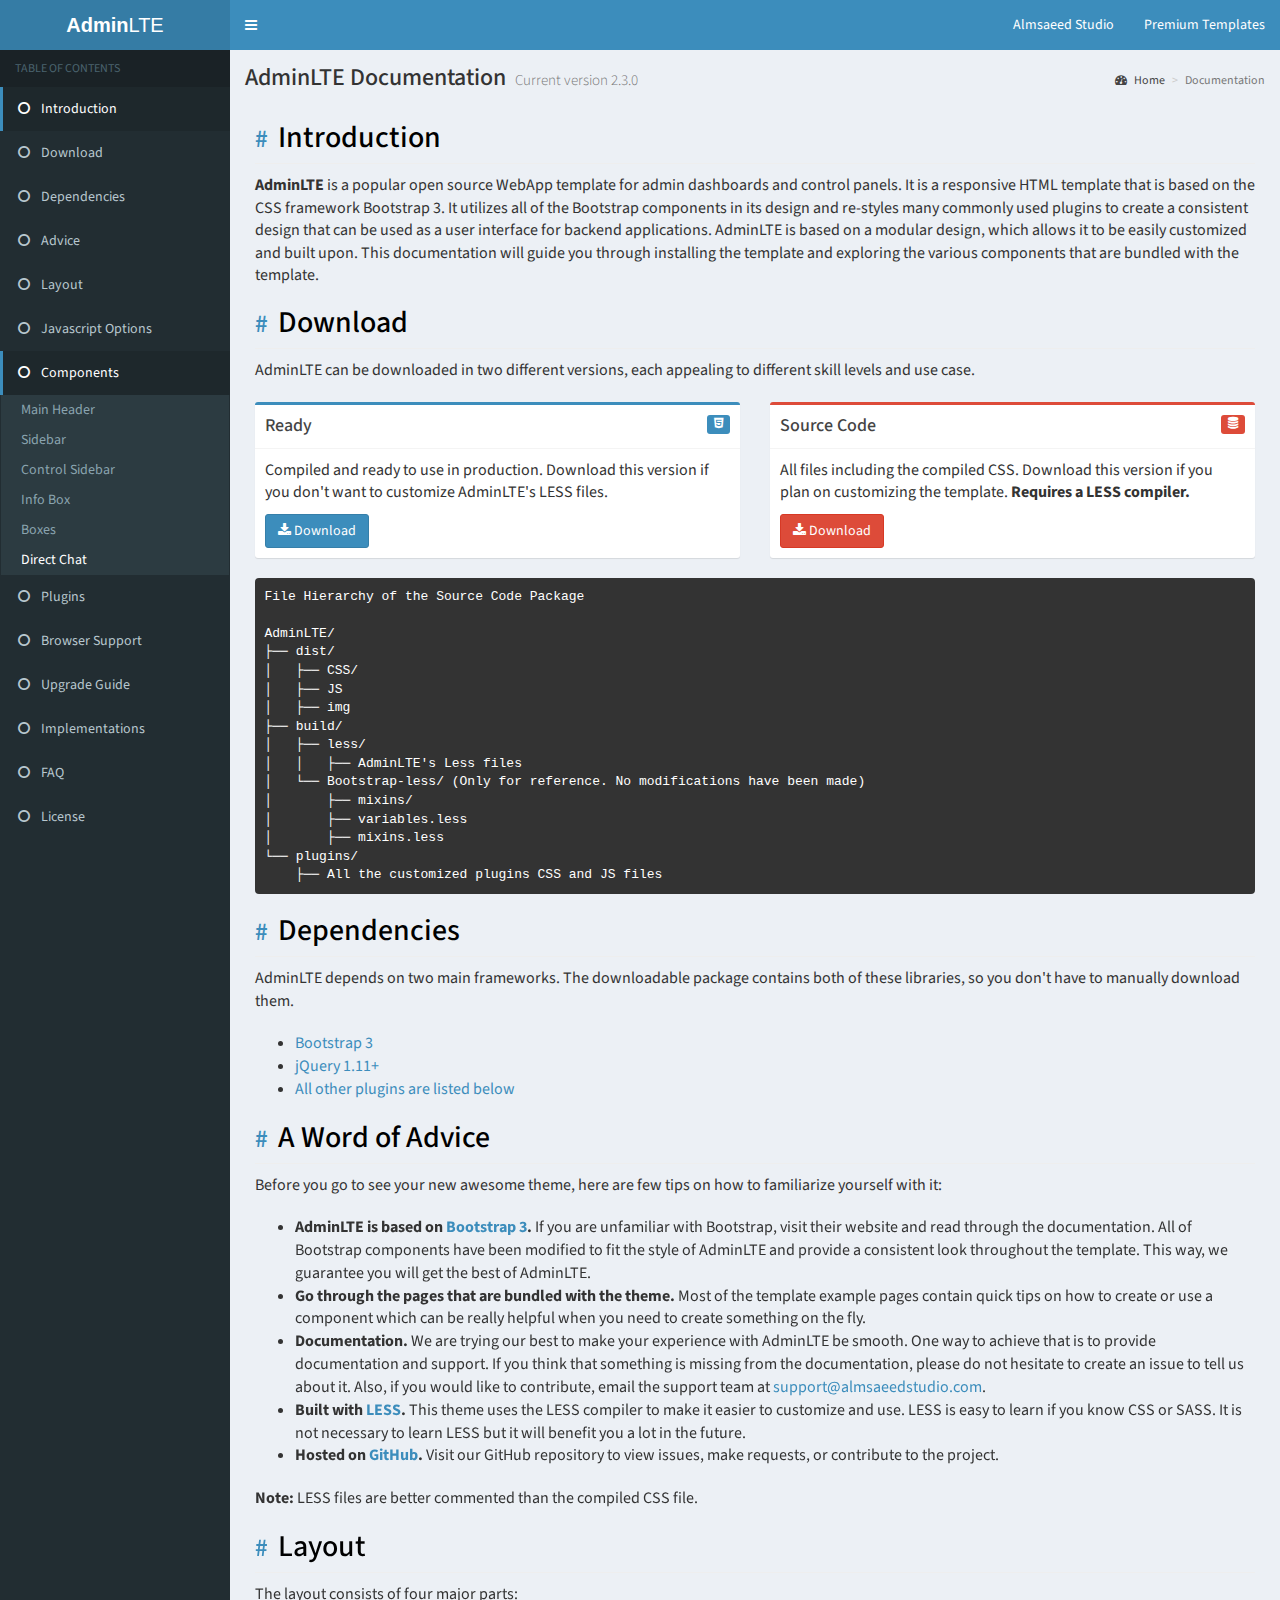
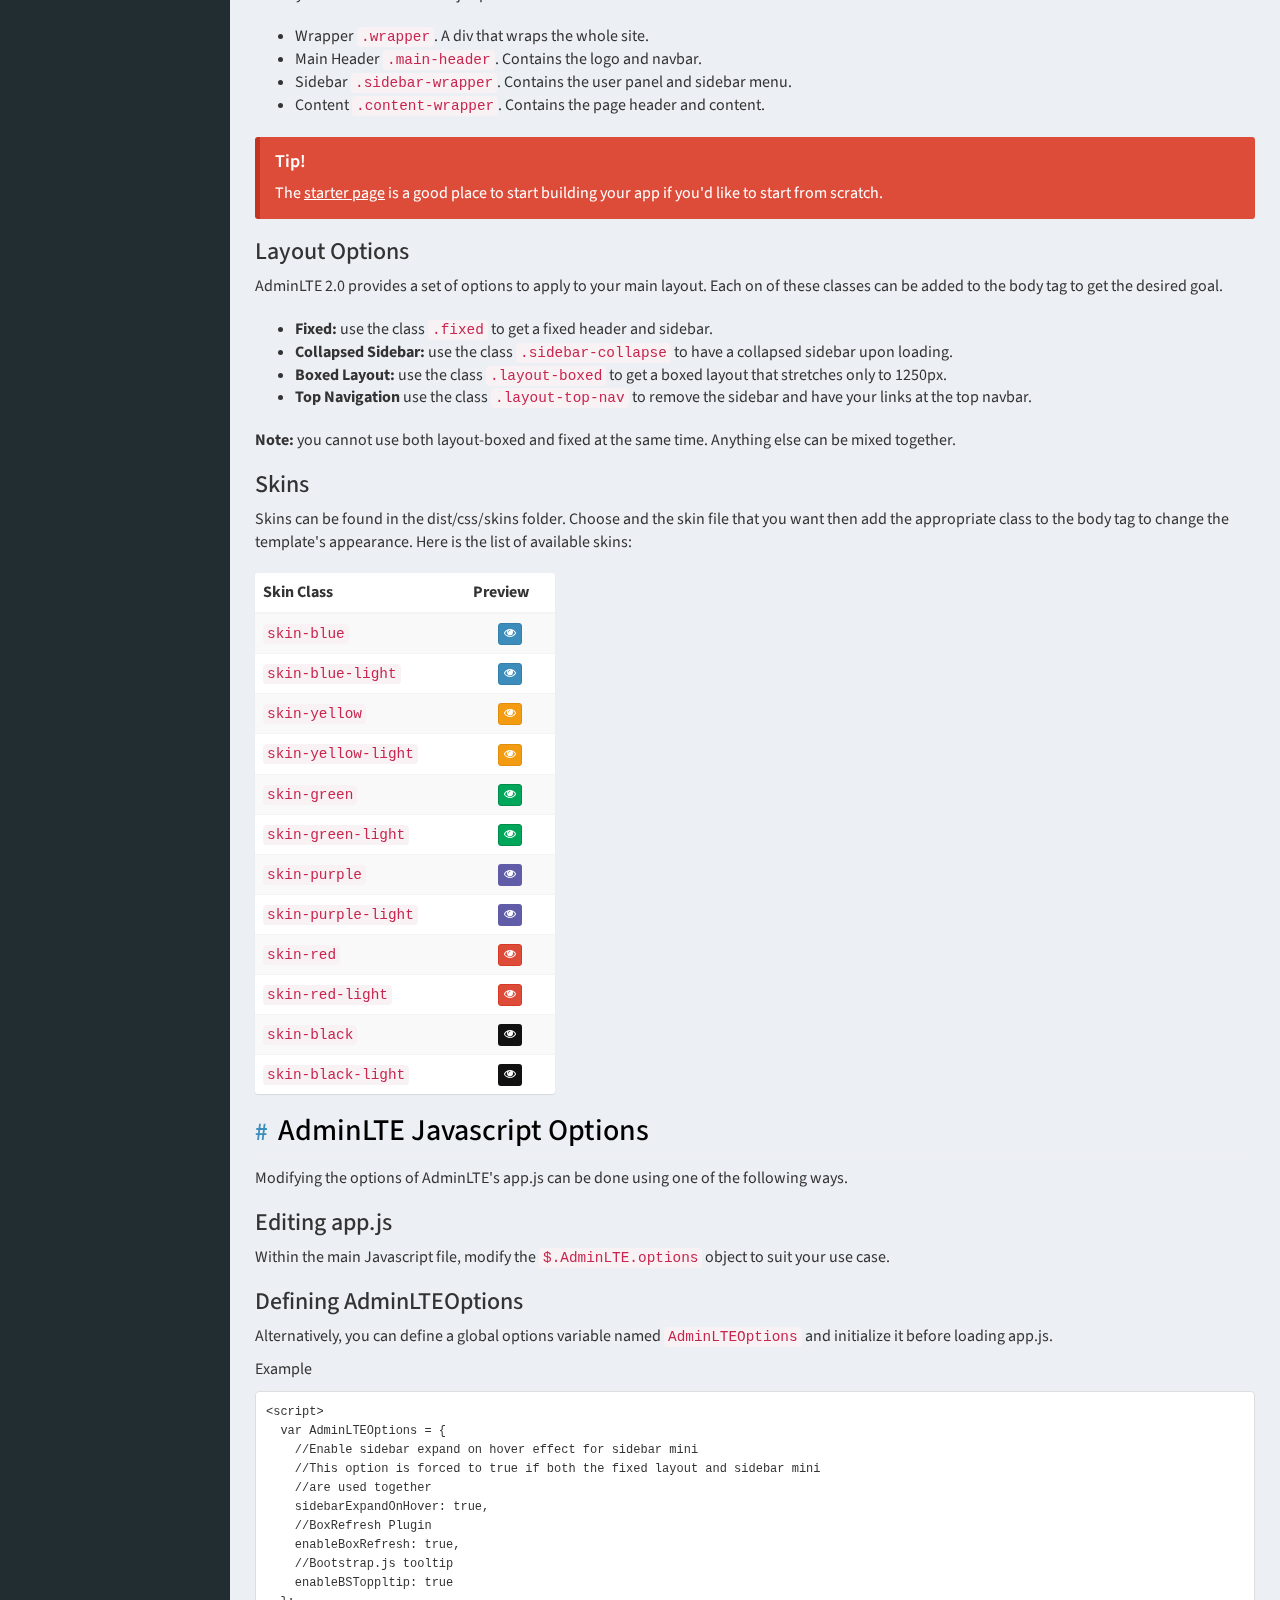
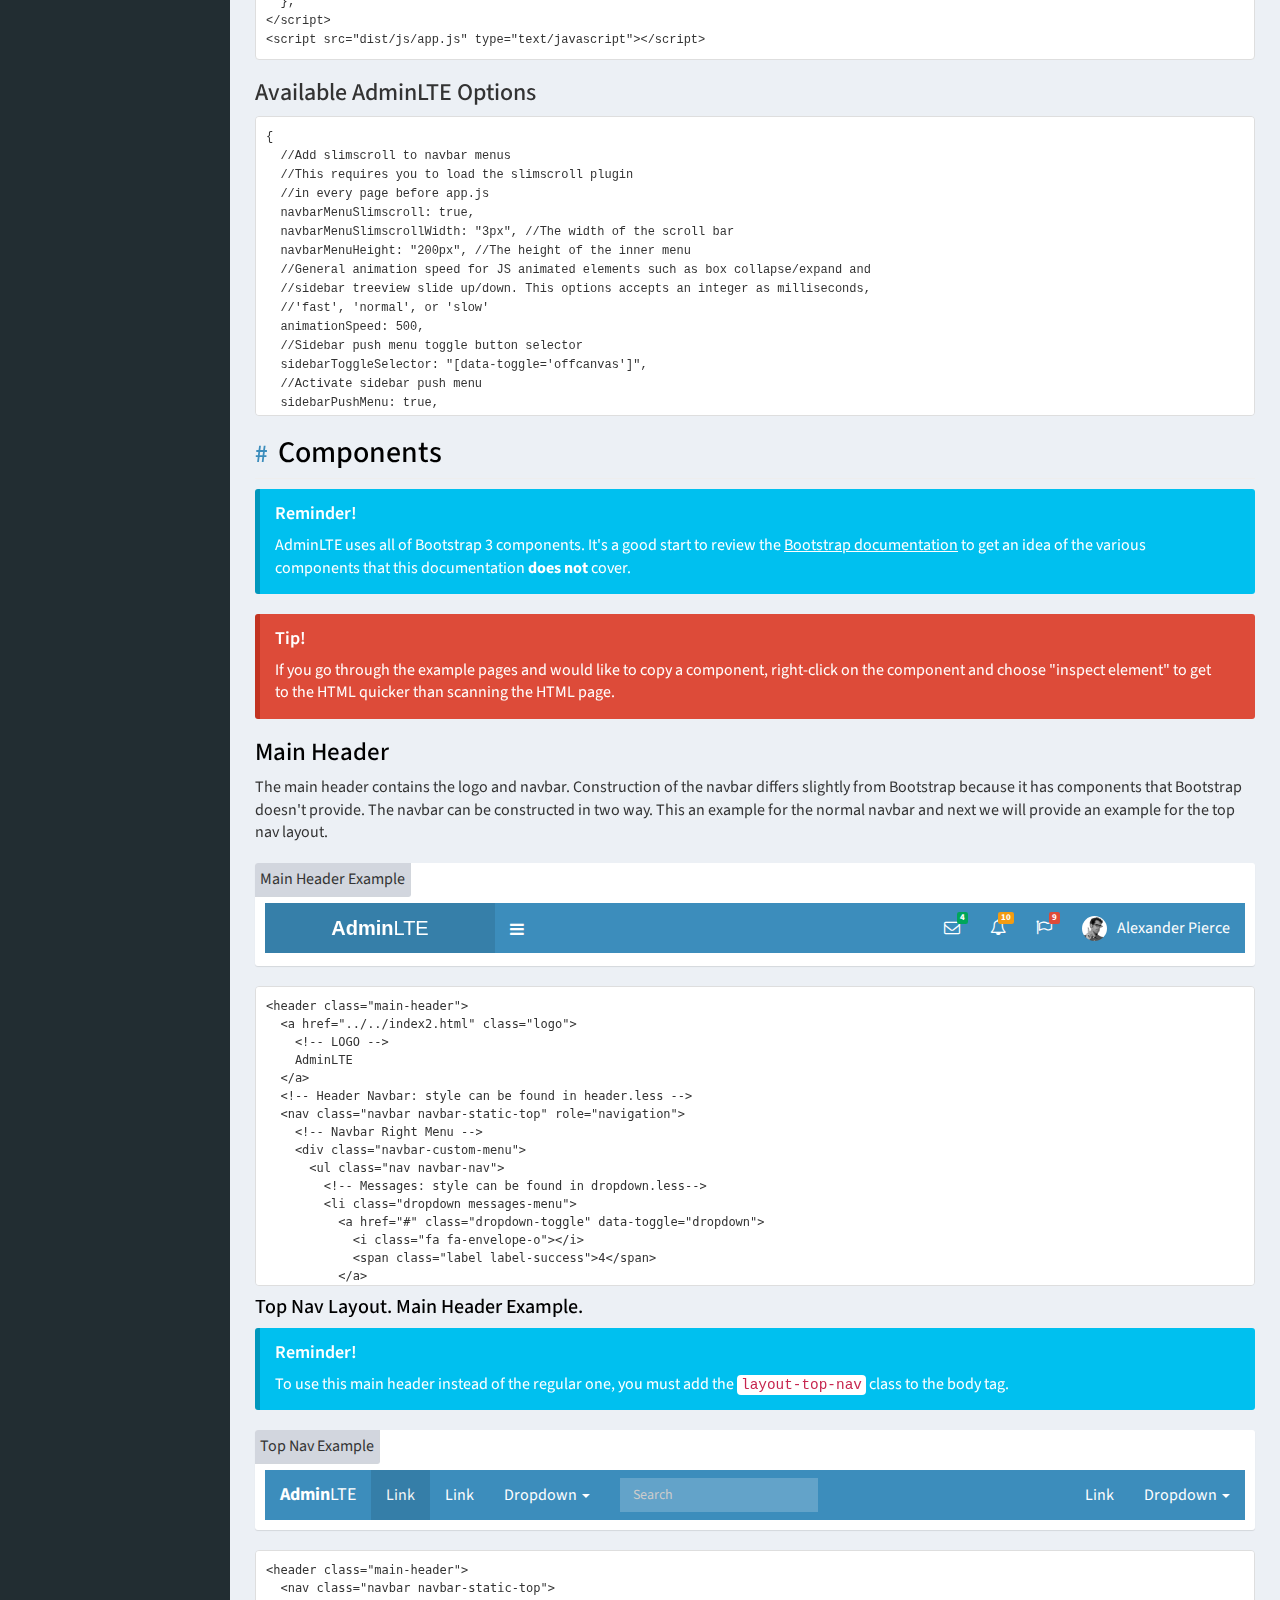
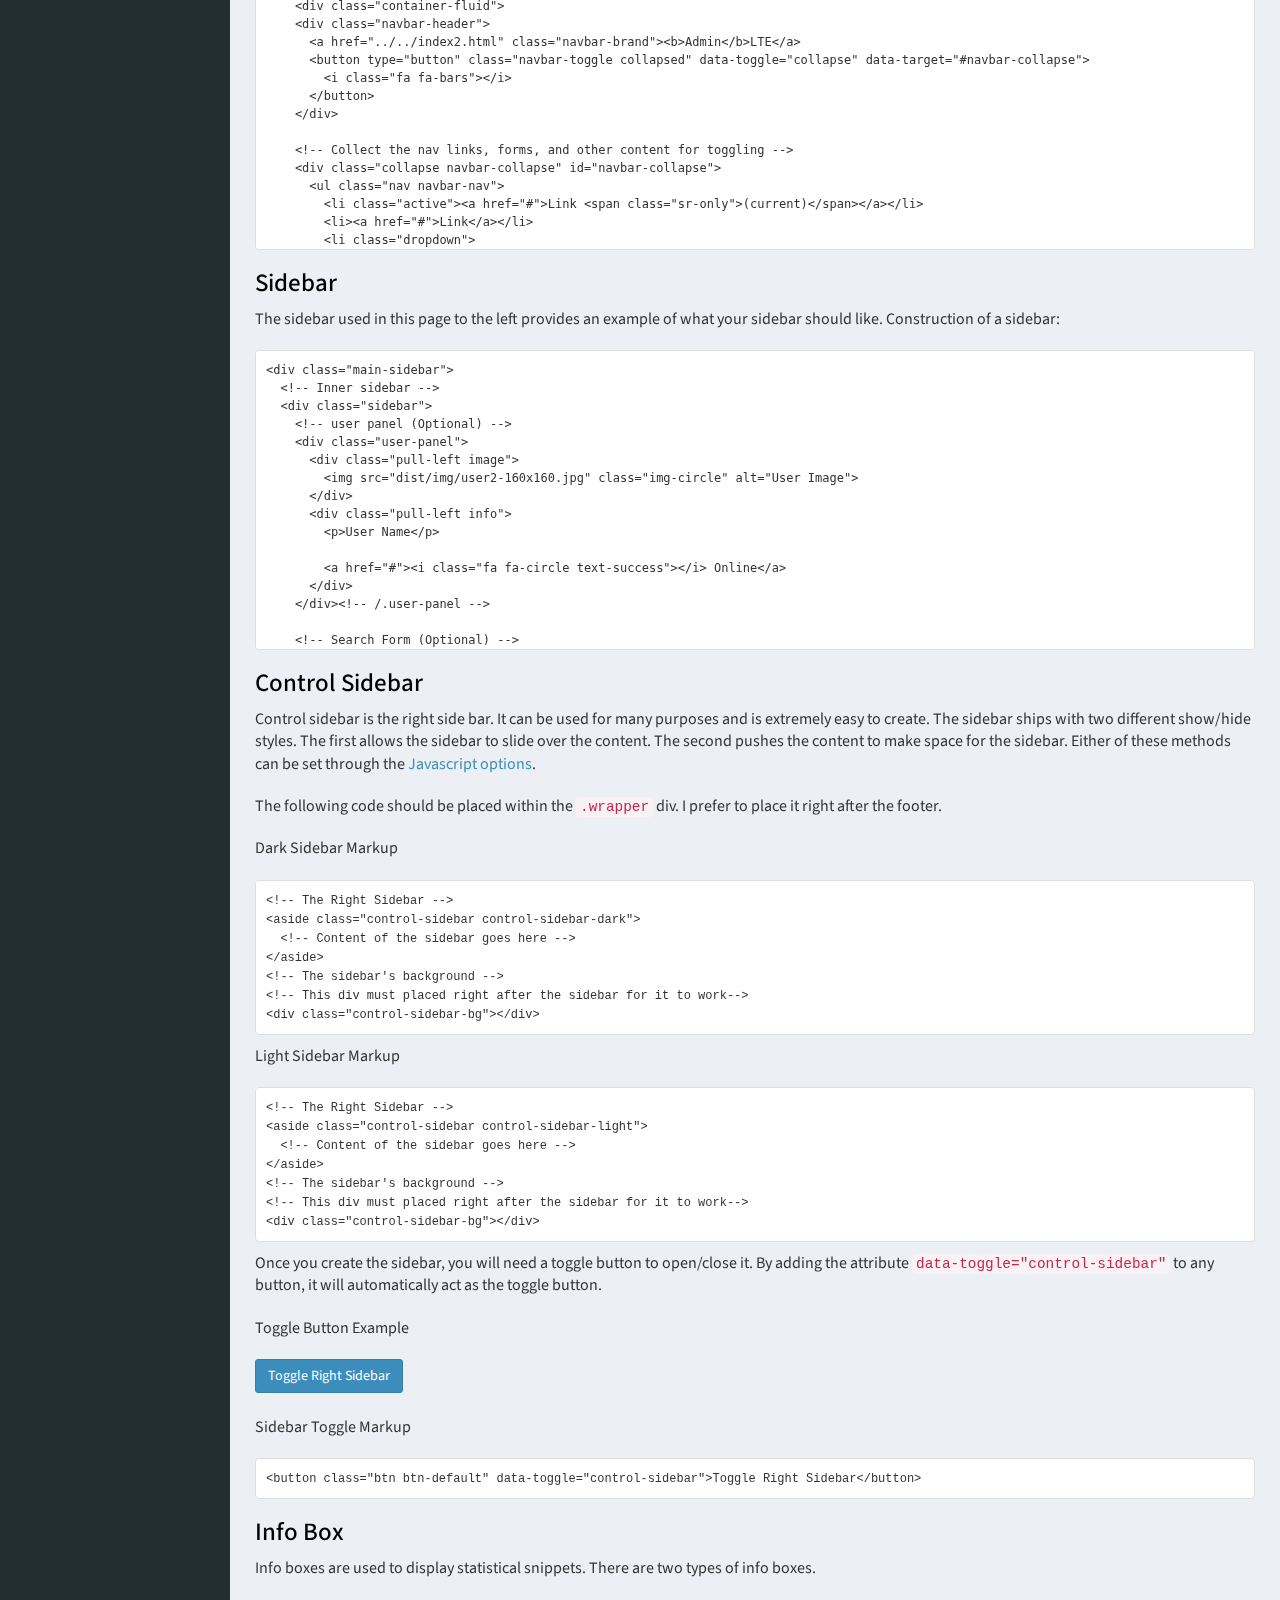
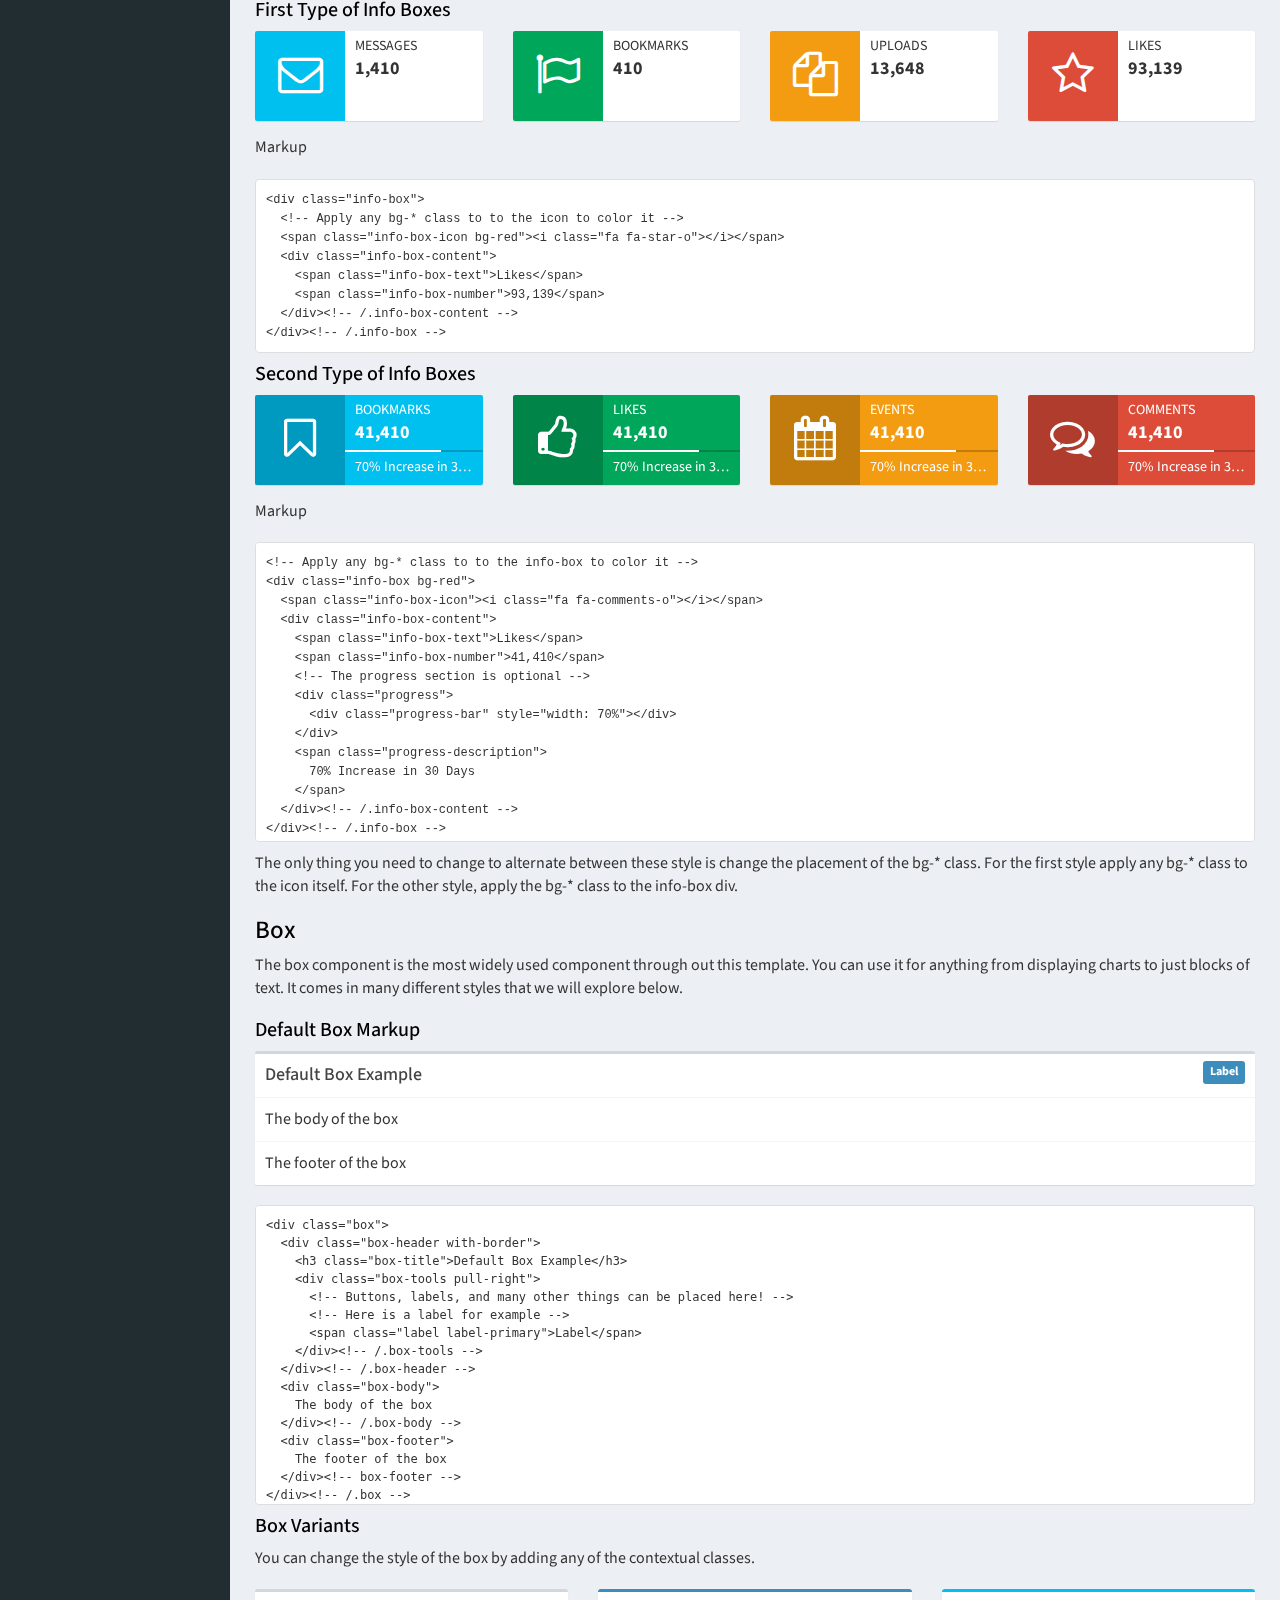
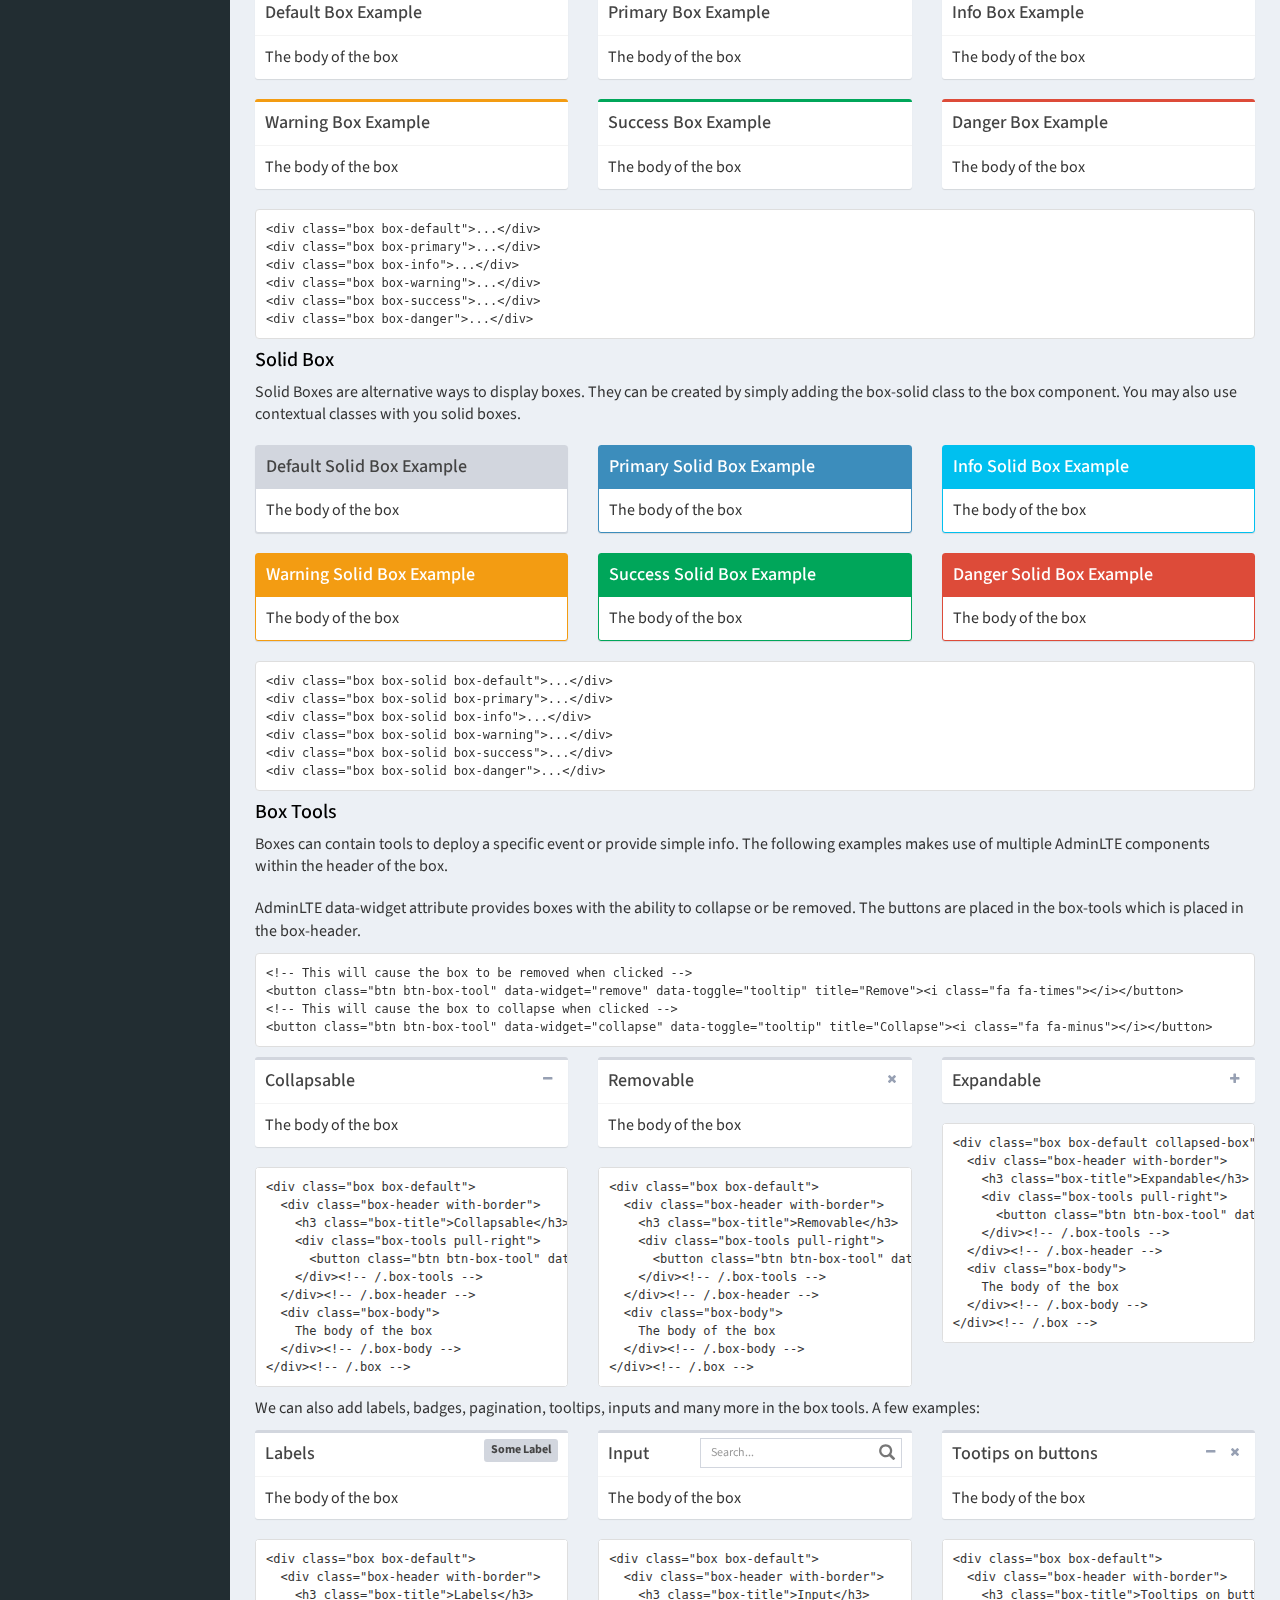
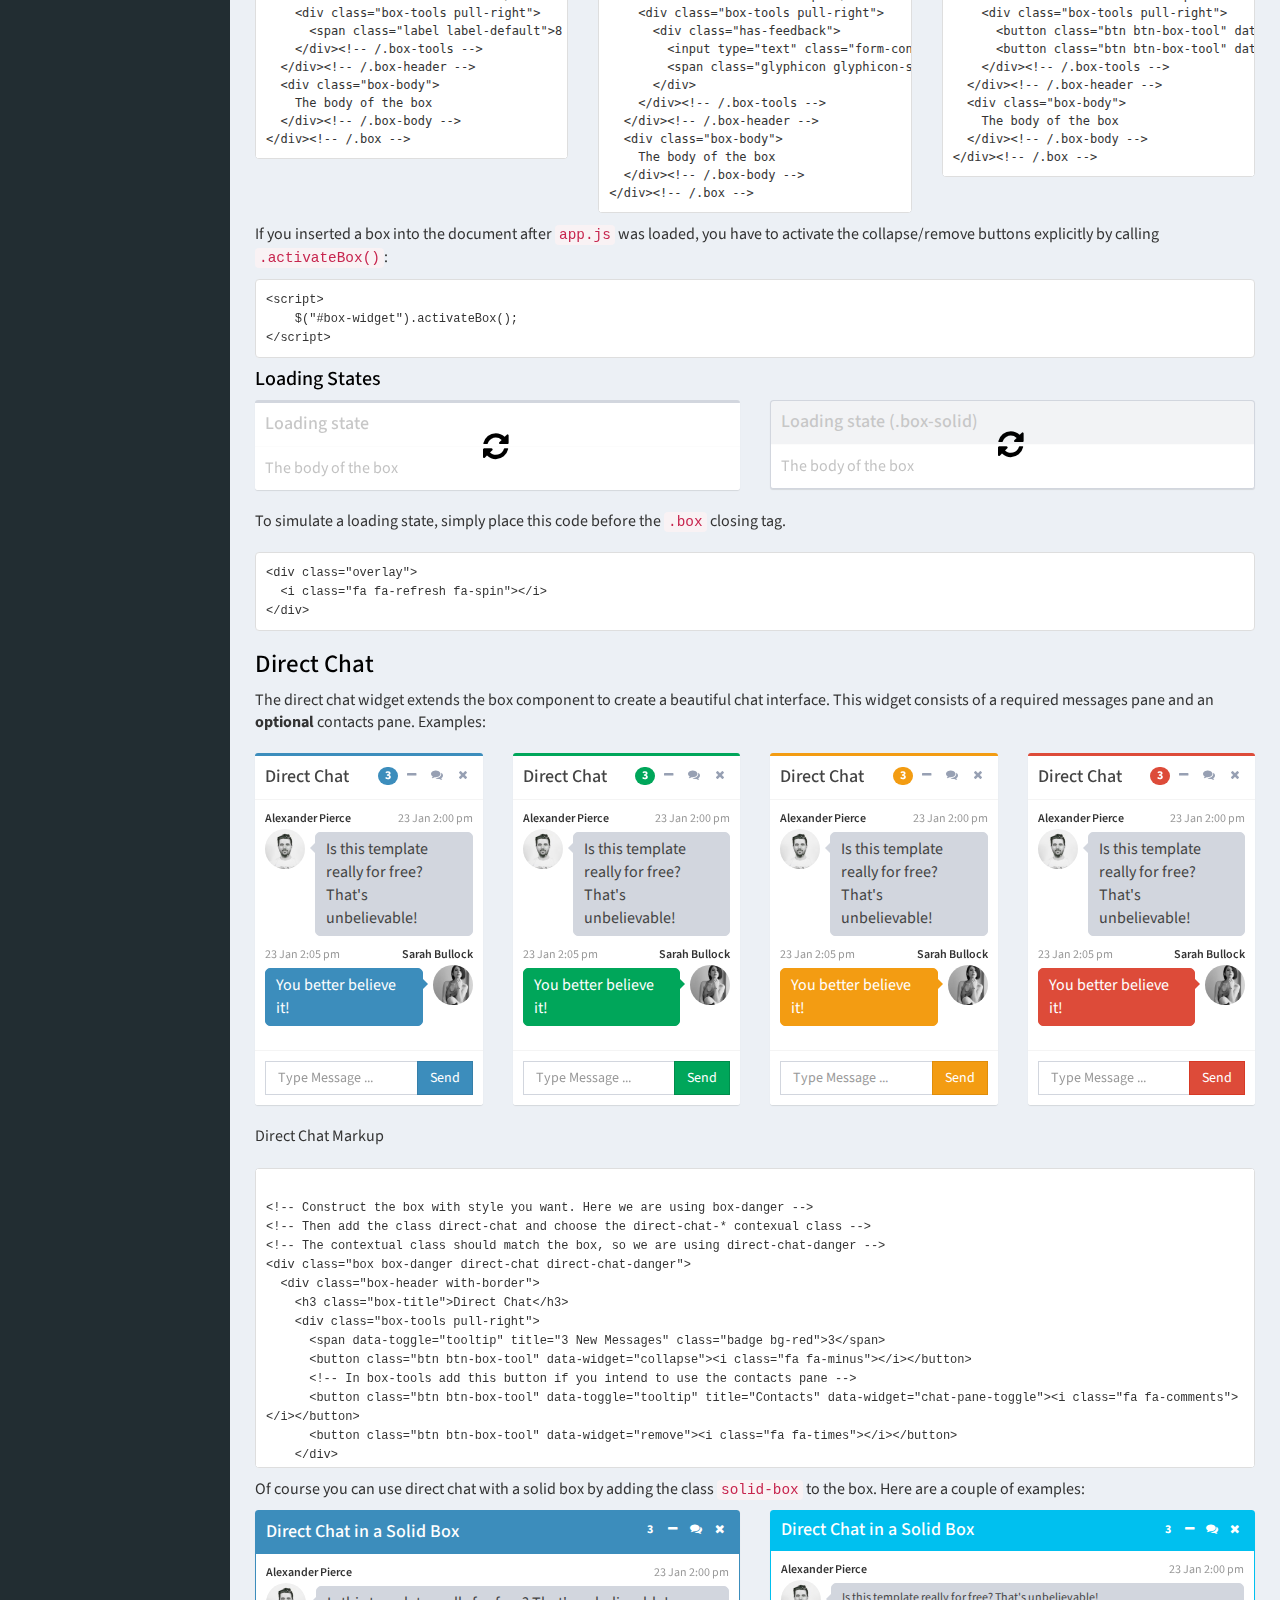
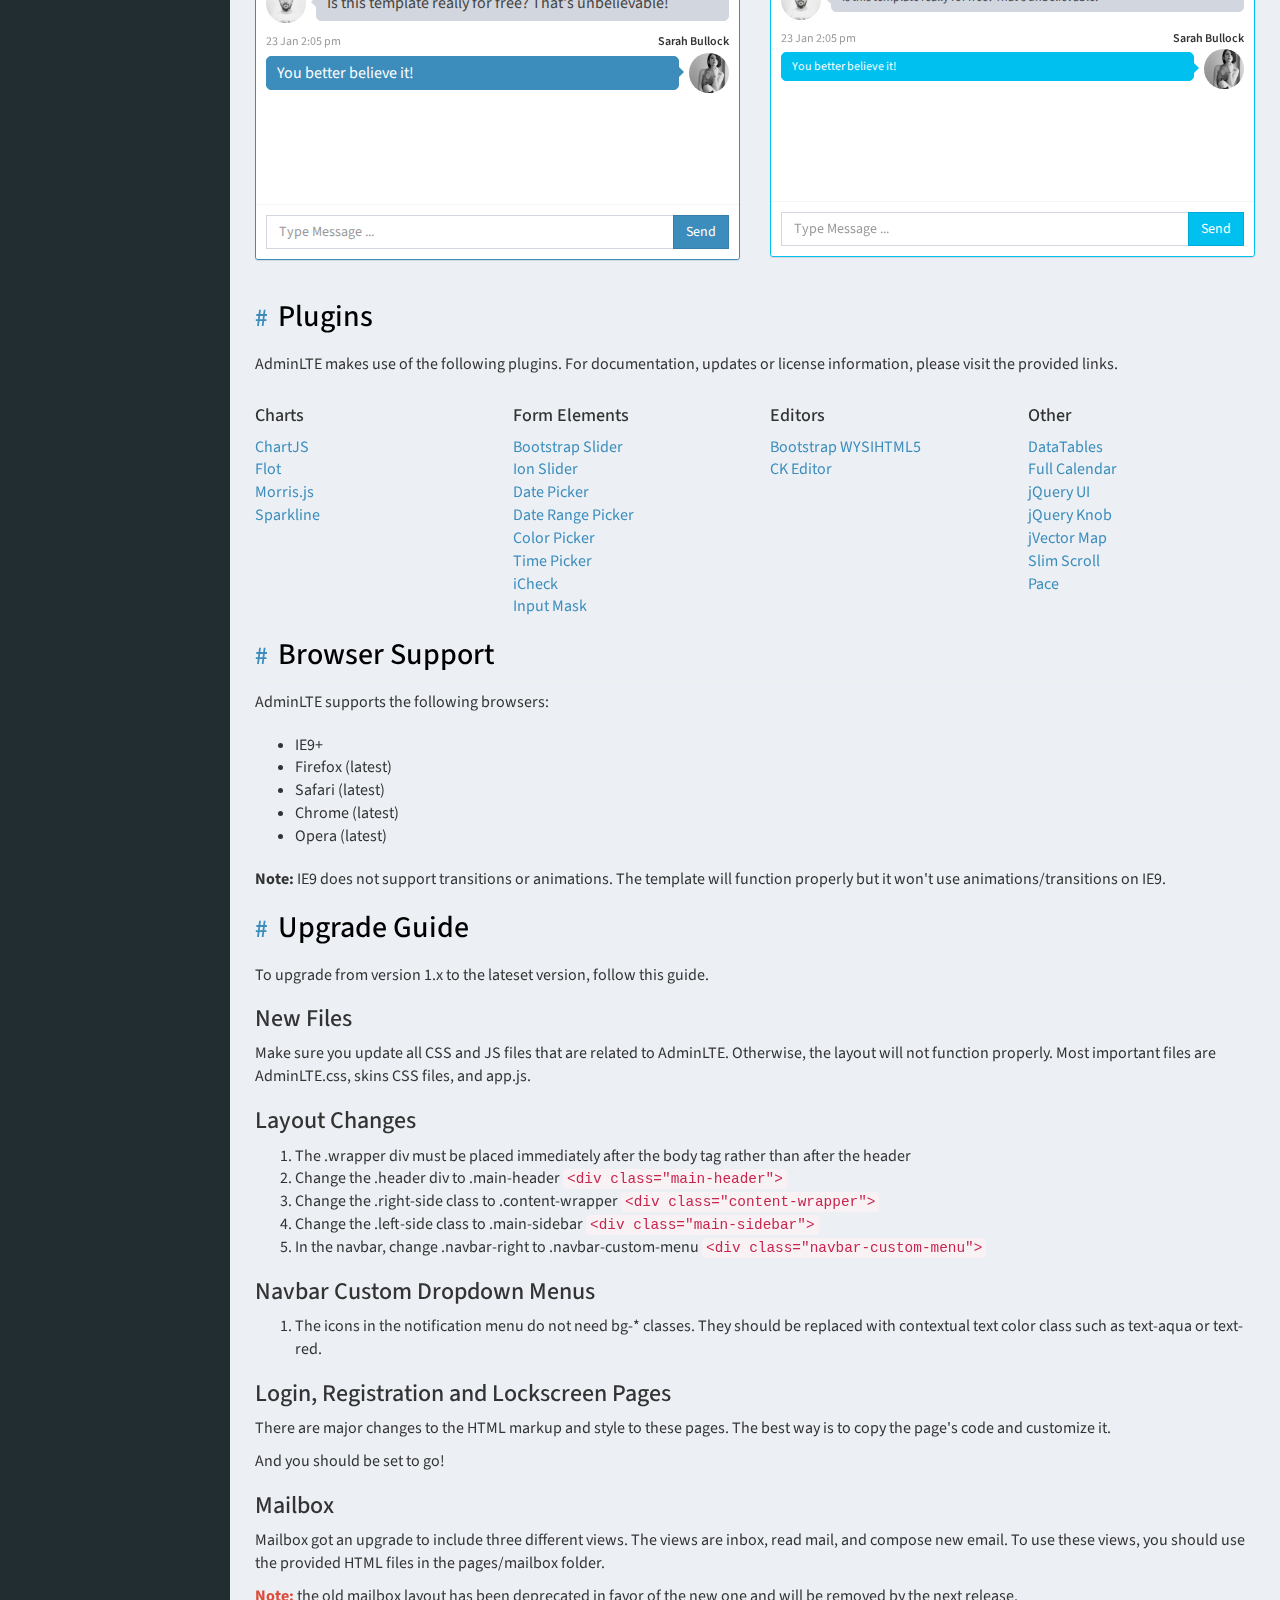
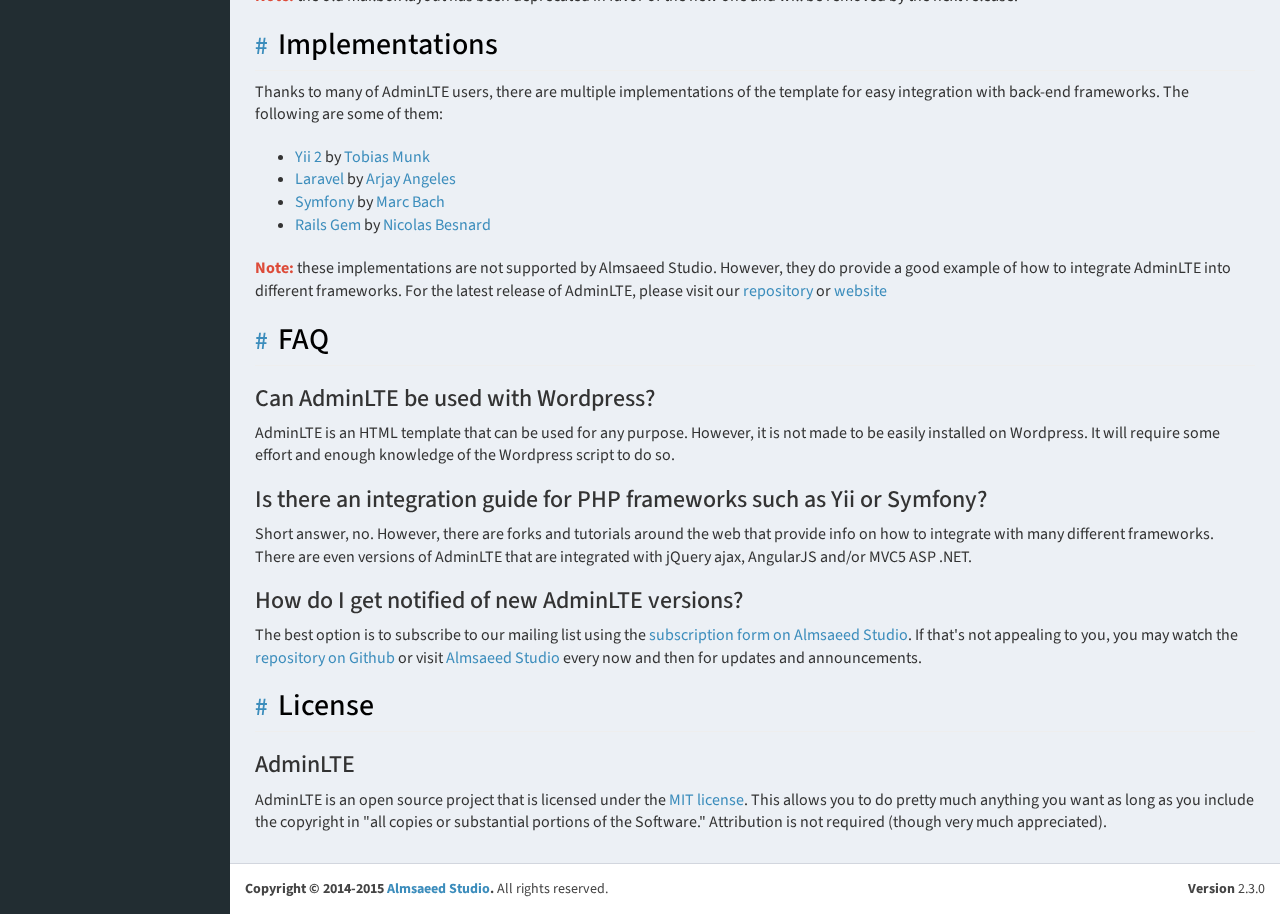
<file: documentation/index.html>
<!DOCTYPE html>
<html>
  <head>
    <meta charset="utf-8">
    <meta http-equiv="X-UA-Compatible" content="IE=edge">
    <title>AdminLTE 2 | Documentation</title>
    <meta content="width=device-width, initial-scale=1, maximum-scale=1, user-scalable=no" name="viewport">
    <!-- Bootstrap 3.3.5 -->
    <link rel="stylesheet" href="../bootstrap/css/bootstrap.min.css">
    <!-- Font Awesome -->
    <link rel="stylesheet" href="https://maxcdn.bootstrapcdn.com/font-awesome/4.4.0/css/font-awesome.min.css">
    <!-- Ionicons -->
    <link rel="stylesheet" href="https://code.ionicframework.com/ionicons/2.0.1/css/ionicons.min.css">
    <!-- Theme style -->
    <link rel="stylesheet" href="../dist/css/AdminLTE.min.css">
    <link rel="stylesheet" href="../dist/css/skins/_all-skins.min.css">
    <link rel="stylesheet" href="style.css">

    <!-- HTML5 Shim and Respond.js IE8 support of HTML5 elements and media queries -->
    <!-- WARNING: Respond.js doesn't work if you view the page via file:// -->
    <!--[if lt IE 9]>
        <script src="https://oss.maxcdn.com/html5shiv/3.7.3/html5shiv.min.js"></script>
        <script src="https://oss.maxcdn.com/respond/1.4.2/respond.min.js"></script>
    <![endif]-->
  </head>
  <body class="skin-blue fixed" data-spy="scroll" data-target="#scrollspy">
    <div class="wrapper">

      <header class="main-header">
        <!-- Logo -->
        <!-- Logo -->
        <a href="../index2.html" class="logo">
          <!-- mini logo for sidebar mini 50x50 pixels -->
          <span class="logo-mini"><b>A</b>LT</span>
          <!-- logo for regular state and mobile devices -->
          <span class="logo-lg"><b>Admin</b>LTE</span>
        </a>
        <!-- Header Navbar: style can be found in header.less -->
        <nav class="navbar navbar-static-top" role="navigation">
          <!-- Sidebar toggle button-->
          <a href="#" class="sidebar-toggle" data-toggle="offcanvas" role="button">
            <span class="sr-only">Toggle navigation</span>
          </a>
          <!-- Navbar Right Menu -->
          <div class="navbar-custom-menu">
            <ul class="nav navbar-nav">
              <li><a href="http://almsaeedstudio.com">Almsaeed Studio</a></li>
              <li><a href="http://almsaeedstudio.com/premium">Premium Templates</a></li>
            </ul>
          </div>
        </nav>
      </header>
      <!-- Left side column. contains the logo and sidebar -->
      <aside class="main-sidebar">
        <!-- sidebar: style can be found in sidebar.less -->
        <div class="sidebar" id="scrollspy">

          <!-- sidebar menu: : style can be found in sidebar.less -->
          <ul class="nav sidebar-menu">
            <li class="header">TABLE OF CONTENTS</li>
            <li class="active"><a href="#introduction"><i class="fa fa-circle-o"></i> Introduction</a></li>
            <li><a href="#download"><i class="fa fa-circle-o"></i> Download</a></li>
            <li><a href="#dependencies"><i class="fa fa-circle-o"></i> Dependencies</a></li>
            <li><a href="#advice"><i class="fa fa-circle-o"></i> Advice</a></li>
            <li><a href="#layout"><i class="fa fa-circle-o"></i> Layout</a></li>
            <li><a href="#adminlte-options"><i class="fa fa-circle-o"></i> Javascript Options</a></li>
            <li class="treeview" id="scrollspy-components">
              <a href="javascript::;"><i class="fa fa-circle-o"></i> Components</a>
              <ul class="nav treeview-menu">
                <li><a href="#component-main-header">Main Header</a></li>
                <li><a href="#component-sidebar">Sidebar</a></li>
                <li><a href="#component-control-sidebar">Control Sidebar</a></li>
                <li><a href="#component-info-box">Info Box</a></li>
                <li><a href="#component-box">Boxes</a></li>
                <li><a href="#component-direct-chat">Direct Chat</a></li>
              </ul>
            </li>
            <li><a href="#plugins"><i class="fa fa-circle-o"></i> Plugins</a></li>
            <li><a href="#browsers"><i class="fa fa-circle-o"></i> Browser Support</a></li>
            <li><a href="#upgrade"><i class="fa fa-circle-o"></i> Upgrade Guide</a></li>
            <li><a href="#implementations"><i class="fa fa-circle-o"></i> Implementations</a></li>
            <li><a href="#faq"><i class="fa fa-circle-o"></i> FAQ</a></li>
            <li><a href="#license"><i class="fa fa-circle-o"></i> License</a></li>
          </ul>
        </div>
        <!-- /.sidebar -->
      </aside>

      <!-- Content Wrapper. Contains page content -->
      <div class="content-wrapper">
        <!-- Content Header (Page header) -->
        <div class="content-header">
          <h1>
            AdminLTE Documentation
            <small>Current version 2.3.0</small>
          </h1>
          <ol class="breadcrumb">
            <li><a href="#"><i class="fa fa-dashboard"></i> Home</a></li>
            <li class="active">Documentation</li>
          </ol>
        </div>

        <!-- Main content -->
        <div class="content body">

<section id="introduction">
  <h2 class="page-header"><a href="#introduction">Introduction</a></h2>
  <p class="lead">
    <b>AdminLTE</b> is a popular open source WebApp template for admin dashboards and control panels.
    It is a responsive HTML template that is based on the CSS framework Bootstrap 3.
    It utilizes all of the Bootstrap components in its design and re-styles many
    commonly used plugins to create a consistent design that can be used as a user
    interface for backend applications. AdminLTE is based on a modular design, which
    allows it to be easily customized and built upon. This documentation will guide you through
    installing the template and exploring the various components that are bundled with the template.
  </p>
</section><!-- /#introduction -->


<!-- ============================================================= -->

<section id="download">
  <h2 class="page-header"><a href="#download">Download</a></h2>
  <p class="lead">
    AdminLTE can be downloaded in two different versions, each appealing to different skill levels and use case.
  </p>
  <div class="row">
    <div class="col-sm-6">
      <div class="box box-primary">
        <div class="box-header with-border">
          <h3 class="box-title">Ready</h3>
          <span class="label label-primary pull-right"><i class="fa fa-html5"></i></span>
        </div><!-- /.box-header -->
        <div class="box-body">
          <p>Compiled and ready to use in production. Download this version if you don't want to customize AdminLTE's LESS files.</p>
          <a href="http://almsaeedstudio.com/download/AdminLTE-dist" class="btn btn-primary"><i class="fa fa-download"></i> Download</a>
        </div><!-- /.box-body -->
      </div><!-- /.box -->
    </div><!-- /.col -->
    <div class="col-sm-6">
      <div class="box box-danger">
        <div class="box-header with-border">
          <h3 class="box-title">Source Code</h3>
          <span class="label label-danger pull-right"><i class="fa fa-database"></i></span>
        </div><!-- /.box-header -->
        <div class="box-body">
          <p>All files including the compiled CSS. Download this version if you plan on customizing the template. <b>Requires a LESS compiler.</b></p>
          <a href="http://almsaeedstudio.com/download/AdminLTE" class="btn btn-danger"><i class="fa fa-download"></i> Download</a>
        </div><!-- /.box-body -->
      </div><!-- /.box -->
    </div><!-- /.col -->
  </div><!-- /.row -->
  <pre class="hierarchy bring-up"><code class="language-bash" data-lang="bash">File Hierarchy of the Source Code Package

AdminLTE/
├── dist/
│   ├── CSS/
│   ├── JS
│   ├── img
├── build/
│   ├── less/
│   │   ├── AdminLTE's Less files
│   └── Bootstrap-less/ (Only for reference. No modifications have been made)
│       ├── mixins/
│       ├── variables.less
│       ├── mixins.less
└── plugins/
    ├── All the customized plugins CSS and JS files</code></pre>
</section>


<!-- ============================================================= -->

<section id="dependencies">
  <h2 class="page-header"><a href="#dependencies">Dependencies</a></h2>
  <p class="lead">AdminLTE depends on two main frameworks.
    The downloadable package contains both of these libraries, so you don't have to manually download them.</p>
  <ul class="bring-up">
    <li><a href="http://getbootstrap.com" target="_blank">Bootstrap 3</a></li>
    <li><a href="http://jquery.com/" target="_blank">jQuery 1.11+</a></li>
    <li><a href="#plugins">All other plugins are listed below</a></li>
  </ul>
</section>

<!-- ============================================================= -->

<section id="advice">
  <h2 class="page-header"><a href="#advice">A Word of Advice</a></h2>
  <p class="lead">
    Before you go to see your new awesome theme, here are few tips on how to familiarize yourself with it:
  </p>

  <ul>
    <li><b>AdminLTE is based on <a href="http://getbootstrap.com/" target="_blank">Bootstrap 3</a>.</b> If you are unfamiliar with Bootstrap, visit their website and read through the documentation. All of Bootstrap components have been modified to fit the style of AdminLTE and provide a consistent look throughout the template. This way, we guarantee you will get the best of AdminLTE.</li>
    <li><b>Go through the pages that are bundled with the theme.</b> Most of the template example pages contain quick tips on how to create or use a component which can be really helpful when you need to create something on the fly.</li>
    <li><b>Documentation.</b> We are trying our best to make your experience with AdminLTE be smooth. One way to achieve that is to provide documentation and support. If you think that something is missing from the documentation, please do not hesitate to create an issue to tell us about it. Also, if you would like to contribute, email the support team at <a href="mailto:support@almsaeedstudio.com">support@almsaeedstudio.com</a>.</li>
    <li><b>Built with <a href="http://lesscss.org/" target="_blank">LESS</a>.</b> This theme uses the LESS compiler to make it easier to customize and use. LESS is easy to learn if you know CSS or SASS. It is not necessary to learn LESS but it will benefit you a lot in the future.</li>
    <li><b>Hosted on <a href="https://github.com/almasaeed2010/AdminLTE/" target="_blank">GitHub</a>.</b> Visit our GitHub repository to view issues, make requests, or contribute to the project.</li>
  </ul>
  <p>
    <b>Note:</b> LESS files are better commented than the compiled CSS file.
  </p>
</section>


<!-- ============================================================= -->

<section id="layout">
  <h2 class="page-header"><a href="#layout">Layout</a></h2>
  <p class="lead">The layout consists of four major parts:</p>
  <ul>
    <li>Wrapper <code>.wrapper</code>. A div that wraps the whole site.</li>
    <li>Main Header <code>.main-header</code>. Contains the logo and navbar.</li>
    <li>Sidebar <code>.sidebar-wrapper</code>. Contains the user panel and sidebar menu.</li>
    <li>Content <code>.content-wrapper</code>. Contains the page header and content.</li>
  </ul>
  <div class="callout callout-danger lead">
    <h4>Tip!</h4>
    <p>The <a href="../starter.html">starter page</a> is a good place to start building your app if you'd like to start from scratch.</p>
  </div>

  <h3>Layout Options</h3>
  <p class="lead">AdminLTE 2.0 provides a set of options to apply to your main layout. Each on of these classes can be added
    to the body tag to get the desired goal.</p>
  <ul>
    <li><b>Fixed:</b> use the class <code>.fixed</code> to get a fixed header and sidebar.</li>
    <li><b>Collapsed Sidebar:</b> use the class <code>.sidebar-collapse</code> to have a collapsed sidebar upon loading.</li>
    <li><b>Boxed Layout:</b> use the class <code>.layout-boxed</code> to get a boxed layout that stretches only to 1250px.</li>
    <li><b>Top Navigation</b> use the class <code>.layout-top-nav</code> to remove the sidebar and have your links at the top navbar.</li>
  </ul>
  <p><b>Note:</b> you cannot use both layout-boxed and fixed at the same time. Anything else can be mixed together.</p>

  <h3>Skins</h3>
  <p class="lead">Skins can be found in the dist/css/skins folder.
    Choose and the skin file that you want then add the appropriate
    class to the body tag to change the template's appearance. Here is the list of available skins:</p>
  <div class="box box-solid" style="max-width: 300px;">
    <div class="box-body no-padding">
      <table id="layout-skins-list" class="table table-striped bring-up nth-2-center">
        <thead>
          <tr>
            <th style="width: 210px;">Skin Class</th>
            <th>Preview</th>
          </tr>
        </thead>
        <tbody>
          <tr>
            <td><code>skin-blue</code></td>
            <td><a href="#" data-skin="skin-blue" class="btn btn-primary btn-xs"><i class="fa fa-eye"></i></a></td>
          </tr>
          <tr>
            <td><code>skin-blue-light</code></td>
            <td><a href="#" data-skin="skin-blue-light" class="btn btn-primary btn-xs"><i class="fa fa-eye"></i></a></td>
          </tr>
          <tr>
            <td><code>skin-yellow</code></td>
            <td><a href="#" data-skin="skin-yellow" class="btn btn-warning btn-xs"><i class="fa fa-eye"></i></a></td>
          </tr>
          <tr>
            <td><code>skin-yellow-light</code></td>
            <td><a href="#" data-skin="skin-yellow-light" class="btn btn-warning btn-xs"><i class="fa fa-eye"></i></a></td>
          </tr>
          <tr>
            <td><code>skin-green</code></td>
            <td><a href="#" data-skin="skin-green" class="btn btn-success btn-xs"><i class="fa fa-eye"></i></a></td>
          </tr>
          <tr>
            <td><code>skin-green-light</code></td>
            <td><a href="#" data-skin="skin-green-light" class="btn btn-success btn-xs"><i class="fa fa-eye"></i></a></td>
          </tr>
          <tr>
            <td><code>skin-purple</code></td>
            <td><a href="#" data-skin="skin-purple" class="btn bg-purple btn-xs"><i class="fa fa-eye"></i></a></td>
          </tr>
          <tr>
            <td><code>skin-purple-light</code></td>
            <td><a href="#" data-skin="skin-purple-light" class="btn bg-purple btn-xs"><i class="fa fa-eye"></i></a></td>
          </tr>
          <tr>
            <td><code>skin-red</code></td>
            <td><a href="#" data-skin="skin-red" class="btn btn-danger btn-xs"><i class="fa fa-eye"></i></a></td>
          </tr>
          <tr>
            <td><code>skin-red-light</code></td>
            <td><a href="#" data-skin="skin-red-light" class="btn btn-danger btn-xs"><i class="fa fa-eye"></i></a></td>
          </tr>
          <tr>
            <td><code>skin-black</code></td>
            <td><a href="#" data-skin="skin-black" class="btn bg-black btn-xs"><i class="fa fa-eye"></i></a></td>
          </tr>
          <tr>
            <td><code>skin-black-light</code></td>
            <td><a href="#" data-skin="skin-black-light" class="btn bg-black btn-xs"><i class="fa fa-eye"></i></a></td>
          </tr>
        </tbody>
      </table>
    </div><!-- /.box-body -->
  </div><!-- /.box -->
</section>


<!-- ============================================================= -->

<section id="adminlte-options">
  <h2 class="page-header"><a href="#adminlte-options">AdminLTE Javascript Options</a></h2>
  <p class="lead">Modifying the options of AdminLTE's app.js can be done using one of the following ways.</p>

  <h3>Editing app.js</h3>
  <p>Within the main Javascript file, modify the <code>$.AdminLTE.options</code> object to suit your use case.</p>

  <h3>Defining AdminLTEOptions</h3>
  <p>Alternatively, you can define a global options variable named <code>AdminLTEOptions</code> and initialize it before loading app.js.</p>
  <p>Example</p>
  <pre class="prettyprint"><code class="html">&LT;script>
  var AdminLTEOptions = {
    //Enable sidebar expand on hover effect for sidebar mini
    //This option is forced to true if both the fixed layout and sidebar mini
    //are used together
    sidebarExpandOnHover: true,
    //BoxRefresh Plugin
    enableBoxRefresh: true,
    //Bootstrap.js tooltip
    enableBSToppltip: true
  };
&LT;/script>
&LT;script src="dist/js/app.js" type="text/javascript">&LT;/script></code></pre>

  <h3>Available AdminLTE Options</h3>
  <pre class="prettyprint"><code class="javascript">{
  //Add slimscroll to navbar menus
  //This requires you to load the slimscroll plugin
  //in every page before app.js
  navbarMenuSlimscroll: true,
  navbarMenuSlimscrollWidth: "3px", //The width of the scroll bar
  navbarMenuHeight: "200px", //The height of the inner menu
  //General animation speed for JS animated elements such as box collapse/expand and
  //sidebar treeview slide up/down. This options accepts an integer as milliseconds,
  //'fast', 'normal', or 'slow'
  animationSpeed: 500,
  //Sidebar push menu toggle button selector
  sidebarToggleSelector: "[data-toggle='offcanvas']",
  //Activate sidebar push menu
  sidebarPushMenu: true,
  //Activate sidebar slimscroll if the fixed layout is set (requires SlimScroll Plugin)
  sidebarSlimScroll: true,
  //Enable sidebar expand on hover effect for sidebar mini
  //This option is forced to true if both the fixed layout and sidebar mini
  //are used together
  sidebarExpandOnHover: false,
  //BoxRefresh Plugin
  enableBoxRefresh: true,
  //Bootstrap.js tooltip
  enableBSToppltip: true,
  BSTooltipSelector: "[data-toggle='tooltip']",
  //Enable Fast Click. Fastclick.js creates a more
  //native touch experience with touch devices. If you
  //choose to enable the plugin, make sure you load the script
  //before AdminLTE's app.js
  enableFastclick: true,
  //Control Sidebar Options
  enableControlSidebar: true,
  controlSidebarOptions: {
    //Which button should trigger the open/close event
    toggleBtnSelector: "[data-toggle='control-sidebar']",
    //The sidebar selector
    selector: ".control-sidebar",
    //Enable slide over content
    slide: true
  },
  //Box Widget Plugin. Enable this plugin
  //to allow boxes to be collapsed and/or removed
  enableBoxWidget: true,
  //Box Widget plugin options
  boxWidgetOptions: {
    boxWidgetIcons: {
      //Collapse icon
      collapse: 'fa-minus',
      //Open icon
      open: 'fa-plus',
      //Remove icon
      remove: 'fa-times'
    },
    boxWidgetSelectors: {
      //Remove button selector
      remove: '[data-widget="remove"]',
      //Collapse button selector
      collapse: '[data-widget="collapse"]'
    }
  },
  //Direct Chat plugin options
  directChat: {
    //Enable direct chat by default
    enable: true,
    //The button to open and close the chat contacts pane
    contactToggleSelector: '[data-widget="chat-pane-toggle"]'
  },
  //Define the set of colors to use globally around the website
  colors: {
    lightBlue: "#3c8dbc",
    red: "#f56954",
    green: "#00a65a",
    aqua: "#00c0ef",
    yellow: "#f39c12",
    blue: "#0073b7",
    navy: "#001F3F",
    teal: "#39CCCC",
    olive: "#3D9970",
    lime: "#01FF70",
    orange: "#FF851B",
    fuchsia: "#F012BE",
    purple: "#8E24AA",
    maroon: "#D81B60",
    black: "#222222",
    gray: "#d2d6de"
  },
  //The standard screen sizes that bootstrap uses.
  //If you change these in the variables.less file, change
  //them here too.
  screenSizes: {
    xs: 480,
    sm: 768,
    md: 992,
    lg: 1200
  }
}</code></pre>
</section>


<!-- ============================================================= -->

<section id="components" data-spy="scroll" data-target="#scrollspy-components">
  <h2 class="page-header"><a href="#components">Components</a></h2>
  <div class="callout callout-info lead">
    <h4>Reminder!</h4>
    <p>
      AdminLTE uses all of Bootstrap 3 components. It's a good start to review
      the <a href="http://getbootstrap.com">Bootstrap documentation</a> to get an idea of the various components
      that this documentation <b>does not</b> cover.
    </p>
  </div>
  <div class="callout callout-danger lead">
    <h4>Tip!</h4>
    <p>
      If you go through the example pages and would like to copy a component, right-click on
      the component and choose "inspect element" to get to the HTML quicker than scanning
      the HTML page.
    </p>
  </div>
  <h3 id="component-main-header">Main Header</h3>
  <p class="lead">The main header contains the logo and navbar. Construction of the
    navbar differs slightly from Bootstrap because it has components that Bootstrap doesn't provide.
    The navbar can be constructed in two way. This an example for the normal navbar and next we will provide an example for
    the top nav layout.</p>
  <div class="box box-solid">
    <div class="box-body" style="position: relative;">
      <span class="eg">Main Header Example</span>
      <header class="main-header" style="position: relative;">
        <!-- Logo -->
        <a href="index2.html" class="logo" style="position: relative;"><b>Admin</b>LTE</a>
        <!-- Header Navbar: style can be found in header.less -->
        <nav class="navbar" role="navigation" style="border: 0;max-height: 50px;">
          <!-- Sidebar toggle button-->
          <a href="#" class="sidebar-toggle" role="button">
            <span class="sr-only">Toggle navigation</span>
          </a>
          <!-- Navbar Right Menu -->
          <div class="navbar-custom-menu">
            <ul class="nav navbar-nav">
              <!-- Messages: style can be found in dropdown.less-->
              <li class="dropdown messages-menu">
                <a href="#" class="dropdown-toggle" data-toggle="dropdown">
                  <i class="fa fa-envelope-o"></i>
                  <span class="label label-success">4</span>
                </a>
                <ul class="dropdown-menu">
                  <li class="header">You have 4 messages</li>
                  <li>
                    <!-- inner menu: contains the actual data -->
                    <ul class="menu">
                      <li><!-- start message -->
                        <a href="#">
                          <div class="pull-left">
                            <img src="../dist/img/user2-160x160.jpg" class="img-circle" alt="User Image">
                          </div>
                          <h4>
                            Support Team
                            <small><i class="fa fa-clock-o"></i> 5 mins</small>
                          </h4>
                          <p>Why not buy a new awesome theme?</p>
                        </a>
                      </li><!-- end message -->
                    </ul>
                  </li>
                  <li class="footer"><a href="#">See All Messages</a></li>
                </ul>
              </li>
              <!-- Notifications: style can be found in dropdown.less -->
              <li class="dropdown notifications-menu">
                <a href="#" class="dropdown-toggle" data-toggle="dropdown">
                  <i class="fa fa-bell-o"></i>
                  <span class="label label-warning">10</span>
                </a>
                <ul class="dropdown-menu">
                  <li class="header">You have 10 notifications</li>
                  <li>
                    <!-- inner menu: contains the actual data -->
                    <ul class="menu">
                      <li>
                        <a href="#">
                          <i class="fa fa-users text-aqua"></i> 5 new members joined today
                        </a>
                      </li>
                    </ul>
                  </li>
                  <li class="footer"><a href="#">View all</a></li>
                </ul>
              </li>
              <!-- Tasks: style can be found in dropdown.less -->
              <li class="dropdown tasks-menu">
                <a href="#" class="dropdown-toggle" data-toggle="dropdown">
                  <i class="fa fa-flag-o"></i>
                  <span class="label label-danger">9</span>
                </a>
                <ul class="dropdown-menu">
                  <li class="header">You have 9 tasks</li>
                  <li>
                    <!-- inner menu: contains the actual data -->
                    <ul class="menu">
                      <li><!-- Task item -->
                        <a href="#">
                          <h3>
                            Design some buttons
                            <small class="pull-right">20%</small>
                          </h3>
                          <div class="progress xs">
                            <div class="progress-bar progress-bar-aqua" style="width: 20%" role="progressbar" aria-valuenow="20" aria-valuemin="0" aria-valuemax="100">
                              <span class="sr-only">20% Complete</span>
                            </div>
                          </div>
                        </a>
                      </li><!-- end task item -->
                    </ul>
                  </li>
                  <li class="footer">
                    <a href="#">View all tasks</a>
                  </li>
                </ul>
              </li>
              <!-- User Account: style can be found in dropdown.less -->
              <li class="dropdown user user-menu">
                <a href="#" class="dropdown-toggle" data-toggle="dropdown">
                  <img src="../dist/img/user2-160x160.jpg" class="user-image" alt="User Image">
                  <span class="hidden-xs">Alexander Pierce</span>
                </a>
                <ul class="dropdown-menu">
                  <!-- User image -->
                  <li class="user-header">
                    <img src="../dist/img/user2-160x160.jpg" class="img-circle" alt="User Image">
                    <p>
                      Alexander Pierce - Web Developer
                      <small>Member since Nov. 2012</small>
                    </p>
                  </li>
                  <!-- Menu Body -->
                  <li class="user-body">
                    <div class="col-xs-4 text-center">
                      <a href="#">Followers</a>
                    </div>
                    <div class="col-xs-4 text-center">
                      <a href="#">Sales</a>
                    </div>
                    <div class="col-xs-4 text-center">
                      <a href="#">Friends</a>
                    </div>
                  </li>
                  <!-- Menu Footer-->
                  <li class="user-footer">
                    <div class="pull-left">
                      <a href="#" class="btn btn-default btn-flat">Profile</a>
                    </div>
                    <div class="pull-right">
                      <a href="#" class="btn btn-default btn-flat">Sign out</a>
                    </div>
                  </li>
                </ul>
              </li>
            </ul>
          </div>
        </nav>
      </header>
    </div>
  </div>
  <pre class="prettyprint">&LT;header class="main-header">
  &LT;a href="../../index2.html" class="logo">
    &LT;!-- LOGO -->
    AdminLTE
  &LT;/a>
  &LT;!-- Header Navbar: style can be found in header.less -->
  &LT;nav class="navbar navbar-static-top" role="navigation">
    &LT;!-- Navbar Right Menu -->
    &LT;div class="navbar-custom-menu">
      &LT;ul class="nav navbar-nav">
        &LT;!-- Messages: style can be found in dropdown.less-->
        &LT;li class="dropdown messages-menu">
          &LT;a href="#" class="dropdown-toggle" data-toggle="dropdown">
            &LT;i class="fa fa-envelope-o">&LT;/i>
            &LT;span class="label label-success">4&LT;/span>
          &LT;/a>
          &LT;ul class="dropdown-menu">
            &LT;li class="header">You have 4 messages&LT;/li>
            &LT;li>
              &LT;!-- inner menu: contains the actual data -->
              &LT;ul class="menu">
                &LT;li>&LT;!-- start message -->
                  &LT;a href="#">
                    &LT;div class="pull-left">
                      &LT;img src="dist/img/user2-160x160.jpg" class="img-circle" alt="User Image">
                    &LT;/div>
                    &LT;h4>
                      Sender Name
                      &LT;small>&LT;i class="fa fa-clock-o">&LT;/i> 5 mins&LT;/small>
                    &LT;/h4>
                    &LT;p>Message Excerpt&LT;/p>
                  &LT;/a>
                &LT;/li>&LT;!-- end message -->
                ...
              &LT;/ul>
            &LT;/li>
            &LT;li class="footer">&LT;a href="#">See All Messages&LT;/a>&LT;/li>
          &LT;/ul>
        &LT;/li>
        &LT;!-- Notifications: style can be found in dropdown.less -->
        &LT;li class="dropdown notifications-menu">
          &LT;a href="#" class="dropdown-toggle" data-toggle="dropdown">
            &LT;i class="fa fa-bell-o">&LT;/i>
            &LT;span class="label label-warning">10&LT;/span>
          &LT;/a>
          &LT;ul class="dropdown-menu">
            &LT;li class="header">You have 10 notifications&LT;/li>
            &LT;li>
              &LT;!-- inner menu: contains the actual data -->
              &LT;ul class="menu">
                &LT;li>
                  &LT;a href="#">
                    &LT;i class="ion ion-ios-people info">&LT;/i> Notification title
                  &LT;/a>
                &LT;/li>
                ...
              &LT;/ul>
            &LT;/li>
            &LT;li class="footer">&LT;a href="#">View all&LT;/a>&LT;/li>
          &LT;/ul>
        &LT;/li>
        &LT;!-- Tasks: style can be found in dropdown.less -->
        &LT;li class="dropdown tasks-menu">
          &LT;a href="#" class="dropdown-toggle" data-toggle="dropdown">
            &LT;i class="fa fa-flag-o">&LT;/i>
            &LT;span class="label label-danger">9&LT;/span>
          &LT;/a>
          &LT;ul class="dropdown-menu">
            &LT;li class="header">You have 9 tasks&LT;/li>
            &LT;li>
              &LT;!-- inner menu: contains the actual data -->
              &LT;ul class="menu">
                &LT;li>&LT;!-- Task item -->
                  &LT;a href="#">
                    &LT;h3>
                      Design some buttons
                      &LT;small class="pull-right">20%&LT;/small>
                    &LT;/h3>
                    &LT;div class="progress xs">
                      &LT;div class="progress-bar progress-bar-aqua" style="width: 20%" role="progressbar" aria-valuenow="20" aria-valuemin="0" aria-valuemax="100">
                        &LT;span class="sr-only">20% Complete&LT;/span>
                      &LT;/div>
                    &LT;/div>
                  &LT;/a>
                &LT;/li>&LT;!-- end task item -->
                ...
              &LT;/ul>
            &LT;/li>
            &LT;li class="footer">
              &LT;a href="#">View all tasks&LT;/a>
            &LT;/li>
          &LT;/ul>
        &LT;/li>
        &LT;!-- User Account: style can be found in dropdown.less -->
        &LT;li class="dropdown user user-menu">
          &LT;a href="#" class="dropdown-toggle" data-toggle="dropdown">
            &LT;img src="dist/img/user2-160x160.jpg" class="user-image" alt="User Image">
            &LT;span class="hidden-xs">Alexander Pierce&LT;/span>
          &LT;/a>
          &LT;ul class="dropdown-menu">
            &LT;!-- User image -->
            &LT;li class="user-header">
              &LT;img src="dist/img/user2-160x160.jpg" class="img-circle" alt="User Image">
              &LT;p>
                Alexander Pierce - Web Developer
                &LT;small>Member since Nov. 2012&LT;/small>
              &LT;/p>
            &LT;/li>
            &LT;!-- Menu Body -->
            &LT;li class="user-body">
              &LT;div class="col-xs-4 text-center">
                &LT;a href="#">Followers&LT;/a>
              &LT;/div>
              &LT;div class="col-xs-4 text-center">
                &LT;a href="#">Sales&LT;/a>
              &LT;/div>
              &LT;div class="col-xs-4 text-center">
                &LT;a href="#">Friends&LT;/a>
              &LT;/div>
            &LT;/li>
            &LT;!-- Menu Footer-->
            &LT;li class="user-footer">
              &LT;div class="pull-left">
                &LT;a href="#" class="btn btn-default btn-flat">Profile&LT;/a>
              &LT;/div>
              &LT;div class="pull-right">
                &LT;a href="#" class="btn btn-default btn-flat">Sign out&LT;/a>
              &LT;/div>
            &LT;/li>
          &LT;/ul>
        &LT;/li>
      &LT;/ul>
    &LT;/div>
  &LT;/nav>
&LT;/header></pre>
  <h4>Top Nav Layout. Main Header Example.</h4>
  <div class="callout callout-info lead">
    <h4>Reminder!</h4>
    <p>To use this main header instead of the regular one, you must add the <code>layout-top-nav</code> class to the body tag.</p>
  </div>
  <div class="box box-solid">
    <div class="box-body layout-top-nav">
      <span class="eg">Top Nav Example</span>
      <header class="main-header">
        <nav class="navbar navbar-static-top">
          <div class="container-fluid">
            <div class="navbar-header">
              <a href="../../index2.html" class="navbar-brand"><b>Admin</b>LTE</a>
              <button type="button" class="navbar-toggle collapsed" data-toggle="collapse" data-target="#navbar-collapse">
                <i class="fa fa-bars"></i>
              </button>
            </div>

            <!-- Collect the nav links, forms, and other content for toggling -->
            <div class="collapse navbar-collapse" id="navbar-collapse">
              <ul class="nav navbar-nav">
                <li class="active"><a href="#">Link <span class="sr-only">(current)</span></a></li>
                <li><a href="#">Link</a></li>
                <li class="dropdown">
                  <a href="#" class="dropdown-toggle" data-toggle="dropdown">Dropdown <span class="caret"></span></a>
                  <ul class="dropdown-menu" role="menu">
                    <li><a href="#">Action</a></li>
                    <li><a href="#">Another action</a></li>
                    <li><a href="#">Something else here</a></li>
                    <li class="divider"></li>
                    <li><a href="#">Separated link</a></li>
                    <li class="divider"></li>
                    <li><a href="#">One more separated link</a></li>
                  </ul>
                </li>
              </ul>
              <form class="navbar-form navbar-left" role="search">
                <div class="form-group">
                  <input type="text" class="form-control" id="navbar-search-input" placeholder="Search">
                </div>
              </form>
              <ul class="nav navbar-nav navbar-right">
                <li><a href="#">Link</a></li>
                <li class="dropdown">
                  <a href="#" class="dropdown-toggle" data-toggle="dropdown">Dropdown <span class="caret"></span></a>
                  <ul class="dropdown-menu" role="menu">
                    <li><a href="#">Action</a></li>
                    <li><a href="#">Another action</a></li>
                    <li><a href="#">Something else here</a></li>
                    <li class="divider"></li>
                    <li><a href="#">Separated link</a></li>
                  </ul>
                </li>
              </ul>
            </div><!-- /.navbar-collapse -->
          </div><!-- /.container-fluid -->
        </nav>
      </header>
    </div>
  </div>
  <pre class="prettyprint">
&LT;header class="main-header">
  &LT;nav class="navbar navbar-static-top">
    &LT;div class="container-fluid">
    &LT;div class="navbar-header">
      &LT;a href="../../index2.html" class="navbar-brand">&LT;b>Admin&LT;/b>LTE&LT;/a>
      &LT;button type="button" class="navbar-toggle collapsed" data-toggle="collapse" data-target="#navbar-collapse">
        &LT;i class="fa fa-bars">&LT;/i>
      &LT;/button>
    &LT;/div>

    &LT;!-- Collect the nav links, forms, and other content for toggling -->
    &LT;div class="collapse navbar-collapse" id="navbar-collapse">
      &LT;ul class="nav navbar-nav">
        &LT;li class="active">&LT;a href="#">Link &LT;span class="sr-only">(current)&LT;/span>&LT;/a>&LT;/li>
        &LT;li>&LT;a href="#">Link&LT;/a>&LT;/li>
        &LT;li class="dropdown">
          &LT;a href="#" class="dropdown-toggle" data-toggle="dropdown">Dropdown &LT;span class="caret">&LT;/span>&LT;/a>
          &LT;ul class="dropdown-menu" role="menu">
            &LT;li>&LT;a href="#">Action&LT;/a>&LT;/li>
            &LT;li>&LT;a href="#">Another action&LT;/a>&LT;/li>
            &LT;li>&LT;a href="#">Something else here&LT;/a>&LT;/li>
            &LT;li class="divider">&LT;/li>
            &LT;li>&LT;a href="#">Separated link&LT;/a>&LT;/li>
            &LT;li class="divider">&LT;/li>
            &LT;li>&LT;a href="#">One more separated link&LT;/a>&LT;/li>
          &LT;/ul>
        &LT;/li>
      &LT;/ul>
      &LT;form class="navbar-form navbar-left" role="search">
        &LT;div class="form-group">
          &LT;input type="text" class="form-control" id="navbar-search-input" placeholder="Search">
        &LT;/div>
      &LT;/form>
      &LT;ul class="nav navbar-nav navbar-right">
        &LT;li>&LT;a href="#">Link&LT;/a>&LT;/li>
        &LT;li class="dropdown">
          &LT;a href="#" class="dropdown-toggle" data-toggle="dropdown">Dropdown &LT;span class="caret">&LT;/span>&LT;/a>
          &LT;ul class="dropdown-menu" role="menu">
            &LT;li>&LT;a href="#">Action&LT;/a>&LT;/li>
            &LT;li>&LT;a href="#">Another action&LT;/a>&LT;/li>
            &LT;li>&LT;a href="#">Something else here&LT;/a>&LT;/li>
            &LT;li class="divider">&LT;/li>
            &LT;li>&LT;a href="#">Separated link&LT;/a>&LT;/li>
          &LT;/ul>
        &LT;/li>
      &LT;/ul>
    &LT;/div>&LT;!-- /.navbar-collapse -->
    &LT;/div>&LT;!-- /.container-fluid -->
  &LT;/nav>
&LT;/header></pre>

  <!-- ===================================================================== -->

  <h3 id="component-sidebar">Sidebar</h3>
  <p class="lead">
    The sidebar used in this page to the left provides an example of what your sidebar should like.
    Construction of a sidebar:
  </p>
  <pre class="prettyprint">
&LT;div class="main-sidebar">
  &LT;!-- Inner sidebar -->
  &LT;div class="sidebar">
    &LT;!-- user panel (Optional) -->
    &LT;div class="user-panel">
      &LT;div class="pull-left image">
        &LT;img src="dist/img/user2-160x160.jpg" class="img-circle" alt="User Image">
      &LT;/div>
      &LT;div class="pull-left info">
        &LT;p>User Name&LT;/p>

        &LT;a href="#">&LT;i class="fa fa-circle text-success">&LT;/i> Online&LT;/a>
      &LT;/div>
    &LT;/div>&LT;!-- /.user-panel -->

    &LT;!-- Search Form (Optional) -->
    &LT;form action="#" method="get" class="sidebar-form">
      &LT;div class="input-group">
        &LT;input type="text" name="q" class="form-control" placeholder="Search...">
        &LT;span class="input-group-btn">
          &LT;button type="submit" name="search" id="search-btn" class="btn btn-flat">&LT;i class="fa fa-search">&LT;/i>&LT;/button>
        &LT;/span>
      &LT;/div>
    &LT;/form>&LT;!-- /.sidebar-form -->

    &LT;!-- Sidebar Menu -->
    &LT;ul class="sidebar-menu">
      &LT;li class="header">HEADER&LT;/li>
      &LT;!-- Optionally, you can add icons to the links -->
      &LT;li class="active">&LT;a href="#">&LT;span>Link&LT;/span>&LT;/a>&LT;&LT;/li>
      &LT;li>&LT;a href="#">&LT;span>Another Link&LT;/span>&LT;/a>&LT;/li>
      &LT;li class="treeview">
        &LT;a href="#">&LT;span>Multilevel&LT;/span> &LT;i class="fa fa-angle-left pull-right">&LT;/i>&LT;/a>
        &LT;ul class="treeview-menu">
          &LT;li>&LT;a href="#">Link in level 2&LT;/a>&LT;/li>
          &LT;li>&LT;a href="#">Link in level 2&LT;/a>&LT;/li>
        &LT;/ul>
      &LT;/li>
    &LT;/ul>&LT;!-- /.sidebar-menu -->

  &LT;/div>&LT;!-- /.sidebar -->
&LT;/div>&LT;!-- /.main-sidebar --></pre>

  <h3 id="component-control-sidebar">Control Sidebar</h3>
  <p class="lead">Control sidebar is the right side bar. It can be used for many purposes and is extremely easy
    to create. The sidebar ships with two different show/hide styles. The first allows the sidebar to
  slide over the content. The second pushes the content to make space for the sidebar. Either of
  these methods can be set through the <a href="#adminlte-options">Javascript options</a>.</p>
  <p class="lead">The following code should be placed within the <code>.wrapper</code> div. I prefer
  to place it right after the footer.</p>
  <p class="lead">Dark Sidebar Markup</p>
<pre class="prettyprint"><code class="lang-html">&LT;!-- The Right Sidebar -->
&LT;aside class="control-sidebar control-sidebar-dark">
  &LT;!-- Content of the sidebar goes here -->
&LT;/aside>
&LT;!-- The sidebar's background -->
&LT;!-- This div must placed right after the sidebar for it to work-->
&LT;div class="control-sidebar-bg">&LT;/div></code></pre>

  <p class="lead">Light Sidebar Markup</p>
<pre class="prettyprint"><code class="lang-html">&LT;!-- The Right Sidebar -->
&LT;aside class="control-sidebar control-sidebar-light">
  &LT;!-- Content of the sidebar goes here -->
&LT;/aside>
&LT;!-- The sidebar's background -->
&LT;!-- This div must placed right after the sidebar for it to work-->
&LT;div class="control-sidebar-bg">&LT;/div></code></pre>

  <p class="lead">Once you create the sidebar, you will need a toggle button to open/close it.
  By adding the attribute <code>data-toggle="control-sidebar"</code> to any button, it will
  automatically act as the toggle button.</p>

  <p class="lead">Toggle Button Example</p>
  <button class="btn btn-primary" data-toggle="control-sidebar">Toggle Right Sidebar</button><br><br>

  <p class="lead">Sidebar Toggle Markup</p>
  <pre class="prettyprint"><code class="lang-html">&LT;button class="btn btn-default" data-toggle="control-sidebar">Toggle Right Sidebar&LT;/button></code></pre>
  <!-- ===================================================================== -->

  <h3 id="component-info-box">Info Box</h3>
  <p class="lead">Info boxes are used to display statistical snippets. There are two types of info boxes.</p>
  <h4>First Type of Info Boxes</h4>
  <!-- Info Boxes -->
  <div class="row">
    <div class="col-md-3 col-sm-6 col-xs-12">
      <div class="info-box">
        <span class="info-box-icon bg-aqua"><i class="fa fa-envelope-o"></i></span>
        <div class="info-box-content">
          <span class="info-box-text">Messages</span>
          <span class="info-box-number">1,410</span>
        </div><!-- /.info-box-content -->
      </div><!-- /.info-box -->
    </div><!-- /.col -->
    <div class="col-md-3 col-sm-6 col-xs-12">
      <div class="info-box">
        <span class="info-box-icon bg-green"><i class="fa fa-flag-o"></i></span>
        <div class="info-box-content">
          <span class="info-box-text">Bookmarks</span>
          <span class="info-box-number">410</span>
        </div><!-- /.info-box-content -->
      </div><!-- /.info-box -->
    </div><!-- /.col -->
    <div class="col-md-3 col-sm-6 col-xs-12">
      <div class="info-box">
        <span class="info-box-icon bg-yellow"><i class="fa fa-files-o"></i></span>
        <div class="info-box-content">
          <span class="info-box-text">Uploads</span>
          <span class="info-box-number">13,648</span>
        </div><!-- /.info-box-content -->
      </div><!-- /.info-box -->
    </div><!-- /.col -->
    <div class="col-md-3 col-sm-6 col-xs-12">
      <div class="info-box">
        <span class="info-box-icon bg-red"><i class="fa fa-star-o"></i></span>
        <div class="info-box-content">
          <span class="info-box-text">Likes</span>
          <span class="info-box-number">93,139</span>
        </div><!-- /.info-box-content -->
      </div><!-- /.info-box -->
    </div><!-- /.col -->
  </div><!-- /.row -->
  <p class="lead">Markup</p>
  <pre class="prettyprint"><code class="lang-html">&LT;div class="info-box">
  &LT;!-- Apply any bg-* class to to the icon to color it -->
  &LT;span class="info-box-icon bg-red">&LT;i class="fa fa-star-o">&LT;/i>&LT;/span>
  &LT;div class="info-box-content">
    &LT;span class="info-box-text">Likes&LT;/span>
    &LT;span class="info-box-number">93,139&LT;/span>
  &LT;/div>&LT;!-- /.info-box-content -->
&LT;/div>&LT;!-- /.info-box --></code></pre>

  <h4>Second Type of Info Boxes</h4>
  <div class="row">
    <div class="col-md-3 col-sm-6 col-xs-12">
      <div class="info-box bg-aqua">
        <span class="info-box-icon"><i class="fa fa-bookmark-o"></i></span>
        <div class="info-box-content">
          <span class="info-box-text">Bookmarks</span>
          <span class="info-box-number">41,410</span>
          <div class="progress">
            <div class="progress-bar" style="width: 70%"></div>
          </div>
          <span class="progress-description">
            70% Increase in 30 Days
          </span>
        </div><!-- /.info-box-content -->
      </div><!-- /.info-box -->
    </div><!-- /.col -->
    <div class="col-md-3 col-sm-6 col-xs-12">
      <div class="info-box bg-green">
        <span class="info-box-icon"><i class="fa fa-thumbs-o-up"></i></span>
        <div class="info-box-content">
          <span class="info-box-text">Likes</span>
          <span class="info-box-number">41,410</span>
          <div class="progress">
            <div class="progress-bar" style="width: 70%"></div>
          </div>
          <span class="progress-description">
            70% Increase in 30 Days
          </span>
        </div><!-- /.info-box-content -->
      </div><!-- /.info-box -->
    </div><!-- /.col -->
    <div class="col-md-3 col-sm-6 col-xs-12">
      <div class="info-box bg-yellow">
        <span class="info-box-icon"><i class="fa fa-calendar"></i></span>
        <div class="info-box-content">
          <span class="info-box-text">Events</span>
          <span class="info-box-number">41,410</span>
          <div class="progress">
            <div class="progress-bar" style="width: 70%"></div>
          </div>
          <span class="progress-description">
            70% Increase in 30 Days
          </span>
        </div><!-- /.info-box-content -->
      </div><!-- /.info-box -->
    </div><!-- /.col -->
    <div class="col-md-3 col-sm-6 col-xs-12">
      <div class="info-box bg-red">
        <span class="info-box-icon"><i class="fa fa-comments-o"></i></span>
        <div class="info-box-content">
          <span class="info-box-text">Comments</span>
          <span class="info-box-number">41,410</span>
          <div class="progress">
            <div class="progress-bar" style="width: 70%"></div>
          </div>
          <span class="progress-description">
            70% Increase in 30 Days
          </span>
        </div><!-- /.info-box-content -->
      </div><!-- /.info-box -->
    </div><!-- /.col -->
  </div><!-- /.row -->
  <p class="lead">Markup</p>
  <pre class="prettyprint"><code class="lang-html">&LT;!-- Apply any bg-* class to to the info-box to color it -->
&LT;div class="info-box bg-red">
  &LT;span class="info-box-icon">&LT;i class="fa fa-comments-o">&LT;/i>&LT;/span>
  &LT;div class="info-box-content">
    &LT;span class="info-box-text">Likes&LT;/span>
    &LT;span class="info-box-number">41,410&LT;/span>
    &LT;!-- The progress section is optional -->
    &LT;div class="progress">
      &LT;div class="progress-bar" style="width: 70%">&LT;/div>
    &LT;/div>
    &LT;span class="progress-description">
      70% Increase in 30 Days
    &LT;/span>
  &LT;/div>&LT;!-- /.info-box-content -->
&LT;/div>&LT;!-- /.info-box --></code></pre>
  <p class="lead">The only thing you need to change to alternate between these style is change the placement of the bg-* class. For the
    first style apply any bg-* class to the icon itself. For the other style, apply the bg-* class to the info-box div.</p>
  <!-- ===================================================================== -->

  <h3 id="component-box">Box</h3>
  <p class="lead">The box component is the most widely used component through out this template. You can
    use it for anything from displaying charts to just blocks of text. It comes in many different
    styles that we will explore below.</p>
  <h4>Default Box Markup</h4>
  <div class="box">
    <div class="box-header with-border">
      <h3 class="box-title">Default Box Example</h3>
      <div class="box-tools pull-right">
        <!-- Buttons, labels, and many other things can be placed here! -->
        <!-- Here is a label for example -->
        <span class="label label-primary">Label</span>
      </div><!-- /.box-tools -->
    </div><!-- /.box-header -->
    <div class="box-body">
      The body of the box
    </div><!-- /.box-body -->
    <div class="box-footer">
      The footer of the box
    </div><!-- box-footer -->
  </div><!-- /.box -->
  <pre class="prettyprint">&LT;div class="box">
  &LT;div class="box-header with-border">
    &LT;h3 class="box-title">Default Box Example&LT;/h3>
    &LT;div class="box-tools pull-right">
      &LT;!-- Buttons, labels, and many other things can be placed here! -->
      &LT;!-- Here is a label for example -->
      &LT;span class="label label-primary">Label&LT;/span>
    &LT;/div>&LT;!-- /.box-tools -->
  &LT;/div>&LT;!-- /.box-header -->
  &LT;div class="box-body">
    The body of the box
  &LT;/div>&LT;!-- /.box-body -->
  &LT;div class="box-footer">
    The footer of the box
  &LT;/div>&LT;!-- box-footer -->
&LT;/div>&LT;!-- /.box --></pre>
  <h4>Box Variants</h4>
  <p class="lead">You can change the style of the box by adding any of the contextual classes.</p>
  <div class="row">
    <div class="col-md-4">
      <div class="box">
        <div class="box-header with-border">
          <h3 class="box-title">Default Box Example</h3>
        </div><!-- /.box-header -->
        <div class="box-body">
          The body of the box
        </div><!-- /.box-body -->
      </div><!-- /.box -->
    </div>
    <div class="col-md-4">
      <div class="box box-primary">
        <div class="box-header with-border">
          <h3 class="box-title">Primary Box Example</h3>
        </div><!-- /.box-header -->
        <div class="box-body">
          The body of the box
        </div><!-- /.box-body -->
      </div><!-- /.box -->
    </div>
    <div class="col-md-4">
      <div class="box box-info">
        <div class="box-header with-border">
          <h3 class="box-title">Info Box Example</h3>
        </div><!-- /.box-header -->
        <div class="box-body">
          The body of the box
        </div><!-- /.box-body -->
      </div><!-- /.box -->
    </div>
    <div class="clearfix"></div>
    <div class="col-md-4">
      <div class="box box-warning">
        <div class="box-header with-border">
          <h3 class="box-title">Warning Box Example</h3>
        </div><!-- /.box-header -->
        <div class="box-body">
          The body of the box
        </div><!-- /.box-body -->
      </div><!-- /.box -->
    </div>
    <div class="col-md-4">
      <div class="box box-success">
        <div class="box-header with-border">
          <h3 class="box-title">Success Box Example</h3>
        </div><!-- /.box-header -->
        <div class="box-body">
          The body of the box
        </div><!-- /.box-body -->
      </div><!-- /.box -->
    </div>
    <div class="col-md-4">
      <div class="box box-danger">
        <div class="box-header with-border">
          <h3 class="box-title">Danger Box Example</h3>
        </div><!-- /.box-header -->
        <div class="box-body">
          The body of the box
        </div><!-- /.box-body -->
      </div><!-- /.box -->
    </div>
  </div><!-- /.row -->
  <pre class="prettyprint">&LT;div class="box box-default">...&LT;/div>
&LT;div class="box box-primary">...&LT;/div>
&LT;div class="box box-info">...&LT;/div>
&LT;div class="box box-warning">...&LT;/div>
&LT;div class="box box-success">...&LT;/div>
&LT;div class="box box-danger">...&LT;/div></pre>

  <h4>Solid Box</h4>
  <p class="lead">Solid Boxes are alternative ways to display boxes.
    They can be created by simply adding the box-solid class to the box component.
    You may also use contextual classes with you solid boxes.</p>
  <div class="row">
    <div class="col-md-4">
      <div class="box box-solid box-default">
        <div class="box-header">
          <h3 class="box-title">Default Solid Box Example</h3>
        </div><!-- /.box-header -->
        <div class="box-body">
          The body of the box
        </div><!-- /.box-body -->
      </div><!-- /.box -->
    </div>
    <div class="col-md-4">
      <div class="box box-solid box-primary">
        <div class="box-header">
          <h3 class="box-title">Primary Solid Box Example</h3>
        </div><!-- /.box-header -->
        <div class="box-body">
          The body of the box
        </div><!-- /.box-body -->
      </div><!-- /.box -->
    </div>
    <div class="col-md-4">
      <div class="box box-solid box-info">
        <div class="box-header">
          <h3 class="box-title">Info Solid Box Example</h3>
        </div><!-- /.box-header -->
        <div class="box-body">
          The body of the box
        </div><!-- /.box-body -->
      </div><!-- /.box -->
    </div>
    <div class="clearfix"></div>
    <div class="col-md-4">
      <div class="box box-solid box-warning">
        <div class="box-header">
          <h3 class="box-title">Warning Solid Box Example</h3>
        </div><!-- /.box-header -->
        <div class="box-body">
          The body of the box
        </div><!-- /.box-body -->
      </div><!-- /.box -->
    </div>
    <div class="col-md-4">
      <div class="box box-solid box-success">
        <div class="box-header">
          <h3 class="box-title">Success Solid Box Example</h3>
        </div><!-- /.box-header -->
        <div class="box-body">
          The body of the box
        </div><!-- /.box-body -->
      </div><!-- /.box -->
    </div>
    <div class="col-md-4">
      <div class="box box-solid box-danger">
        <div class="box-header">
          <h3 class="box-title">Danger Solid Box Example</h3>
        </div><!-- /.box-header -->
        <div class="box-body">
          The body of the box
        </div><!-- /.box-body -->
      </div><!-- /.box -->
    </div>
  </div><!-- /.row -->
  <pre class="prettyprint">
&LT;div class="box box-solid box-default">...&LT;/div>
&LT;div class="box box-solid box-primary">...&LT;/div>
&LT;div class="box box-solid box-info">...&LT;/div>
&LT;div class="box box-solid box-warning">...&LT;/div>
&LT;div class="box box-solid box-success">...&LT;/div>
&LT;div class="box box-solid box-danger">...&LT;/div></pre>
  <h4>Box Tools</h4>
  <p class="lead">Boxes can contain tools to deploy a specific event or provide simple info. The following examples makes use
    of multiple AdminLTE components within the header of the box.</p>
  <p>AdminLTE data-widget attribute provides boxes with the ability to collapse or be removed. The buttons
    are placed in the box-tools which is placed in the box-header.</p>
  <pre class="prettyprint">
&LT;!-- This will cause the box to be removed when clicked -->
&LT;button class="btn btn-box-tool" data-widget="remove" data-toggle="tooltip" title="Remove">&LT;i class="fa fa-times">&LT;/i>&LT;/button>
&LT;!-- This will cause the box to collapse when clicked -->
&LT;button class="btn btn-box-tool" data-widget="collapse" data-toggle="tooltip" title="Collapse">&LT;i class="fa fa-minus">&LT;/i>&LT;/button></pre>
  <div class="row">
    <div class="col-md-4">
      <div class="box box-default">
        <div class="box-header with-border">
          <h3 class="box-title">Collapsable</h3>
          <div class="box-tools pull-right">
            <button class="btn btn-box-tool" data-widget="collapse"><i class="fa fa-minus"></i></button>
          </div><!-- /.box-tools -->
        </div><!-- /.box-header -->
        <div class="box-body">
          The body of the box
        </div><!-- /.box-body -->
      </div><!-- /.box -->
      <pre class="prettyprint">
&LT;div class="box box-default">
  &LT;div class="box-header with-border">
    &LT;h3 class="box-title">Collapsable&LT;/h3>
    &LT;div class="box-tools pull-right">
      &LT;button class="btn btn-box-tool" data-widget="collapse">&LT;i class="fa fa-minus">&LT;/i>&LT;/button>
    &LT;/div>&LT;!-- /.box-tools -->
  &LT;/div>&LT;!-- /.box-header -->
  &LT;div class="box-body">
    The body of the box
  &LT;/div>&LT;!-- /.box-body -->
&LT;/div>&LT;!-- /.box --></pre>
    </div>
    <div class="col-md-4">
      <div class="box box-default">
        <div class="box-header with-border">
          <h3 class="box-title">Removable</h3>
          <div class="box-tools pull-right">
            <button class="btn btn-box-tool" data-widget="remove"><i class="fa fa-times"></i></button>
          </div><!-- /.box-tools -->
        </div><!-- /.box-header -->
        <div class="box-body">
          The body of the box
        </div><!-- /.box-body -->
      </div><!-- /.box -->
      <pre class="prettyprint">
&LT;div class="box box-default">
  &LT;div class="box-header with-border">
    &LT;h3 class="box-title">Removable&LT;/h3>
    &LT;div class="box-tools pull-right">
      &LT;button class="btn btn-box-tool" data-widget="remove">&LT;i class="fa fa-times">&LT;/i>&LT;/button>
    &LT;/div>&LT;!-- /.box-tools -->
  &LT;/div>&LT;!-- /.box-header -->
  &LT;div class="box-body">
    The body of the box
  &LT;/div>&LT;!-- /.box-body -->
&LT;/div>&LT;!-- /.box --></pre>
    </div>
    <div class="col-md-4">
      <div class="box box-default collapsed-box">
        <div class="box-header with-border">
          <h3 class="box-title">Expandable</h3>
          <div class="box-tools pull-right">
            <button class="btn btn-box-tool" data-widget="collapse"><i class="fa fa-plus"></i></button>
          </div><!-- /.box-tools -->
        </div><!-- /.box-header -->
        <div class="box-body">
          The body of the box
        </div><!-- /.box-body -->
      </div><!-- /.box -->
      <pre class="prettyprint">
&LT;div class="box box-default collapsed-box">
  &LT;div class="box-header with-border">
    &LT;h3 class="box-title">Expandable&LT;/h3>
    &LT;div class="box-tools pull-right">
      &LT;button class="btn btn-box-tool" data-widget="collapse">&LT;i class="fa fa-plus">&LT;/i>&LT;/button>
    &LT;/div>&LT;!-- /.box-tools -->
  &LT;/div>&LT;!-- /.box-header -->
  &LT;div class="box-body">
    The body of the box
  &LT;/div>&LT;!-- /.box-body -->
&LT;/div>&LT;!-- /.box --></pre>
    </div>
  </div><!-- /.row -->
  <p>We can also add labels, badges, pagination, tooltips, inputs and many more in the box tools. A few examples:</p>
  <div class="row">
    <div class="col-md-4">
      <div class="box box-default">
        <div class="box-header with-border">
          <h3 class="box-title">Labels</h3>
          <div class="box-tools pull-right">
            <span class="label label-default">Some Label</span>
          </div><!-- /.box-tools -->
        </div><!-- /.box-header -->
        <div class="box-body">
          The body of the box
        </div><!-- /.box-body -->
      </div><!-- /.box -->
      <pre class="prettyprint">
&LT;div class="box box-default">
  &LT;div class="box-header with-border">
    &LT;h3 class="box-title">Labels&LT;/h3>
    &LT;div class="box-tools pull-right">
      &LT;span class="label label-default">8 New Messages&LT;/span>
    &LT;/div>&LT;!-- /.box-tools -->
  &LT;/div>&LT;!-- /.box-header -->
  &LT;div class="box-body">
    The body of the box
  &LT;/div>&LT;!-- /.box-body -->
&LT;/div>&LT;!-- /.box --></pre>
    </div>
    <div class="col-md-4">
      <div class="box box-default">
        <div class="box-header with-border">
          <h3 class="box-title">Input</h3>
          <div class="box-tools pull-right">
            <div class="has-feedback">
              <input type="text" class="form-control input-sm" placeholder="Search...">
              <span class="glyphicon glyphicon-search form-control-feedback text-muted"></span>
            </div>
          </div><!-- /.box-tools -->
        </div><!-- /.box-header -->
        <div class="box-body">
          The body of the box
        </div><!-- /.box-body -->
      </div><!-- /.box -->
      <pre class="prettyprint">
&LT;div class="box box-default">
  &LT;div class="box-header with-border">
    &LT;h3 class="box-title">Input&LT;/h3>
    &LT;div class="box-tools pull-right">
      &LT;div class="has-feedback">
        &LT;input type="text" class="form-control input-sm" placeholder="Search...">
        &LT;span class="glyphicon glyphicon-search form-control-feedback">&LT;/span>
      &LT;/div>
    &LT;/div>&LT;!-- /.box-tools -->
  &LT;/div>&LT;!-- /.box-header -->
  &LT;div class="box-body">
    The body of the box
  &LT;/div>&LT;!-- /.box-body -->
&LT;/div>&LT;!-- /.box --></pre>
    </div>
    <div class="col-md-4">
      <div class="box box-default">
        <div class="box-header with-border">
          <h3 class="box-title">Tootips on buttons</h3>
          <div class="box-tools pull-right">
            <button class="btn btn-box-tool" data-widget="collapse" data-toggle="tooltip" title="Collapse"><i class="fa fa-minus"></i></button>
            <button class="btn btn-box-tool" data-widget="remove" data-toggle="tooltip" title="Remove"><i class="fa fa-times"></i></button>
          </div><!-- /.box-tools -->
        </div><!-- /.box-header -->
        <div class="box-body">
          The body of the box
        </div><!-- /.box-body -->
      </div><!-- /.box -->
      <pre class="prettyprint">
&LT;div class="box box-default">
  &LT;div class="box-header with-border">
    &LT;h3 class="box-title">Tooltips on buttons&LT;/h3>
    &LT;div class="box-tools pull-right">
      &LT;button class="btn btn-box-tool" data-widget="collapse" data-toggle="tooltip" title="Collapse">&LT;i class="fa fa-minus">&LT;/i>&LT;/button>
      &LT;button class="btn btn-box-tool" data-widget="remove" data-toggle="tooltip" title="Remove">&LT;i class="fa fa-times">&LT;/i>&LT;/button>
    &LT;/div>&LT;!-- /.box-tools -->
  &LT;/div>&LT;!-- /.box-header -->
  &LT;div class="box-body">
    The body of the box
  &LT;/div>&LT;!-- /.box-body -->
&LT;/div>&LT;!-- /.box --></pre>
    </div><!-- /.col -->
  </div><!-- /.row -->
  <p>
    If you inserted a box into the document after <code>app.js</code> was loaded, you have to activate
    the collapse/remove buttons explicitly by calling <code>.activateBox()</code>:
  </p>
  <pre class="prettyprint"><code class="html">&LT;script>
    $("#box-widget").activateBox();
&LT;/script></code></pre>

  <h4>Loading States</h4>
  <div class="row">
    <div class="col-md-6">
      <div class="box box-default">
        <div class="box-header with-border">
          <h3 class="box-title">Loading state</h3>
        </div>
        <div class="box-body">
          The body of the box
        </div><!-- /.box-body -->
        <!-- Loading (remove the following to stop the loading)-->
        <div class="overlay">
          <i class="fa fa-refresh fa-spin"></i>
        </div>
        <!-- end loading -->
      </div><!-- /.box -->
    </div><!-- /.col -->

    <div class="col-md-6">
      <div class="box box-default box-solid">
        <div class="box-header with-border">
          <h3 class="box-title">Loading state (.box-solid)</h3>
        </div>
        <div class="box-body">
          The body of the box
        </div><!-- /.box-body -->
        <!-- Loading (remove the following to stop the loading)-->
        <div class="overlay">
          <i class="fa fa-refresh fa-spin"></i>
        </div>
        <!-- end loading -->
      </div><!-- /.box -->
    </div><!-- /.col -->
  </div><!-- /.row -->
  <p class="lead">
    To simulate a loading state, simply place this code before the <code>.box</code> closing tag.
  </p>
  <pre class="prettyprint"><code class="html">&LT;div class="overlay">
  &LT;i class="fa fa-refresh fa-spin">&LT;/i>
&LT;/div>
</code></pre>
  <h3 id="component-direct-chat">Direct Chat</h3>
  <p class="lead">The direct chat widget extends the box component to create a beautiful chat interface. This widget
    consists of a required messages pane and an <b>optional</b> contacts pane. Examples:</p>
  <!-- Direct Chat -->
  <div class="row">
    <div class="col-md-3">
      <!-- DIRECT CHAT PRIMARY -->
      <div class="box box-primary direct-chat direct-chat-primary">
        <div class="box-header with-border">
          <h3 class="box-title">Direct Chat</h3>
          <div class="box-tools pull-right">
            <span data-toggle="tooltip" title="3 New Messages" class="badge bg-light-blue">3</span>
            <button class="btn btn-box-tool" data-widget="collapse"><i class="fa fa-minus"></i></button>
            <button class="btn btn-box-tool" data-toggle="tooltip" title="Contacts" data-widget="chat-pane-toggle"><i class="fa fa-comments"></i></button>
            <button class="btn btn-box-tool" data-widget="remove"><i class="fa fa-times"></i></button>
          </div>
        </div><!-- /.box-header -->
        <div class="box-body">
          <!-- Conversations are loaded here -->
          <div class="direct-chat-messages">
            <!-- Message. Default to the left -->
            <div class="direct-chat-msg">
              <div class="direct-chat-info clearfix">
                <span class="direct-chat-name pull-left">Alexander Pierce</span>
                <span class="direct-chat-timestamp pull-right">23 Jan 2:00 pm</span>
              </div><!-- /.direct-chat-info -->
              <img class="direct-chat-img" src="../dist/img/user1-128x128.jpg" alt="message user image"><!-- /.direct-chat-img -->
              <div class="direct-chat-text">
                Is this template really for free? That's unbelievable!
              </div><!-- /.direct-chat-text -->
            </div><!-- /.direct-chat-msg -->

            <!-- Message to the right -->
            <div class="direct-chat-msg right">
              <div class="direct-chat-info clearfix">
                <span class="direct-chat-name pull-right">Sarah Bullock</span>
                <span class="direct-chat-timestamp pull-left">23 Jan 2:05 pm</span>
              </div><!-- /.direct-chat-info -->
              <img class="direct-chat-img" src="../dist/img/user3-128x128.jpg" alt="message user image"><!-- /.direct-chat-img -->
              <div class="direct-chat-text">
                You better believe it!
              </div><!-- /.direct-chat-text -->
            </div><!-- /.direct-chat-msg -->
          </div><!--/.direct-chat-messages-->

          <!-- Contacts are loaded here -->
          <div class="direct-chat-contacts">
            <ul class="contacts-list">
              <li>
                <a href="#">
                  <img class="contacts-list-img" src="../dist/img/user1-128x128.jpg" alt="Contact Avatar">
                  <div class="contacts-list-info">
                    <span class="contacts-list-name">
                      Count Dracula
                      <small class="contacts-list-date pull-right">2/28/2015</small>
                    </span>
                    <span class="contacts-list-msg">How have you been? I was...</span>
                  </div><!-- /.contacts-list-info -->
                </a>
              </li><!-- End Contact Item -->
            </ul><!-- /.contatcts-list -->
          </div><!-- /.direct-chat-pane -->
        </div><!-- /.box-body -->
        <div class="box-footer">
          <form action="#" method="post">
            <div class="input-group">
              <input type="text" name="message" placeholder="Type Message ..." class="form-control">
              <span class="input-group-btn">
                <button type="button" class="btn btn-primary btn-flat">Send</button>
              </span>
            </div>
          </form>
        </div><!-- /.box-footer-->
      </div><!--/.direct-chat -->
    </div><!-- /.col -->

    <div class="col-md-3">
      <!-- DIRECT CHAT SUCCESS -->
      <div class="box box-success direct-chat direct-chat-success">
        <div class="box-header with-border">
          <h3 class="box-title">Direct Chat</h3>
          <div class="box-tools pull-right">
            <span data-toggle="tooltip" title="3 New Messages" class="badge bg-green">3</span>
            <button class="btn btn-box-tool" data-widget="collapse"><i class="fa fa-minus"></i></button>
            <button class="btn btn-box-tool" data-toggle="tooltip" title="Contacts" data-widget="chat-pane-toggle"><i class="fa fa-comments"></i></button>
            <button class="btn btn-box-tool" data-widget="remove"><i class="fa fa-times"></i></button>
          </div>
        </div><!-- /.box-header -->
        <div class="box-body">
          <!-- Conversations are loaded here -->
          <div class="direct-chat-messages">
            <!-- Message. Default to the left -->
            <div class="direct-chat-msg">
              <div class="direct-chat-info clearfix">
                <span class="direct-chat-name pull-left">Alexander Pierce</span>
                <span class="direct-chat-timestamp pull-right">23 Jan 2:00 pm</span>
              </div><!-- /.direct-chat-info -->
              <img class="direct-chat-img" src="../dist/img/user1-128x128.jpg" alt="message user image"><!-- /.direct-chat-img -->
              <div class="direct-chat-text">
                Is this template really for free? That's unbelievable!
              </div><!-- /.direct-chat-text -->
            </div><!-- /.direct-chat-msg -->

            <!-- Message to the right -->
            <div class="direct-chat-msg right">
              <div class="direct-chat-info clearfix">
                <span class="direct-chat-name pull-right">Sarah Bullock</span>
                <span class="direct-chat-timestamp pull-left">23 Jan 2:05 pm</span>
              </div><!-- /.direct-chat-info -->
              <img class="direct-chat-img" src="../dist/img/user3-128x128.jpg" alt="message user image"><!-- /.direct-chat-img -->
              <div class="direct-chat-text">
                You better believe it!
              </div><!-- /.direct-chat-text -->
            </div><!-- /.direct-chat-msg -->
          </div><!--/.direct-chat-messages-->

          <!-- Contacts are loaded here -->
          <div class="direct-chat-contacts">
            <ul class="contacts-list">
              <li>
                <a href="#">
                  <img class="contacts-list-img" src="../dist/img/user1-128x128.jpg" alt="Contact Avatar">
                  <div class="contacts-list-info">
                    <span class="contacts-list-name">
                      Count Dracula
                      <small class="contacts-list-date pull-right">2/28/2015</small>
                    </span>
                    <span class="contacts-list-msg">How have you been? I was...</span>
                  </div><!-- /.contacts-list-info -->
                </a>
              </li><!-- End Contact Item -->
            </ul><!-- /.contatcts-list -->
          </div><!-- /.direct-chat-pane -->
        </div><!-- /.box-body -->
        <div class="box-footer">
          <form action="#" method="post">
            <div class="input-group">
              <input type="text" name="message" placeholder="Type Message ..." class="form-control">
              <span class="input-group-btn">
                <button type="button" class="btn btn-success btn-flat">Send</button>
              </span>
            </div>
          </form>
        </div><!-- /.box-footer-->
      </div><!--/.direct-chat -->
    </div><!-- /.col -->

    <div class="col-md-3">
      <!-- DIRECT CHAT WARNING -->
      <div class="box box-warning direct-chat direct-chat-warning">
        <div class="box-header with-border">
          <h3 class="box-title">Direct Chat</h3>
          <div class="box-tools pull-right">
            <span data-toggle="tooltip" title="3 New Messages" class="badge bg-yellow">3</span>
            <button class="btn btn-box-tool" data-widget="collapse"><i class="fa fa-minus"></i></button>
            <button class="btn btn-box-tool" data-toggle="tooltip" title="Contacts" data-widget="chat-pane-toggle"><i class="fa fa-comments"></i></button>
            <button class="btn btn-box-tool" data-widget="remove"><i class="fa fa-times"></i></button>
          </div>
        </div><!-- /.box-header -->
        <div class="box-body">
          <!-- Conversations are loaded here -->
          <div class="direct-chat-messages">
            <!-- Message. Default to the left -->
            <div class="direct-chat-msg">
              <div class="direct-chat-info clearfix">
                <span class="direct-chat-name pull-left">Alexander Pierce</span>
                <span class="direct-chat-timestamp pull-right">23 Jan 2:00 pm</span>
              </div><!-- /.direct-chat-info -->
              <img class="direct-chat-img" src="../dist/img/user1-128x128.jpg" alt="message user image"><!-- /.direct-chat-img -->
              <div class="direct-chat-text">
                Is this template really for free? That's unbelievable!
              </div><!-- /.direct-chat-text -->
            </div><!-- /.direct-chat-msg -->

            <!-- Message to the right -->
            <div class="direct-chat-msg right">
              <div class="direct-chat-info clearfix">
                <span class="direct-chat-name pull-right">Sarah Bullock</span>
                <span class="direct-chat-timestamp pull-left">23 Jan 2:05 pm</span>
              </div><!-- /.direct-chat-info -->
              <img class="direct-chat-img" src="../dist/img/user3-128x128.jpg" alt="message user image"><!-- /.direct-chat-img -->
              <div class="direct-chat-text">
                You better believe it!
              </div><!-- /.direct-chat-text -->
            </div><!-- /.direct-chat-msg -->
          </div><!--/.direct-chat-messages-->

          <!-- Contacts are loaded here -->
          <div class="direct-chat-contacts">
            <ul class="contacts-list">
              <li>
                <a href="#">
                  <img class="contacts-list-img" src="../dist/img/user1-128x128.jpg" alt="Contact Avatar">
                  <div class="contacts-list-info">
                    <span class="contacts-list-name">
                      Count Dracula
                      <small class="contacts-list-date pull-right">2/28/2015</small>
                    </span>
                    <span class="contacts-list-msg">How have you been? I was...</span>
                  </div><!-- /.contacts-list-info -->
                </a>
              </li><!-- End Contact Item -->
            </ul><!-- /.contatcts-list -->
          </div><!-- /.direct-chat-pane -->
        </div><!-- /.box-body -->
        <div class="box-footer">
          <form action="#" method="post">
            <div class="input-group">
              <input type="text" name="message" placeholder="Type Message ..." class="form-control">
              <span class="input-group-btn">
                <button type="button" class="btn btn-warning btn-flat">Send</button>
              </span>
            </div>
          </form>
        </div><!-- /.box-footer-->
      </div><!--/.direct-chat -->
    </div><!-- /.col -->

    <div class="col-md-3">
      <!-- DIRECT CHAT DANGER -->
      <div class="box box-danger direct-chat direct-chat-danger">
        <div class="box-header with-border">
          <h3 class="box-title">Direct Chat</h3>
          <div class="box-tools pull-right">
            <span data-toggle="tooltip" title="3 New Messages" class="badge bg-red">3</span>
            <button class="btn btn-box-tool" data-widget="collapse"><i class="fa fa-minus"></i></button>
            <button class="btn btn-box-tool" data-toggle="tooltip" title="Contacts" data-widget="chat-pane-toggle"><i class="fa fa-comments"></i></button>
            <button class="btn btn-box-tool" data-widget="remove"><i class="fa fa-times"></i></button>
          </div>
        </div><!-- /.box-header -->
        <div class="box-body">
          <!-- Conversations are loaded here -->
          <div class="direct-chat-messages">
            <!-- Message. Default to the left -->
            <div class="direct-chat-msg">
              <div class="direct-chat-info clearfix">
                <span class="direct-chat-name pull-left">Alexander Pierce</span>
                <span class="direct-chat-timestamp pull-right">23 Jan 2:00 pm</span>
              </div><!-- /.direct-chat-info -->
              <img class="direct-chat-img" src="../dist/img/user1-128x128.jpg" alt="message user image"><!-- /.direct-chat-img -->
              <div class="direct-chat-text">
                Is this template really for free? That's unbelievable!
              </div><!-- /.direct-chat-text -->
            </div><!-- /.direct-chat-msg -->

            <!-- Message to the right -->
            <div class="direct-chat-msg right">
              <div class="direct-chat-info clearfix">
                <span class="direct-chat-name pull-right">Sarah Bullock</span>
                <span class="direct-chat-timestamp pull-left">23 Jan 2:05 pm</span>
              </div><!-- /.direct-chat-info -->
              <img class="direct-chat-img" src="../dist/img/user3-128x128.jpg" alt="message user image"><!-- /.direct-chat-img -->
              <div class="direct-chat-text">
                You better believe it!
              </div><!-- /.direct-chat-text -->
            </div><!-- /.direct-chat-msg -->
          </div><!--/.direct-chat-messages-->

          <!-- Contacts are loaded here -->
          <div class="direct-chat-contacts">
            <ul class="contacts-list">
              <li>
                <a href="#">
                  <img class="contacts-list-img" src="../dist/img/user1-128x128.jpg" alt="Contact Avatar">
                  <div class="contacts-list-info">
                    <span class="contacts-list-name">
                      Count Dracula
                      <small class="contacts-list-date pull-right">2/28/2015</small>
                    </span>
                    <span class="contacts-list-msg">How have you been? I was...</span>
                  </div><!-- /.contacts-list-info -->
                </a>
              </li><!-- End Contact Item -->
            </ul><!-- /.contatcts-list -->
          </div><!-- /.direct-chat-pane -->
        </div><!-- /.box-body -->
        <div class="box-footer">
          <form action="#" method="post">
            <div class="input-group">
              <input type="text" name="message" placeholder="Type Message ..." class="form-control">
              <span class="input-group-btn">
                <button type="button" class="btn btn-danger btn-flat">Send</button>
              </span>
            </div>
          </form>
        </div><!-- /.box-footer-->
      </div><!--/.direct-chat -->
    </div><!-- /.col -->
  </div><!-- /.row -->
  <p class="lead">Direct Chat Markup</p>
  <pre class="prettyprint"><code class="html">
&LT;!-- Construct the box with style you want. Here we are using box-danger -->
&LT;!-- Then add the class direct-chat and choose the direct-chat-* contexual class -->
&LT;!-- The contextual class should match the box, so we are using direct-chat-danger -->
&LT;div class="box box-danger direct-chat direct-chat-danger">
  &LT;div class="box-header with-border">
    &LT;h3 class="box-title">Direct Chat&LT;/h3>
    &LT;div class="box-tools pull-right">
      &LT;span data-toggle="tooltip" title="3 New Messages" class="badge bg-red">3&LT;/span>
      &LT;button class="btn btn-box-tool" data-widget="collapse">&LT;i class="fa fa-minus">&LT;/i>&LT;/button>
      &LT;!-- In box-tools add this button if you intend to use the contacts pane -->
      &LT;button class="btn btn-box-tool" data-toggle="tooltip" title="Contacts" data-widget="chat-pane-toggle">&LT;i class="fa fa-comments">&LT;/i>&LT;/button>
      &LT;button class="btn btn-box-tool" data-widget="remove">&LT;i class="fa fa-times">&LT;/i>&LT;/button>
    &LT;/div>
  &LT;/div>&LT;!-- /.box-header -->
  &LT;div class="box-body">
    &LT;!-- Conversations are loaded here -->
    &LT;div class="direct-chat-messages">
      &LT;!-- Message. Default to the left -->
      &LT;div class="direct-chat-msg">
        &LT;div class="direct-chat-info clearfix">
          &LT;span class="direct-chat-name pull-left">Alexander Pierce&LT;/span>
          &LT;span class="direct-chat-timestamp pull-right">23 Jan 2:00 pm&LT;/span>
        &LT;/div>&LT;!-- /.direct-chat-info -->
        &LT;img class="direct-chat-img" src="../dist/img/user1-128x128.jpg" alt="message user image">&LT;!-- /.direct-chat-img -->
        &LT;div class="direct-chat-text">
          Is this template really for free? That's unbelievable!
        &LT;/div>&LT;!-- /.direct-chat-text -->
      &LT;/div>&LT;!-- /.direct-chat-msg -->

      &LT;!-- Message to the right -->
      &LT;div class="direct-chat-msg right">
        &LT;div class="direct-chat-info clearfix">
          &LT;span class="direct-chat-name pull-right">Sarah Bullock&LT;/span>
          &LT;span class="direct-chat-timestamp pull-left">23 Jan 2:05 pm&LT;/span>
        &LT;/div>&LT;!-- /.direct-chat-info -->
        &LT;img class="direct-chat-img" src="../dist/img/user3-128x128.jpg" alt="message user image">&LT;!-- /.direct-chat-img -->
        &LT;div class="direct-chat-text">
          You better believe it!
        &LT;/div>&LT;!-- /.direct-chat-text -->
      &LT;/div>&LT;!-- /.direct-chat-msg -->
    &LT;/div>&LT;!--/.direct-chat-messages-->

    &LT;!-- Contacts are loaded here -->
    &LT;div class="direct-chat-contacts">
      &LT;ul class="contacts-list">
        &LT;li>
          &LT;a href="#">
            &LT;img class="contacts-list-img" src="../dist/img/user1-128x128.jpg" alt="Contact Avatar">
            &LT;div class="contacts-list-info">
              &LT;span class="contacts-list-name">
                Count Dracula
                &LT;small class="contacts-list-date pull-right">2/28/2015&LT;/small>
              &LT;/span>
              &LT;span class="contacts-list-msg">How have you been? I was...&LT;/span>
            &LT;/div>&LT;!-- /.contacts-list-info -->
          &LT;/a>
        &LT;/li>&LT;!-- End Contact Item -->
      &LT;/ul>&LT;!-- /.contatcts-list -->
    &LT;/div>&LT;!-- /.direct-chat-pane -->
  &LT;/div>&LT;!-- /.box-body -->
  &LT;div class="box-footer">
    &LT;div class="input-group">
      &LT;input type="text" name="message" placeholder="Type Message ..." class="form-control">
      &LT;span class="input-group-btn">
        &LT;button type="button" class="btn btn-danger btn-flat">Send&LT;/button>
      &LT;/span>
    &LT;/div>
  &LT;/div>&LT;!-- /.box-footer-->
&LT;/div>&LT;!--/.direct-chat -->
</code></pre>

  <p>Of course you can use direct chat with a solid box by adding the class <code>solid-box</code> to the box. Here are a couple of examples:</p>

  <!-- Direct Chat With Solid Boxes -->
  <div class="row">
    <div class="col-md-6">
      <!-- DIRECT CHAT WARNING -->
      <div class="box box-primary box-solid direct-chat direct-chat-primary">
        <div class="box-header">
          <h3 class="box-title">Direct Chat in a Solid Box</h3>
          <div class="box-tools pull-right">
            <span data-toggle="tooltip" title="3 New Messages" class="badge bg-light-blue">3</span>
            <button class="btn btn-box-tool" data-widget="collapse"><i class="fa fa-minus"></i></button>
            <button class="btn btn-box-tool" data-toggle="tooltip" title="Contacts" data-widget="chat-pane-toggle"><i class="fa fa-comments"></i></button>
            <button class="btn btn-box-tool" data-widget="remove"><i class="fa fa-times"></i></button>
          </div>
        </div><!-- /.box-header -->
        <div class="box-body">
          <!-- Conversations are loaded here -->
          <div class="direct-chat-messages">
            <!-- Message. Default to the left -->
            <div class="direct-chat-msg">
              <div class="direct-chat-info clearfix">
                <span class="direct-chat-name pull-left">Alexander Pierce</span>
                <span class="direct-chat-timestamp pull-right">23 Jan 2:00 pm</span>
              </div><!-- /.direct-chat-info -->
              <img class="direct-chat-img" src="../dist/img/user1-128x128.jpg" alt="message user image"><!-- /.direct-chat-img -->
              <div class="direct-chat-text">
                Is this template really for free? That's unbelievable!
              </div><!-- /.direct-chat-text -->
            </div><!-- /.direct-chat-msg -->

            <!-- Message to the right -->
            <div class="direct-chat-msg right">
              <div class="direct-chat-info clearfix">
                <span class="direct-chat-name pull-right">Sarah Bullock</span>
                <span class="direct-chat-timestamp pull-left">23 Jan 2:05 pm</span>
              </div><!-- /.direct-chat-info -->
              <img class="direct-chat-img" src="../dist/img/user3-128x128.jpg" alt="message user image"><!-- /.direct-chat-img -->
              <div class="direct-chat-text">
                You better believe it!
              </div><!-- /.direct-chat-text -->
            </div><!-- /.direct-chat-msg -->
          </div><!--/.direct-chat-messages-->

          <!-- Contacts are loaded here -->
          <div class="direct-chat-contacts">
            <ul class="contacts-list">
              <li>
                <a href="#">
                  <img class="contacts-list-img" src="../dist/img/user1-128x128.jpg" alt="Contact Avatar">
                  <div class="contacts-list-info">
                    <span class="contacts-list-name">
                      Count Dracula
                      <small class="contacts-list-date pull-right">2/28/2015</small>
                    </span>
                    <span class="contacts-list-msg">How have you been? I was...</span>
                  </div><!-- /.contacts-list-info -->
                </a>
              </li><!-- End Contact Item -->
            </ul><!-- /.contatcts-list -->
          </div><!-- /.direct-chat-pane -->
        </div><!-- /.box-body -->
        <div class="box-footer">
          <form action="#" method="post">
            <div class="input-group">
              <input type="text" name="message" placeholder="Type Message ..." class="form-control">
              <span class="input-group-btn">
                <button type="button" class="btn btn-primary btn-flat">Send</button>
              </span>
            </div>
          </form>
        </div><!-- /.box-footer-->
      </div><!--/.direct-chat -->
    </div><!-- /.col -->

    <div class="col-md-6">
      <!-- DIRECT CHAT DANGER -->
      <div class="box box-info box-solid direct-chat direct-chat-info">
        <div class="box-header">
          <h3 class="box-title">Direct Chat in a Solid Box</h3>
          <div class="box-tools pull-right">
            <span data-toggle="tooltip" title="3 New Messages" class="badge bg-aqua">3</span>
            <button class="btn btn-box-tool" data-widget="collapse"><i class="fa fa-minus"></i></button>
            <button class="btn btn-box-tool" data-toggle="tooltip" title="Contacts" data-widget="chat-pane-toggle"><i class="fa fa-comments"></i></button>
            <button class="btn btn-box-tool" data-widget="remove"><i class="fa fa-times"></i></button>
          </div>
        </div><!-- /.box-header -->
        <div class="box-body">
          <!-- Conversations are loaded here -->
          <div class="direct-chat-messages">
            <!-- Message. Default to the left -->
            <div class="direct-chat-msg">
              <div class="direct-chat-info clearfix">
                <span class="direct-chat-name pull-left">Alexander Pierce</span>
                <span class="direct-chat-timestamp pull-right">23 Jan 2:00 pm</span>
              </div><!-- /.direct-chat-info -->
              <img class="direct-chat-img" src="../dist/img/user1-128x128.jpg" alt="message user image"><!-- /.direct-chat-img -->
              <div class="direct-chat-text">
                Is this template really for free? That's unbelievable!
              </div><!-- /.direct-chat-text -->
            </div><!-- /.direct-chat-msg -->

            <!-- Message to the right -->
            <div class="direct-chat-msg right">
              <div class="direct-chat-info clearfix">
                <span class="direct-chat-name pull-right">Sarah Bullock</span>
                <span class="direct-chat-timestamp pull-left">23 Jan 2:05 pm</span>
              </div><!-- /.direct-chat-info -->
              <img class="direct-chat-img" src="../dist/img/user3-128x128.jpg" alt="message user image"><!-- /.direct-chat-img -->
              <div class="direct-chat-text">
                You better believe it!
              </div><!-- /.direct-chat-text -->
            </div><!-- /.direct-chat-msg -->
          </div><!--/.direct-chat-messages-->

          <!-- Contacts are loaded here -->
          <div class="direct-chat-contacts">
            <ul class="contacts-list">
              <li>
                <a href="#">
                  <img class="contacts-list-img" src="../dist/img/user1-128x128.jpg" alt="Contact Avatar">
                  <div class="contacts-list-info">
                    <span class="contacts-list-name">
                      Count Dracula
                      <small class="contacts-list-date pull-right">2/28/2015</small>
                    </span>
                    <span class="contacts-list-msg">How have you been? I was...</span>
                  </div><!-- /.contacts-list-info -->
                </a>
              </li><!-- End Contact Item -->
            </ul><!-- /.contatcts-list -->
          </div><!-- /.direct-chat-pane -->
        </div><!-- /.box-body -->
        <div class="box-footer">
          <form action="#" method="post">
            <div class="input-group">
              <input type="text" name="message" placeholder="Type Message ..." class="form-control">
              <span class="input-group-btn">
                <button type="button" class="btn btn-info btn-flat">Send</button>
              </span>
            </div>
          </form>
        </div><!-- /.box-footer-->
      </div><!--/.direct-chat -->
    </div><!-- /.col -->
  </div><!-- /.row -->
</section>


<!-- ============================================================= -->

<section id="plugins">
  <h2 class="page-header"><a href="#plugins">Plugins</a></h2>
  <p class="lead">AdminLTE makes use of the following plugins. For documentation, updates or license information, please visit the provided links.</p>
  <div class="row bring-up">
    <div class="col-sm-3">
      <ul class="list-unstyled">
        <li><h4>Charts</h4></li>
        <li><a href="http://www.chartjs.org/" target="_blank">ChartJS</a></li>
        <li><a href="http://www.flotcharts.org/" target="_blank">Flot</a></li>
        <li><a href="http://morrisjs.github.io/morris.js/" target="_blank">Morris.js</a></li>
        <li><a href="http://omnipotent.net/jquery.sparkline/" target="_blank">Sparkline</a></li>
      </ul>
    </div><!-- /.col -->
    <div class="col-sm-3">
      <ul class="list-unstyled">
        <li><h4>Form Elements</h4></li>
        <li><a href="https://github.com/seiyria/bootstrap-slider/">Bootstrap Slider</a></li>
        <li><a href="http://ionden.com/a/plugins/ion.rangeSlider/en.html" target="_blank">Ion Slider</a></li>
        <li><a href="http://bootstrap-datepicker.readthedocs.org/" target="_blank">Date Picker</a></li>
        <li><a href="http://www.daterangepicker.com/" target="_blank">Date Range Picker</a></li>
        <li><a href="http://mjolnic.com/bootstrap-colorpicker/" target="_blank">Color Picker</a></li>
        <li><a href="https://github.com/jdewit/bootstrap-timepicker/" target="_blank">Time Picker</a></li>
        <li><a href="http://fronteed.com/iCheck/" target="_blank">iCheck</a></li>
        <li><a href="https://github.com/RobinHerbots/jquery.inputmask/" target="_blank">Input Mask</a></li>
      </ul>
    </div><!-- /.col -->
    <div class="col-sm-3">
      <ul class="list-unstyled">
        <li><h4>Editors</h4></li>
        <li><a href="https://github.com/bootstrap-wysiwyg/bootstrap3-wysiwyg/" target="_blank">Bootstrap WYSIHTML5</a></li>
        <li><a href="http://ckeditor.com/" target="_blank">CK Editor</a></li>
      </ul>
    </div><!-- /. col -->
    <div class="col-sm-3">
      <ul class="list-unstyled">
        <li><h4>Other</h4></li>
        <li><a href="https://datatables.net/examples/styling/bootstrap.html" target="_blank">DataTables</a></li>
        <li><a href="http://fullcalendar.io/" target="_blank">Full Calendar</a></li>
        <li><a href="http://jqueryui.com/" target="_blank">jQuery UI</a></li>
        <li><a href="http://anthonyterrien.com/knob/" target="_blank">jQuery Knob</a></li>
        <li><a href="http://jvectormap.com/" target="_blank">jVector Map</a></li>
        <li><a href="http://rocha.la/jQuery-slimScroll/" target="_blank">Slim Scroll</a></li>
        <li><a href="http://github.hubspot.com/pace/docs/welcome/" target="_blank">Pace</a></li>
      </ul>
    </div><!-- /.col -->
  </div><!-- /.row -->
</section>


<!-- ============================================================= -->

<section id="browsers">
  <h2 class="page-header"><a href="#browsers">Browser Support</a></h2>
  <p class="lead">AdminLTE supports the following browsers:</p>
  <ul>
    <li>IE9+</li>
    <li>Firefox (latest)</li>
    <li>Safari (latest)</li>
    <li>Chrome (latest)</li>
    <li>Opera (latest)</li>
  </ul>
  <p><b>Note:</b> IE9 does not support transitions or animations. The template will function properly but it won't use animations/transitions on IE9.</p>
</section>


<!-- ============================================================= -->

<section id="upgrade">
  <h2 class="page-header"><a href="#upgrade">Upgrade Guide</a></h2>
  <p class="lead">To upgrade from version 1.x to the lateset version, follow this guide.</p>
  <h3>New Files</h3>
  <p>Make sure you update all CSS and JS files that are related to AdminLTE. Otherwise, the layout will not
    function properly. Most important files are AdminLTE.css, skins CSS files, and app.js.</p>
  <h3>Layout Changes</h3>
  <ol>
    <li>The .wrapper div must be placed immediately after the body tag rather than after the header</li>
    <li>Change the .header div to .main-header <code>&LT;div class="main-header"></code></li>
    <li>Change the .right-side class to .content-wrapper <code>&LT;div class="content-wrapper"></code></li>
    <li>Change the .left-side class to .main-sidebar <code>&LT;div class="main-sidebar"></code></li>
    <li>In the navbar, change .navbar-right to .navbar-custom-menu <code>&LT;div class="navbar-custom-menu"></code></li>
  </ol>
  <h3>Navbar Custom Dropdown Menus</h3>
  <ol>
    <li>The icons in the notification menu do not need bg-* classes. They should be replaced with contextual text color class such as text-aqua or text-red.</li>
  </ol>
  <h3>Login, Registration and Lockscreen Pages</h3>
  <p>There are major changes to the HTML markup and style to these pages. The best way is to copy the page's code and customize it.</p>
  <p>And you should be set to go!</p>
  <h3>Mailbox</h3>
  <p>Mailbox got an upgrade to include three different views. The views are inbox, read mail, and compose new email. To use these views,
    you should use the provided HTML files in the pages/mailbox folder.</p>
  <p><b class="text-red">Note:</b> the old mailbox layout has been deprecated in favor of the new one and will be removed by the next release.</p>
</section>


<!-- ============================================================= -->

<section id="implementations">
  <h2 class="page-header"><a href="#implementations">Implementations</a></h2>
  <p class="lead">Thanks to many of AdminLTE users, there are multiple implementations of the template
  for easy integration with back-end frameworks. The following are some of them:</p>

  <ul>
    <li><a href="https://github.com/dmstr/yii2-adminlte-asset" target="_blank">Yii 2</a> by <a href="https://github.com/schmunk42" target="_blank">Tobias Munk</a></li>
    <li><a href="https://github.com/yajra/laravel-admin-template" target="_blank">Laravel</a> by <a href="https://github.com/yajra" target="_blank">Arjay Angeles</a></li>
    <li><a href="https://github.com/avanzu/AdminThemeBundle" target="_blank">Symfony</a> by <a href="https://github.com/avanzu" target="_blank">Marc Bach</a></li>
    <li><a href="https://github.com/nicolas-besnard/adminlte2-rails" target="_blank">Rails Gem</a> by <a href="https://github.com/nicolas-besnard" target="_blank">Nicolas Besnard</a></li>
  </ul>

  <p><b class="text-red">Note:</b> these implementations are not supported by Almsaeed Studio. However,
    they do provide a good example of how to integrate AdminLTE into different frameworks. For the latest release
    of AdminLTE, please visit our <a href="https://github.com/almasaeed2010/AdminLTE">repository</a> or <a href="https://almsaeedstudio.com">website</a></p>
</section>


<!-- ============================================================= -->

<section id="faq">
  <h2 class="page-header"><a href="#faq">FAQ</a></h2>
  <h3>Can AdminLTE be used with Wordpress?</h3>
  <p class="lead">AdminLTE is an HTML template that can be used for any purpose. However, it is not made to be easily installed on Wordpress. It will require some effort and enough knowledge of the Wordpress script to do so.</p>

  <h3>Is there an integration guide for PHP frameworks such as Yii or Symfony?</h3>
  <p class="lead">Short answer, no. However, there are forks and tutorials around the web that provide info on how to integrate with many different frameworks. There are even versions of AdminLTE that are integrated with jQuery ajax, AngularJS and/or MVC5 ASP .NET.</p>

  <h3>How do I get notified of new AdminLTE versions?</h3>
  <p class="lead">The best option is to subscribe to our mailing list using the <a href="http://almsaeedstudio.com/#subscribe">subscription form on Almsaeed Studio</a>.
    If that's not appealing to you, you may watch the <a href="https://github.com/almasaeed2010/AdminLTE">repository on Github</a> or visit <a href="http://almsaeedstudio.com">Almsaeed Studio</a> every now and then for updates and announcements.</p>
</section>


<!-- ============================================================= -->

<section id="license">
  <h2 class="page-header"><a href="#license">License</a></h2>
  <h3>AdminLTE</h3>
  <p class="lead">
    AdminLTE is an open source project that is licensed under the <a href="http://opensource.org/licenses/MIT">MIT license</a>.
    This allows you to do pretty much anything you want as long as you include
    the copyright in "all copies or substantial portions of the Software."
    Attribution is not required (though very much appreciated).
  </p>
</section>


        </div><!-- /.content -->
      </div><!-- /.content-wrapper -->

      <footer class="main-footer">
        <div class="pull-right hidden-xs">
          <b>Version</b> 2.3.0
        </div>
        <strong>Copyright &copy; 2014-2015 <a href="http://almsaeedstudio.com">Almsaeed Studio</a>.</strong> All rights reserved.
      </footer>

      <!-- Control Sidebar -->
      <aside class="control-sidebar control-sidebar-dark">
        <!-- Create the tabs -->
        <div class="pad">
          This is an example of the control sidebar.
        </div>
      </aside><!-- /.control-sidebar -->
      <!-- Add the sidebar's background. This div must be placed
           immediately after the control sidebar -->
      <div class="control-sidebar-bg"></div>

    </div><!-- ./wrapper -->

    <!-- jQuery 2.1.4 -->
    <script src="../plugins/jQuery/jQuery-2.1.4.min.js"></script>
    <!-- Bootstrap 3.3.5 -->
    <script src="../bootstrap/js/bootstrap.min.js"></script>
    <!-- FastClick -->
    <script src="../plugins/fastclick/fastclick.min.js"></script>
    <!-- AdminLTE App -->
    <script src="../dist/js/app.min.js"></script>
    <!-- SlimScroll 1.3.0 -->
    <script src="../plugins/slimScroll/jquery.slimscroll.min.js"></script>
    <script src="https://google-code-prettify.googlecode.com/svn/loader/run_prettify.js"></script>
    <script src="docs.js"></script>
  </body>
</html>
</file>
<file: documentation/style.css>
/*
 * Documentation specific stylesheet
 */
.content-wrapper p {
  padding: 0 10px;
  font-size: 16px;
  position: relative;
  z-index: 30;
}
.bring-up {
  position: relative;
  z-index: 30;
}
.nth-2-center > tbody > tr > td:last-of-type {
  text-align: center!important;
}
.content {
  font-size: 16px;
  z-index: 500;
}

#components > h3 {
  font-size: 25px;
  color: #000;
}

#components > h4 {
  font-size: 20px;
  color: #000;
}
ul {
  margin-bottom: 20px;
}
.page-header {
  /*border-bottom: 1px solid #ddd;        */
  margin: 20px 0 10px 0!important;
  position: relative;
  z-index: 1;
  font-size: 30px;
}
.page-header span,
.page-header a {
  z-index: 5;
  display: block;
  background-color: #ecf0f5;
  color: #000;
}
.page-header span::before,
.page-header a::before {
  content: '#';
  font-size: 25px;
  margin-right: 10px;
  color: #3c8dbc;
}
.page-header:before,
#components > h3:before {
  display: block;
  content: " ";
  margin-top: -60px;
  height: 60px;
  visibility: hidden;
  z-index: -10;
}

.lead {
  font-size: 18px;
  font-weight: 400;
}
.eg{
  position: absolute;
  top: 0;
  left: 0;
  display: inline-block;
  background: #d2d6de;
  padding: 5px;
  border-bottom-right-radius: 3px;
  border-top-left-radius: 3px;
  border-bottom: 1px solid #d2d6dc;
  border-right: 1px solid #d2d6dc;
}
.eg + * {
  margin-top: 30px;
}
.content {
  padding: 10px 25px;
}
.hierarchy {
  background: #333;
  color: #fff;
}
.plugins-list li {
  width: 50%;
  float: left;
}
pre {
  border: none;
}

.sidebar {
  margin-top: 0;
  padding-top: 0!important;
}
.box .main-header {
  z-index: 1000;
  position: relative;
}
.treeview .nav li a:hover,
.treeview .nav li a:active {
  background: transparent;
}
p {
  padding: 0!important;
}
/* Hemisu Light */
/* Original theme - http://noahfrederick.com/vim-color-scheme-hemisu/ */
pre.prettyprint {
  background: white;
  font-family: Menlo, 'Bitstream Vera Sans Mono', 'DejaVu Sans Mono', Monaco, Consolas, monospace;
  font-size: 12px;
  line-height: 1.5;
  border: 1px solid #dedede!important;
  padding: 10px;
  max-height: 300px;
  width: auto;
  overflow: auto!important;
}
pre.prettyprint > code {
  width: auto;
  overflow: auto!important;
}

.pln {
  color: #111111;
}

@media screen {
  .str {
    color: #739200;
  }

  .kwd {
    color: #739200;
  }

  .com {
    color: #999999;
  }

  .typ {
    color: #ff0055;
  }

  .lit {
    color: #538192;
  }

  .pun {
    color: #111111;
  }

  .opn {
    color: #111111;
  }

  .clo {
    color: #111111;
  }

  .tag {
    color: #111111;
  }

  .atn {
    color: #739200;
  }

  .atv {
    color: #ff0055;
  }

  .dec {
    color: #111111;
  }

  .var {
    color: #111111;
  }

  .fun {
    color: #538192;
  }
}
@media print, projection {
  .str {
    color: #006600;
  }

  .kwd {
    color: #006;
    font-weight: bold;
  }

  .com {
    color: #600;
    font-style: italic;
  }

  .typ {
    color: #404;
    font-weight: bold;
  }

  .lit {
    color: #004444;
  }

  .pun, .opn, .clo {
    color: #444400;
  }

  .tag {
    color: #006;
    font-weight: bold;
  }

  .atn {
    color: #440044;
  }

  .atv {
    color: #006600;
  }
}
/* Specify class=linenums on a pre to get line numbering */
ol.linenums {
  margin-top: 0;
  margin-bottom: 0;
}

/* IE indents via margin-left */
li.L0,
li.L1,
li.L2,
li.L3,
li.L4,
li.L5,
li.L6,
li.L7,
li.L8,
li.L9 {
  /* */
}

/* Alternate shading for lines */
li.L1,
li.L3,
li.L5,
li.L7,
li.L9 {
  /* */
}
</file>
<file: dist/css/AdminLTE.min.css>
@import url(https://fonts.googleapis.com/css?family=Source+Sans+Pro:300,400,600,700,300italic,400italic,600italic);/*!
 *   AdminLTE v2.3.0
 *   Author: Almsaeed Studio
 *	 Website: Almsaeed Studio <http://almsaeedstudio.com>
 *   License: Open source - MIT
 *           Please visit http://opensource.org/licenses/MIT for more information
!*/html,body{min-height:100%}.layout-boxed html,.layout-boxed body{height:100%}body{-webkit-font-smoothing:antialiased;-moz-osx-font-smoothing:grayscale;font-family:'Source Sans Pro','Helvetica Neue',Helvetica,Arial,sans-serif;font-weight:400;overflow-x:hidden;overflow-y:auto}.wrapper{min-height:100%;position:static;overflow:hidden}.wrapper:before,.wrapper:after{content:" ";display:table}.wrapper:after{clear:both}.layout-boxed .wrapper{max-width:1250px;margin:0 auto;min-height:100%;box-shadow:0 0 8px rgba(0,0,0,0.5);position:relative}.layout-boxed{background:url('../img/boxed-bg.jpg') repeat fixed}.content-wrapper,.right-side,.main-footer{-webkit-transition:-webkit-transform .3s ease-in-out,margin .3s ease-in-out;-moz-transition:-moz-transform .3s ease-in-out,margin .3s ease-in-out;-o-transition:-o-transform .3s ease-in-out,margin .3s ease-in-out;transition:transform .3s ease-in-out,margin .3s ease-in-out;margin-left:230px;z-index:820}.layout-top-nav .content-wrapper,.layout-top-nav .right-side,.layout-top-nav .main-footer{margin-left:0}@media (max-width:767px){.content-wrapper,.right-side,.main-footer{margin-left:0}}@media (min-width:768px){.sidebar-collapse .content-wrapper,.sidebar-collapse .right-side,.sidebar-collapse .main-footer{margin-left:0}}@media (max-width:767px){.sidebar-open .content-wrapper,.sidebar-open .right-side,.sidebar-open .main-footer{-webkit-transform:translate(230px, 0);-ms-transform:translate(230px, 0);-o-transform:translate(230px, 0);transform:translate(230px, 0)}}.content-wrapper,.right-side{min-height:100%;background-color:#ecf0f5;z-index:800}.main-footer{background:#fff;padding:15px;color:#444;border-top:1px solid #d2d6de}.fixed .main-header,.fixed .main-sidebar,.fixed .left-side{position:fixed}.fixed .main-header{top:0;right:0;left:0}.fixed .content-wrapper,.fixed .right-side{padding-top:50px}@media (max-width:767px){.fixed .content-wrapper,.fixed .right-side{padding-top:100px}}.fixed.layout-boxed .wrapper{max-width:100%}body.hold-transition .content-wrapper,body.hold-transition .right-side,body.hold-transition .main-footer,body.hold-transition .main-sidebar,body.hold-transition .left-side,body.hold-transition .main-header>.navbar,body.hold-transition .main-header .logo{-webkit-transition:none;-o-transition:none;transition:none}.content{min-height:250px;padding:15px;margin-right:auto;margin-left:auto;padding-left:15px;padding-right:15px}h1,h2,h3,h4,h5,h6,.h1,.h2,.h3,.h4,.h5,.h6{font-family:'Source Sans Pro',sans-serif}a{color:#3c8dbc}a:hover,a:active,a:focus{outline:none;text-decoration:none;color:#72afd2}.page-header{margin:10px 0 20px 0;font-size:22px}.page-header>small{color:#666;display:block;margin-top:5px}.main-header{position:relative;max-height:100px;z-index:1030}.main-header>.navbar{-webkit-transition:margin-left .3s ease-in-out;-o-transition:margin-left .3s ease-in-out;transition:margin-left .3s ease-in-out;margin-bottom:0;margin-left:230px;border:none;min-height:50px;border-radius:0}.layout-top-nav .main-header>.navbar{margin-left:0}.main-header #navbar-search-input.form-control{background:rgba(255,255,255,0.2);border-color:transparent}.main-header #navbar-search-input.form-control:focus,.main-header #navbar-search-input.form-control:active{border-color:rgba(0,0,0,0.1);background:rgba(255,255,255,0.9)}.main-header #navbar-search-input.form-control::-moz-placeholder{color:#ccc;opacity:1}.main-header #navbar-search-input.form-control:-ms-input-placeholder{color:#ccc}.main-header #navbar-search-input.form-control::-webkit-input-placeholder{color:#ccc}.main-header .navbar-custom-menu,.main-header .navbar-right{float:right}@media (max-width:991px){.main-header .navbar-custom-menu a,.main-header .navbar-right a{color:inherit;background:transparent}}@media (max-width:767px){.main-header .navbar-right{float:none}.navbar-collapse .main-header .navbar-right{margin:7.5px -15px}.main-header .navbar-right>li{color:inherit;border:0}}.main-header .sidebar-toggle{float:left;background-color:transparent;background-image:none;padding:15px 15px;font-family:fontAwesome}.main-header .sidebar-toggle:before{content:"\f0c9"}.main-header .sidebar-toggle:hover{color:#fff}.main-header .sidebar-toggle:focus,.main-header .sidebar-toggle:active{background:transparent}.main-header .sidebar-toggle .icon-bar{display:none}.main-header .navbar .nav>li.user>a>.fa,.main-header .navbar .nav>li.user>a>.glyphicon,.main-header .navbar .nav>li.user>a>.ion{margin-right:5px}.main-header .navbar .nav>li>a>.label{position:absolute;top:9px;right:7px;text-align:center;font-size:9px;padding:2px 3px;line-height:.9}.main-header .logo{-webkit-transition:width .3s ease-in-out;-o-transition:width .3s ease-in-out;transition:width .3s ease-in-out;display:block;float:left;height:50px;font-size:20px;line-height:50px;text-align:center;width:230px;font-family:"Helvetica Neue",Helvetica,Arial,sans-serif;padding:0 15px;font-weight:300;overflow:hidden}.main-header .logo .logo-lg{display:block}.main-header .logo .logo-mini{display:none}.main-header .navbar-brand{color:#fff}.content-header{position:relative;padding:15px 15px 0 15px}.content-header>h1{margin:0;font-size:24px}.content-header>h1>small{font-size:15px;display:inline-block;padding-left:4px;font-weight:300}.content-header>.breadcrumb{float:right;background:transparent;margin-top:0;margin-bottom:0;font-size:12px;padding:7px 5px;position:absolute;top:15px;right:10px;border-radius:2px}.content-header>.breadcrumb>li>a{color:#444;text-decoration:none;display:inline-block}.content-header>.breadcrumb>li>a>.fa,.content-header>.breadcrumb>li>a>.glyphicon,.content-header>.breadcrumb>li>a>.ion{margin-right:5px}.content-header>.breadcrumb>li+li:before{content:'>\00a0'}@media (max-width:991px){.content-header>.breadcrumb{position:relative;margin-top:5px;top:0;right:0;float:none;background:#d2d6de;padding-left:10px}.content-header>.breadcrumb li:before{color:#97a0b3}}.navbar-toggle{color:#fff;border:0;margin:0;padding:15px 15px}@media (max-width:991px){.navbar-custom-menu .navbar-nav>li{float:left}.navbar-custom-menu .navbar-nav{margin:0;float:left}.navbar-custom-menu .navbar-nav>li>a{padding-top:15px;padding-bottom:15px;line-height:20px}}@media (max-width:767px){.main-header{position:relative}.main-header .logo,.main-header .navbar{width:100%;float:none}.main-header .navbar{margin:0}.main-header .navbar-custom-menu{float:right}}@media (max-width:991px){.navbar-collapse.pull-left{float:none!important}.navbar-collapse.pull-left+.navbar-custom-menu{display:block;position:absolute;top:0;right:40px}}.main-sidebar,.left-side{position:absolute;top:0;left:0;padding-top:50px;min-height:100%;width:230px;z-index:810;-webkit-transition:-webkit-transform .3s ease-in-out,width .3s ease-in-out;-moz-transition:-moz-transform .3s ease-in-out,width .3s ease-in-out;-o-transition:-o-transform .3s ease-in-out,width .3s ease-in-out;transition:transform .3s ease-in-out,width .3s ease-in-out}@media (max-width:767px){.main-sidebar,.left-side{padding-top:100px}}@media (max-width:767px){.main-sidebar,.left-side{-webkit-transform:translate(-230px, 0);-ms-transform:translate(-230px, 0);-o-transform:translate(-230px, 0);transform:translate(-230px, 0)}}@media (min-width:768px){.sidebar-collapse .main-sidebar,.sidebar-collapse .left-side{-webkit-transform:translate(-230px, 0);-ms-transform:translate(-230px, 0);-o-transform:translate(-230px, 0);transform:translate(-230px, 0)}}@media (max-width:767px){.sidebar-open .main-sidebar,.sidebar-open .left-side{-webkit-transform:translate(0, 0);-ms-transform:translate(0, 0);-o-transform:translate(0, 0);transform:translate(0, 0)}}.sidebar{padding-bottom:10px}.sidebar-form input:focus{border-color:transparent}.user-panel{position:relative;width:100%;padding:10px;overflow:hidden}.user-panel:before,.user-panel:after{content:" ";display:table}.user-panel:after{clear:both}.user-panel>.image>img{width:100%;max-width:45px;height:auto}.user-panel>.info{padding:5px 5px 5px 15px;line-height:1;position:absolute;left:55px}.user-panel>.info>p{font-weight:600;margin-bottom:9px}.user-panel>.info>a{text-decoration:none;padding-right:5px;margin-top:3px;font-size:11px}.user-panel>.info>a>.fa,.user-panel>.info>a>.ion,.user-panel>.info>a>.glyphicon{margin-right:3px}.sidebar-menu{list-style:none;margin:0;padding:0}.sidebar-menu>li{position:relative;margin:0;padding:0}.sidebar-menu>li>a{padding:12px 5px 12px 15px;display:block}.sidebar-menu>li>a>.fa,.sidebar-menu>li>a>.glyphicon,.sidebar-menu>li>a>.ion{width:20px}.sidebar-menu>li .label,.sidebar-menu>li .badge{margin-top:3px;margin-right:5px}.sidebar-menu li.header{padding:10px 25px 10px 15px;font-size:12px}.sidebar-menu li>a>.fa-angle-left{width:auto;height:auto;padding:0;margin-right:10px;margin-top:3px}.sidebar-menu li.active>a>.fa-angle-left{-webkit-transform:rotate(-90deg);-ms-transform:rotate(-90deg);-o-transform:rotate(-90deg);transform:rotate(-90deg)}.sidebar-menu li.active>.treeview-menu{display:block}.sidebar-menu .treeview-menu{display:none;list-style:none;padding:0;margin:0;padding-left:5px}.sidebar-menu .treeview-menu .treeview-menu{padding-left:20px}.sidebar-menu .treeview-menu>li{margin:0}.sidebar-menu .treeview-menu>li>a{padding:5px 5px 5px 15px;display:block;font-size:14px}.sidebar-menu .treeview-menu>li>a>.fa,.sidebar-menu .treeview-menu>li>a>.glyphicon,.sidebar-menu .treeview-menu>li>a>.ion{width:20px}.sidebar-menu .treeview-menu>li>a>.fa-angle-left,.sidebar-menu .treeview-menu>li>a>.fa-angle-down{width:auto}@media (min-width:768px){.sidebar-mini.sidebar-collapse .content-wrapper,.sidebar-mini.sidebar-collapse .right-side,.sidebar-mini.sidebar-collapse .main-footer{margin-left:50px!important;z-index:840}.sidebar-mini.sidebar-collapse .main-sidebar{-webkit-transform:translate(0, 0);-ms-transform:translate(0, 0);-o-transform:translate(0, 0);transform:translate(0, 0);width:50px!important;z-index:850}.sidebar-mini.sidebar-collapse .sidebar-menu>li{position:relative}.sidebar-mini.sidebar-collapse .sidebar-menu>li>a{margin-right:0}.sidebar-mini.sidebar-collapse .sidebar-menu>li>a>span{border-top-right-radius:4px}.sidebar-mini.sidebar-collapse .sidebar-menu>li:not(.treeview)>a>span{border-bottom-right-radius:4px}.sidebar-mini.sidebar-collapse .sidebar-menu>li>.treeview-menu{padding-top:5px;padding-bottom:5px;border-bottom-right-radius:4px}.sidebar-mini.sidebar-collapse .sidebar-menu>li:hover>a>span:not(.pull-right),.sidebar-mini.sidebar-collapse .sidebar-menu>li:hover>.treeview-menu{display:block!important;position:absolute;width:180px;left:50px}.sidebar-mini.sidebar-collapse .sidebar-menu>li:hover>a>span{top:0;margin-left:-3px;padding:12px 5px 12px 20px;background-color:inherit}.sidebar-mini.sidebar-collapse .sidebar-menu>li:hover>.treeview-menu{top:44px;margin-left:0}.sidebar-mini.sidebar-collapse .main-sidebar .user-panel>.info,.sidebar-mini.sidebar-collapse .sidebar-form,.sidebar-mini.sidebar-collapse .sidebar-menu>li>a>span,.sidebar-mini.sidebar-collapse .sidebar-menu>li>.treeview-menu,.sidebar-mini.sidebar-collapse .sidebar-menu>li>a>.pull-right,.sidebar-mini.sidebar-collapse .sidebar-menu li.header{display:none!important;-webkit-transform:translateZ(0)}.sidebar-mini.sidebar-collapse .main-header .logo{width:50px}.sidebar-mini.sidebar-collapse .main-header .logo>.logo-mini{display:block;margin-left:-15px;margin-right:-15px;font-size:18px}.sidebar-mini.sidebar-collapse .main-header .logo>.logo-lg{display:none}.sidebar-mini.sidebar-collapse .main-header .navbar{margin-left:50px}}.sidebar-menu,.main-sidebar .user-panel,.sidebar-menu>li.header{white-space:nowrap;overflow:hidden}.sidebar-menu:hover{overflow:visible}.sidebar-form,.sidebar-menu>li.header{overflow:hidden;text-overflow:clip}.sidebar-menu li>a{position:relative}.sidebar-menu li>a>.pull-right{position:absolute;top:50%;right:10px;margin-top:-7px}.control-sidebar-bg{position:fixed;z-index:1000;bottom:0}.control-sidebar-bg,.control-sidebar{top:0;right:-230px;width:230px;-webkit-transition:right .3s ease-in-out;-o-transition:right .3s ease-in-out;transition:right .3s ease-in-out}.control-sidebar{position:absolute;padding-top:50px;z-index:1010}@media (max-width:768px){.control-sidebar{padding-top:100px}}.control-sidebar>.tab-content{padding:10px 15px}.control-sidebar.control-sidebar-open,.control-sidebar.control-sidebar-open+.control-sidebar-bg{right:0}.control-sidebar-open .control-sidebar-bg,.control-sidebar-open .control-sidebar{right:0}@media (min-width:768px){.control-sidebar-open .content-wrapper,.control-sidebar-open .right-side,.control-sidebar-open .main-footer{margin-right:230px}}.nav-tabs.control-sidebar-tabs>li:first-of-type>a,.nav-tabs.control-sidebar-tabs>li:first-of-type>a:hover,.nav-tabs.control-sidebar-tabs>li:first-of-type>a:focus{border-left-width:0}.nav-tabs.control-sidebar-tabs>li>a{border-radius:0}.nav-tabs.control-sidebar-tabs>li>a,.nav-tabs.control-sidebar-tabs>li>a:hover{border-top:none;border-right:none;border-left:1px solid transparent;border-bottom:1px solid transparent}.nav-tabs.control-sidebar-tabs>li>a .icon{font-size:16px}.nav-tabs.control-sidebar-tabs>li.active>a,.nav-tabs.control-sidebar-tabs>li.active>a:hover,.nav-tabs.control-sidebar-tabs>li.active>a:focus,.nav-tabs.control-sidebar-tabs>li.active>a:active{border-top:none;border-right:none;border-bottom:none}@media (max-width:768px){.nav-tabs.control-sidebar-tabs{display:table}.nav-tabs.control-sidebar-tabs>li{display:table-cell}}.control-sidebar-heading{font-weight:400;font-size:16px;padding:10px 0;margin-bottom:10px}.control-sidebar-subheading{display:block;font-weight:400;font-size:14px}.control-sidebar-menu{list-style:none;padding:0;margin:0 -15px}.control-sidebar-menu>li>a{display:block;padding:10px 15px}.control-sidebar-menu>li>a:before,.control-sidebar-menu>li>a:after{content:" ";display:table}.control-sidebar-menu>li>a:after{clear:both}.control-sidebar-menu>li>a>.control-sidebar-subheading{margin-top:0}.control-sidebar-menu .menu-icon{float:left;width:35px;height:35px;border-radius:50%;text-align:center;line-height:35px}.control-sidebar-menu .menu-info{margin-left:45px;margin-top:3px}.control-sidebar-menu .menu-info>.control-sidebar-subheading{margin:0}.control-sidebar-menu .menu-info>p{margin:0;font-size:11px}.control-sidebar-menu .progress{margin:0}.control-sidebar-dark{color:#b8c7ce}.control-sidebar-dark,.control-sidebar-dark+.control-sidebar-bg{background:#222d32}.control-sidebar-dark .nav-tabs.control-sidebar-tabs{border-bottom:#1c2529}.control-sidebar-dark .nav-tabs.control-sidebar-tabs>li>a{background:#181f23;color:#b8c7ce}.control-sidebar-dark .nav-tabs.control-sidebar-tabs>li>a,.control-sidebar-dark .nav-tabs.control-sidebar-tabs>li>a:hover,.control-sidebar-dark .nav-tabs.control-sidebar-tabs>li>a:focus{border-left-color:#141a1d;border-bottom-color:#141a1d}.control-sidebar-dark .nav-tabs.control-sidebar-tabs>li>a:hover,.control-sidebar-dark .nav-tabs.control-sidebar-tabs>li>a:focus,.control-sidebar-dark .nav-tabs.control-sidebar-tabs>li>a:active{background:#1c2529}.control-sidebar-dark .nav-tabs.control-sidebar-tabs>li>a:hover{color:#fff}.control-sidebar-dark .nav-tabs.control-sidebar-tabs>li.active>a,.control-sidebar-dark .nav-tabs.control-sidebar-tabs>li.active>a:hover,.control-sidebar-dark .nav-tabs.control-sidebar-tabs>li.active>a:focus,.control-sidebar-dark .nav-tabs.control-sidebar-tabs>li.active>a:active{background:#222d32;color:#fff}.control-sidebar-dark .control-sidebar-heading,.control-sidebar-dark .control-sidebar-subheading{color:#fff}.control-sidebar-dark .control-sidebar-menu>li>a:hover{background:#1e282c}.control-sidebar-dark .control-sidebar-menu>li>a .menu-info>p{color:#b8c7ce}.control-sidebar-light{color:#5e5e5e}.control-sidebar-light,.control-sidebar-light+.control-sidebar-bg{background:#f9fafc;border-left:1px solid #d2d6de}.control-sidebar-light .nav-tabs.control-sidebar-tabs{border-bottom:#d2d6de}.control-sidebar-light .nav-tabs.control-sidebar-tabs>li>a{background:#e8ecf4;color:#444}.control-sidebar-light .nav-tabs.control-sidebar-tabs>li>a,.control-sidebar-light .nav-tabs.control-sidebar-tabs>li>a:hover,.control-sidebar-light .nav-tabs.control-sidebar-tabs>li>a:focus{border-left-color:#d2d6de;border-bottom-color:#d2d6de}.control-sidebar-light .nav-tabs.control-sidebar-tabs>li>a:hover,.control-sidebar-light .nav-tabs.control-sidebar-tabs>li>a:focus,.control-sidebar-light .nav-tabs.control-sidebar-tabs>li>a:active{background:#eff1f7}.control-sidebar-light .nav-tabs.control-sidebar-tabs>li.active>a,.control-sidebar-light .nav-tabs.control-sidebar-tabs>li.active>a:hover,.control-sidebar-light .nav-tabs.control-sidebar-tabs>li.active>a:focus,.control-sidebar-light .nav-tabs.control-sidebar-tabs>li.active>a:active{background:#f9fafc;color:#111}.control-sidebar-light .control-sidebar-heading,.control-sidebar-light .control-sidebar-subheading{color:#111}.control-sidebar-light .control-sidebar-menu{margin-left:-14px}.control-sidebar-light .control-sidebar-menu>li>a:hover{background:#f4f4f5}.control-sidebar-light .control-sidebar-menu>li>a .menu-info>p{color:#5e5e5e}.dropdown-menu{box-shadow:none;border-color:#eee}.dropdown-menu>li>a{color:#777}.dropdown-menu>li>a>.glyphicon,.dropdown-menu>li>a>.fa,.dropdown-menu>li>a>.ion{margin-right:10px}.dropdown-menu>li>a:hover{background-color:#e1e3e9;color:#333}.dropdown-menu>.divider{background-color:#eee}.navbar-nav>.notifications-menu>.dropdown-menu,.navbar-nav>.messages-menu>.dropdown-menu,.navbar-nav>.tasks-menu>.dropdown-menu{width:280px;padding:0 0 0 0;margin:0;top:100%}.navbar-nav>.notifications-menu>.dropdown-menu>li,.navbar-nav>.messages-menu>.dropdown-menu>li,.navbar-nav>.tasks-menu>.dropdown-menu>li{position:relative}.navbar-nav>.notifications-menu>.dropdown-menu>li.header,.navbar-nav>.messages-menu>.dropdown-menu>li.header,.navbar-nav>.tasks-menu>.dropdown-menu>li.header{border-top-left-radius:4px;border-top-right-radius:4px;border-bottom-right-radius:0;border-bottom-left-radius:0;background-color:#ffffff;padding:7px 10px;border-bottom:1px solid #f4f4f4;color:#444444;font-size:14px}.navbar-nav>.notifications-menu>.dropdown-menu>li.footer>a,.navbar-nav>.messages-menu>.dropdown-menu>li.footer>a,.navbar-nav>.tasks-menu>.dropdown-menu>li.footer>a{border-top-left-radius:0;border-top-right-radius:0;border-bottom-right-radius:4px;border-bottom-left-radius:4px;font-size:12px;background-color:#fff;padding:7px 10px;border-bottom:1px solid #eeeeee;color:#444!important;text-align:center}@media (max-width:991px){.navbar-nav>.notifications-menu>.dropdown-menu>li.footer>a,.navbar-nav>.messages-menu>.dropdown-menu>li.footer>a,.navbar-nav>.tasks-menu>.dropdown-menu>li.footer>a{background:#fff!important;color:#444!important}}.navbar-nav>.notifications-menu>.dropdown-menu>li.footer>a:hover,.navbar-nav>.messages-menu>.dropdown-menu>li.footer>a:hover,.navbar-nav>.tasks-menu>.dropdown-menu>li.footer>a:hover{text-decoration:none;font-weight:normal}.navbar-nav>.notifications-menu>.dropdown-menu>li .menu,.navbar-nav>.messages-menu>.dropdown-menu>li .menu,.navbar-nav>.tasks-menu>.dropdown-menu>li .menu{max-height:200px;margin:0;padding:0;list-style:none;overflow-x:hidden}.navbar-nav>.notifications-menu>.dropdown-menu>li .menu>li>a,.navbar-nav>.messages-menu>.dropdown-menu>li .menu>li>a,.navbar-nav>.tasks-menu>.dropdown-menu>li .menu>li>a{display:block;white-space:nowrap;border-bottom:1px solid #f4f4f4}.navbar-nav>.notifications-menu>.dropdown-menu>li .menu>li>a:hover,.navbar-nav>.messages-menu>.dropdown-menu>li .menu>li>a:hover,.navbar-nav>.tasks-menu>.dropdown-menu>li .menu>li>a:hover{background:#f4f4f4;text-decoration:none}.navbar-nav>.notifications-menu>.dropdown-menu>li .menu>li>a{color:#444444;overflow:hidden;text-overflow:ellipsis;white-space:nowrap;padding:10px}.navbar-nav>.notifications-menu>.dropdown-menu>li .menu>li>a>.glyphicon,.navbar-nav>.notifications-menu>.dropdown-menu>li .menu>li>a>.fa,.navbar-nav>.notifications-menu>.dropdown-menu>li .menu>li>a>.ion{width:20px}.navbar-nav>.messages-menu>.dropdown-menu>li .menu>li>a{margin:0;padding:10px 10px}.navbar-nav>.messages-menu>.dropdown-menu>li .menu>li>a>div>img{margin:auto 10px auto auto;width:40px;height:40px}.navbar-nav>.messages-menu>.dropdown-menu>li .menu>li>a>h4{padding:0;margin:0 0 0 45px;color:#444444;font-size:15px;position:relative}.navbar-nav>.messages-menu>.dropdown-menu>li .menu>li>a>h4>small{color:#999999;font-size:10px;position:absolute;top:0;right:0}.navbar-nav>.messages-menu>.dropdown-menu>li .menu>li>a>p{margin:0 0 0 45px;font-size:12px;color:#888888}.navbar-nav>.messages-menu>.dropdown-menu>li .menu>li>a:before,.navbar-nav>.messages-menu>.dropdown-menu>li .menu>li>a:after{content:" ";display:table}.navbar-nav>.messages-menu>.dropdown-menu>li .menu>li>a:after{clear:both}.navbar-nav>.tasks-menu>.dropdown-menu>li .menu>li>a{padding:10px}.navbar-nav>.tasks-menu>.dropdown-menu>li .menu>li>a>h3{font-size:14px;padding:0;margin:0 0 10px 0;color:#666666}.navbar-nav>.tasks-menu>.dropdown-menu>li .menu>li>a>.progress{padding:0;margin:0}.navbar-nav>.user-menu>.dropdown-menu{border-top-right-radius:0;border-top-left-radius:0;padding:1px 0 0 0;border-top-width:0;width:280px}.navbar-nav>.user-menu>.dropdown-menu,.navbar-nav>.user-menu>.dropdown-menu>.user-body{border-bottom-right-radius:4px;border-bottom-left-radius:4px}.navbar-nav>.user-menu>.dropdown-menu>li.user-header{height:175px;padding:10px;text-align:center}.navbar-nav>.user-menu>.dropdown-menu>li.user-header>img{z-index:5;height:90px;width:90px;border:3px solid;border-color:transparent;border-color:rgba(255,255,255,0.2)}.navbar-nav>.user-menu>.dropdown-menu>li.user-header>p{z-index:5;color:#fff;color:rgba(255,255,255,0.8);font-size:17px;margin-top:10px}.navbar-nav>.user-menu>.dropdown-menu>li.user-header>p>small{display:block;font-size:12px}.navbar-nav>.user-menu>.dropdown-menu>.user-body{padding:15px;border-bottom:1px solid #f4f4f4;border-top:1px solid #dddddd}.navbar-nav>.user-menu>.dropdown-menu>.user-body:before,.navbar-nav>.user-menu>.dropdown-menu>.user-body:after{content:" ";display:table}.navbar-nav>.user-menu>.dropdown-menu>.user-body:after{clear:both}.navbar-nav>.user-menu>.dropdown-menu>.user-body a{color:#444 !important}@media (max-width:991px){.navbar-nav>.user-menu>.dropdown-menu>.user-body a{background:#fff !important;color:#444 !important}}.navbar-nav>.user-menu>.dropdown-menu>.user-footer{background-color:#f9f9f9;padding:10px}.navbar-nav>.user-menu>.dropdown-menu>.user-footer:before,.navbar-nav>.user-menu>.dropdown-menu>.user-footer:after{content:" ";display:table}.navbar-nav>.user-menu>.dropdown-menu>.user-footer:after{clear:both}.navbar-nav>.user-menu>.dropdown-menu>.user-footer .btn-default{color:#666666}@media (max-width:991px){.navbar-nav>.user-menu>.dropdown-menu>.user-footer .btn-default:hover{background-color:#f9f9f9}}.navbar-nav>.user-menu .user-image{float:left;width:25px;height:25px;border-radius:50%;margin-right:10px;margin-top:-2px}@media (max-width:767px){.navbar-nav>.user-menu .user-image{float:none;margin-right:0;margin-top:-8px;line-height:10px}}.open:not(.dropup)>.animated-dropdown-menu{backface-visibility:visible !important;-webkit-animation:flipInX .7s both;-o-animation:flipInX .7s both;animation:flipInX .7s both}@keyframes flipInX{0%{transform:perspective(400px) rotate3d(1, 0, 0, 90deg);transition-timing-function:ease-in;opacity:0}40%{transform:perspective(400px) rotate3d(1, 0, 0, -20deg);transition-timing-function:ease-in}60%{transform:perspective(400px) rotate3d(1, 0, 0, 10deg);opacity:1}80%{transform:perspective(400px) rotate3d(1, 0, 0, -5deg)}100%{transform:perspective(400px)}}@-webkit-keyframes flipInX{0%{-webkit-transform:perspective(400px) rotate3d(1, 0, 0, 90deg);-webkit-transition-timing-function:ease-in;opacity:0}40%{-webkit-transform:perspective(400px) rotate3d(1, 0, 0, -20deg);-webkit-transition-timing-function:ease-in}60%{-webkit-transform:perspective(400px) rotate3d(1, 0, 0, 10deg);opacity:1}80%{-webkit-transform:perspective(400px) rotate3d(1, 0, 0, -5deg)}100%{-webkit-transform:perspective(400px)}}.navbar-custom-menu>.navbar-nav>li{position:relative}.navbar-custom-menu>.navbar-nav>li>.dropdown-menu{position:absolute;right:0;left:auto}@media (max-width:991px){.navbar-custom-menu>.navbar-nav{float:right}.navbar-custom-menu>.navbar-nav>li{position:static}.navbar-custom-menu>.navbar-nav>li>.dropdown-menu{position:absolute;right:5%;left:auto;border:1px solid #ddd;background:#fff}}.form-control{border-radius:0;box-shadow:none;border-color:#d2d6de}.form-control:focus{border-color:#3c8dbc;box-shadow:none}.form-control::-moz-placeholder,.form-control:-ms-input-placeholder,.form-control::-webkit-input-placeholder{color:#bbb;opacity:1}.form-control:not(select){-webkit-appearance:none;-moz-appearance:none;appearance:none}.form-group.has-success label{color:#00a65a}.form-group.has-success .form-control{border-color:#00a65a;box-shadow:none}.form-group.has-warning label{color:#f39c12}.form-group.has-warning .form-control{border-color:#f39c12;box-shadow:none}.form-group.has-error label{color:#dd4b39}.form-group.has-error .form-control{border-color:#dd4b39;box-shadow:none}.input-group .input-group-addon{border-radius:0;border-color:#d2d6de;background-color:#fff}.btn-group-vertical .btn.btn-flat:first-of-type,.btn-group-vertical .btn.btn-flat:last-of-type{border-radius:0}.icheck>label{padding-left:0}.form-control-feedback.fa{line-height:34px}.input-lg+.form-control-feedback.fa,.input-group-lg+.form-control-feedback.fa,.form-group-lg .form-control+.form-control-feedback.fa{line-height:46px}.input-sm+.form-control-feedback.fa,.input-group-sm+.form-control-feedback.fa,.form-group-sm .form-control+.form-control-feedback.fa{line-height:30px}.progress,.progress>.progress-bar{-webkit-box-shadow:none;box-shadow:none}.progress,.progress>.progress-bar,.progress .progress-bar,.progress>.progress-bar .progress-bar{border-radius:1px}.progress.sm,.progress-sm{height:10px}.progress.sm,.progress-sm,.progress.sm .progress-bar,.progress-sm .progress-bar{border-radius:1px}.progress.xs,.progress-xs{height:7px}.progress.xs,.progress-xs,.progress.xs .progress-bar,.progress-xs .progress-bar{border-radius:1px}.progress.xxs,.progress-xxs{height:3px}.progress.xxs,.progress-xxs,.progress.xxs .progress-bar,.progress-xxs .progress-bar{border-radius:1px}.progress.vertical{position:relative;width:30px;height:200px;display:inline-block;margin-right:10px}.progress.vertical>.progress-bar{width:100%;position:absolute;bottom:0}.progress.vertical.sm,.progress.vertical.progress-sm{width:20px}.progress.vertical.xs,.progress.vertical.progress-xs{width:10px}.progress.vertical.xxs,.progress.vertical.progress-xxs{width:3px}.progress-group .progress-text{font-weight:600}.progress-group .progress-number{float:right}.table tr>td .progress{margin:0}.progress-bar-light-blue,.progress-bar-primary{background-color:#3c8dbc}.progress-striped .progress-bar-light-blue,.progress-striped .progress-bar-primary{background-image:-webkit-linear-gradient(45deg, rgba(255,255,255,0.15) 25%, transparent 25%, transparent 50%, rgba(255,255,255,0.15) 50%, rgba(255,255,255,0.15) 75%, transparent 75%, transparent);background-image:-o-linear-gradient(45deg, rgba(255,255,255,0.15) 25%, transparent 25%, transparent 50%, rgba(255,255,255,0.15) 50%, rgba(255,255,255,0.15) 75%, transparent 75%, transparent);background-image:linear-gradient(45deg, rgba(255,255,255,0.15) 25%, transparent 25%, transparent 50%, rgba(255,255,255,0.15) 50%, rgba(255,255,255,0.15) 75%, transparent 75%, transparent)}.progress-bar-green,.progress-bar-success{background-color:#00a65a}.progress-striped .progress-bar-green,.progress-striped .progress-bar-success{background-image:-webkit-linear-gradient(45deg, rgba(255,255,255,0.15) 25%, transparent 25%, transparent 50%, rgba(255,255,255,0.15) 50%, rgba(255,255,255,0.15) 75%, transparent 75%, transparent);background-image:-o-linear-gradient(45deg, rgba(255,255,255,0.15) 25%, transparent 25%, transparent 50%, rgba(255,255,255,0.15) 50%, rgba(255,255,255,0.15) 75%, transparent 75%, transparent);background-image:linear-gradient(45deg, rgba(255,255,255,0.15) 25%, transparent 25%, transparent 50%, rgba(255,255,255,0.15) 50%, rgba(255,255,255,0.15) 75%, transparent 75%, transparent)}.progress-bar-aqua,.progress-bar-info{background-color:#00c0ef}.progress-striped .progress-bar-aqua,.progress-striped .progress-bar-info{background-image:-webkit-linear-gradient(45deg, rgba(255,255,255,0.15) 25%, transparent 25%, transparent 50%, rgba(255,255,255,0.15) 50%, rgba(255,255,255,0.15) 75%, transparent 75%, transparent);background-image:-o-linear-gradient(45deg, rgba(255,255,255,0.15) 25%, transparent 25%, transparent 50%, rgba(255,255,255,0.15) 50%, rgba(255,255,255,0.15) 75%, transparent 75%, transparent);background-image:linear-gradient(45deg, rgba(255,255,255,0.15) 25%, transparent 25%, transparent 50%, rgba(255,255,255,0.15) 50%, rgba(255,255,255,0.15) 75%, transparent 75%, transparent)}.progress-bar-yellow,.progress-bar-warning{background-color:#f39c12}.progress-striped .progress-bar-yellow,.progress-striped .progress-bar-warning{background-image:-webkit-linear-gradient(45deg, rgba(255,255,255,0.15) 25%, transparent 25%, transparent 50%, rgba(255,255,255,0.15) 50%, rgba(255,255,255,0.15) 75%, transparent 75%, transparent);background-image:-o-linear-gradient(45deg, rgba(255,255,255,0.15) 25%, transparent 25%, transparent 50%, rgba(255,255,255,0.15) 50%, rgba(255,255,255,0.15) 75%, transparent 75%, transparent);background-image:linear-gradient(45deg, rgba(255,255,255,0.15) 25%, transparent 25%, transparent 50%, rgba(255,255,255,0.15) 50%, rgba(255,255,255,0.15) 75%, transparent 75%, transparent)}.progress-bar-red,.progress-bar-danger{background-color:#dd4b39}.progress-striped .progress-bar-red,.progress-striped .progress-bar-danger{background-image:-webkit-linear-gradient(45deg, rgba(255,255,255,0.15) 25%, transparent 25%, transparent 50%, rgba(255,255,255,0.15) 50%, rgba(255,255,255,0.15) 75%, transparent 75%, transparent);background-image:-o-linear-gradient(45deg, rgba(255,255,255,0.15) 25%, transparent 25%, transparent 50%, rgba(255,255,255,0.15) 50%, rgba(255,255,255,0.15) 75%, transparent 75%, transparent);background-image:linear-gradient(45deg, rgba(255,255,255,0.15) 25%, transparent 25%, transparent 50%, rgba(255,255,255,0.15) 50%, rgba(255,255,255,0.15) 75%, transparent 75%, transparent)}.small-box{border-radius:2px;position:relative;display:block;margin-bottom:20px;box-shadow:0 1px 1px rgba(0,0,0,0.1)}.small-box>.inner{padding:10px}.small-box>.small-box-footer{position:relative;text-align:center;padding:3px 0;color:#fff;color:rgba(255,255,255,0.8);display:block;z-index:10;background:rgba(0,0,0,0.1);text-decoration:none}.small-box>.small-box-footer:hover{color:#fff;background:rgba(0,0,0,0.15)}.small-box h3{font-size:38px;font-weight:bold;margin:0 0 10px 0;white-space:nowrap;padding:0}.small-box p{font-size:15px}.small-box p>small{display:block;color:#f9f9f9;font-size:13px;margin-top:5px}.small-box h3,.small-box p{z-index:5px}.small-box .icon{-webkit-transition:all .3s linear;-o-transition:all .3s linear;transition:all .3s linear;position:absolute;top:-10px;right:10px;z-index:0;font-size:90px;color:rgba(0,0,0,0.15)}.small-box:hover{text-decoration:none;color:#f9f9f9}.small-box:hover .icon{font-size:95px}@media (max-width:767px){.small-box{text-align:center}.small-box .icon{display:none}.small-box p{font-size:12px}}.box{position:relative;border-radius:3px;background:#ffffff;border-top:3px solid #d2d6de;margin-bottom:20px;width:100%;box-shadow:0 1px 1px rgba(0,0,0,0.1)}.box.box-primary{border-top-color:#3c8dbc}.box.box-info{border-top-color:#00c0ef}.box.box-danger{border-top-color:#dd4b39}.box.box-warning{border-top-color:#f39c12}.box.box-success{border-top-color:#00a65a}.box.box-default{border-top-color:#d2d6de}.box.collapsed-box .box-body,.box.collapsed-box .box-footer{display:none}.box .nav-stacked>li{border-bottom:1px solid #f4f4f4;margin:0}.box .nav-stacked>li:last-of-type{border-bottom:none}.box.height-control .box-body{max-height:300px;overflow:auto}.box .border-right{border-right:1px solid #f4f4f4}.box .border-left{border-left:1px solid #f4f4f4}.box.box-solid{border-top:0}.box.box-solid>.box-header .btn.btn-default{background:transparent}.box.box-solid>.box-header .btn:hover,.box.box-solid>.box-header a:hover{background:rgba(0,0,0,0.1)}.box.box-solid.box-default{border:1px solid #d2d6de}.box.box-solid.box-default>.box-header{color:#444;background:#d2d6de;background-color:#d2d6de}.box.box-solid.box-default>.box-header a,.box.box-solid.box-default>.box-header .btn{color:#444}.box.box-solid.box-primary{border:1px solid #3c8dbc}.box.box-solid.box-primary>.box-header{color:#fff;background:#3c8dbc;background-color:#3c8dbc}.box.box-solid.box-primary>.box-header a,.box.box-solid.box-primary>.box-header .btn{color:#fff}.box.box-solid.box-info{border:1px solid #00c0ef}.box.box-solid.box-info>.box-header{color:#fff;background:#00c0ef;background-color:#00c0ef}.box.box-solid.box-info>.box-header a,.box.box-solid.box-info>.box-header .btn{color:#fff}.box.box-solid.box-danger{border:1px solid #dd4b39}.box.box-solid.box-danger>.box-header{color:#fff;background:#dd4b39;background-color:#dd4b39}.box.box-solid.box-danger>.box-header a,.box.box-solid.box-danger>.box-header .btn{color:#fff}.box.box-solid.box-warning{border:1px solid #f39c12}.box.box-solid.box-warning>.box-header{color:#fff;background:#f39c12;background-color:#f39c12}.box.box-solid.box-warning>.box-header a,.box.box-solid.box-warning>.box-header .btn{color:#fff}.box.box-solid.box-success{border:1px solid #00a65a}.box.box-solid.box-success>.box-header{color:#fff;background:#00a65a;background-color:#00a65a}.box.box-solid.box-success>.box-header a,.box.box-solid.box-success>.box-header .btn{color:#fff}.box.box-solid>.box-header>.box-tools .btn{border:0;box-shadow:none}.box.box-solid[class*='bg']>.box-header{color:#fff}.box .box-group>.box{margin-bottom:5px}.box .knob-label{text-align:center;color:#333;font-weight:100;font-size:12px;margin-bottom:0.3em}.box>.overlay,.overlay-wrapper>.overlay,.box>.loading-img,.overlay-wrapper>.loading-img{position:absolute;top:0;left:0;width:100%;height:100%}.box .overlay,.overlay-wrapper .overlay{z-index:50;background:rgba(255,255,255,0.7);border-radius:3px}.box .overlay>.fa,.overlay-wrapper .overlay>.fa{position:absolute;top:50%;left:50%;margin-left:-15px;margin-top:-15px;color:#000;font-size:30px}.box .overlay.dark,.overlay-wrapper .overlay.dark{background:rgba(0,0,0,0.5)}.box-header:before,.box-body:before,.box-footer:before,.box-header:after,.box-body:after,.box-footer:after{content:" ";display:table}.box-header:after,.box-body:after,.box-footer:after{clear:both}.box-header{color:#444;display:block;padding:10px;position:relative}.box-header.with-border{border-bottom:1px solid #f4f4f4}.collapsed-box .box-header.with-border{border-bottom:none}.box-header>.fa,.box-header>.glyphicon,.box-header>.ion,.box-header .box-title{display:inline-block;font-size:18px;margin:0;line-height:1}.box-header>.fa,.box-header>.glyphicon,.box-header>.ion{margin-right:5px}.box-header>.box-tools{position:absolute;right:10px;top:5px}.box-header>.box-tools [data-toggle="tooltip"]{position:relative}.box-header>.box-tools.pull-right .dropdown-menu{right:0;left:auto}.btn-box-tool{padding:5px;font-size:12px;background:transparent;color:#97a0b3}.open .btn-box-tool,.btn-box-tool:hover{color:#606c84}.btn-box-tool.btn:active{box-shadow:none}.box-body{border-top-left-radius:0;border-top-right-radius:0;border-bottom-right-radius:3px;border-bottom-left-radius:3px;padding:10px}.no-header .box-body{border-top-right-radius:3px;border-top-left-radius:3px}.box-body>.table{margin-bottom:0}.box-body .fc{margin-top:5px}.box-body .full-width-chart{margin:-19px}.box-body.no-padding .full-width-chart{margin:-9px}.box-body .box-pane{border-top-left-radius:0;border-top-right-radius:0;border-bottom-right-radius:0;border-bottom-left-radius:3px}.box-body .box-pane-right{border-top-left-radius:0;border-top-right-radius:0;border-bottom-right-radius:3px;border-bottom-left-radius:0}.box-footer{border-top-left-radius:0;border-top-right-radius:0;border-bottom-right-radius:3px;border-bottom-left-radius:3px;border-top:1px solid #f4f4f4;padding:10px;background-color:#fff}.chart-legend{margin:10px 0}@media (max-width:991px){.chart-legend>li{float:left;margin-right:10px}}.box-comments{background:#f7f7f7}.box-comments .box-comment{padding:8px 0;border-bottom:1px solid #eee}.box-comments .box-comment:before,.box-comments .box-comment:after{content:" ";display:table}.box-comments .box-comment:after{clear:both}.box-comments .box-comment:last-of-type{border-bottom:0}.box-comments .box-comment:first-of-type{padding-top:0}.box-comments .box-comment img{float:left}.box-comments .comment-text{margin-left:40px;color:#555}.box-comments .username{color:#444;display:block;font-weight:600}.box-comments .text-muted{font-weight:400;font-size:12px}.todo-list{margin:0;padding:0;list-style:none;overflow:auto}.todo-list>li{border-radius:2px;padding:10px;background:#f4f4f4;margin-bottom:2px;border-left:2px solid #e6e7e8;color:#444}.todo-list>li:last-of-type{margin-bottom:0}.todo-list>li>input[type='checkbox']{margin:0 10px 0 5px}.todo-list>li .text{display:inline-block;margin-left:5px;font-weight:600}.todo-list>li .label{margin-left:10px;font-size:9px}.todo-list>li .tools{display:none;float:right;color:#dd4b39}.todo-list>li .tools>.fa,.todo-list>li .tools>.glyphicon,.todo-list>li .tools>.ion{margin-right:5px;cursor:pointer}.todo-list>li:hover .tools{display:inline-block}.todo-list>li.done{color:#999}.todo-list>li.done .text{text-decoration:line-through;font-weight:500}.todo-list>li.done .label{background:#d2d6de !important}.todo-list .danger{border-left-color:#dd4b39}.todo-list .warning{border-left-color:#f39c12}.todo-list .info{border-left-color:#00c0ef}.todo-list .success{border-left-color:#00a65a}.todo-list .primary{border-left-color:#3c8dbc}.todo-list .handle{display:inline-block;cursor:move;margin:0 5px}.chat{padding:5px 20px 5px 10px}.chat .item{margin-bottom:10px}.chat .item:before,.chat .item:after{content:" ";display:table}.chat .item:after{clear:both}.chat .item>img{width:40px;height:40px;border:2px solid transparent;border-radius:50%}.chat .item>.online{border:2px solid #00a65a}.chat .item>.offline{border:2px solid #dd4b39}.chat .item>.message{margin-left:55px;margin-top:-40px}.chat .item>.message>.name{display:block;font-weight:600}.chat .item>.attachment{border-radius:3px;background:#f4f4f4;margin-left:65px;margin-right:15px;padding:10px}.chat .item>.attachment>h4{margin:0 0 5px 0;font-weight:600;font-size:14px}.chat .item>.attachment>p,.chat .item>.attachment>.filename{font-weight:600;font-size:13px;font-style:italic;margin:0}.chat .item>.attachment:before,.chat .item>.attachment:after{content:" ";display:table}.chat .item>.attachment:after{clear:both}.box-input{max-width:200px}.modal .panel-body{color:#444}.info-box{display:block;min-height:90px;background:#fff;width:100%;box-shadow:0 1px 1px rgba(0,0,0,0.1);border-radius:2px;margin-bottom:15px}.info-box small{font-size:14px}.info-box .progress{background:rgba(0,0,0,0.2);margin:5px -10px 5px -10px;height:2px}.info-box .progress,.info-box .progress .progress-bar{border-radius:0}.info-box .progress .progress-bar{background:#fff}.info-box-icon{border-top-left-radius:2px;border-top-right-radius:0;border-bottom-right-radius:0;border-bottom-left-radius:2px;display:block;float:left;height:90px;width:90px;text-align:center;font-size:45px;line-height:90px;background:rgba(0,0,0,0.2)}.info-box-icon>img{max-width:100%}.info-box-content{padding:5px 10px;margin-left:90px}.info-box-number{display:block;font-weight:bold;font-size:18px}.progress-description,.info-box-text{display:block;font-size:14px;white-space:nowrap;overflow:hidden;text-overflow:ellipsis}.info-box-text{text-transform:uppercase}.info-box-more{display:block}.progress-description{margin:0}.timeline{position:relative;margin:0 0 30px 0;padding:0;list-style:none}.timeline:before{content:'';position:absolute;top:0;bottom:0;width:4px;background:#ddd;left:31px;margin:0;border-radius:2px}.timeline>li{position:relative;margin-right:10px;margin-bottom:15px}.timeline>li:before,.timeline>li:after{content:" ";display:table}.timeline>li:after{clear:both}.timeline>li>.timeline-item{-webkit-box-shadow:0 1px 1px rgba(0,0,0,0.1);box-shadow:0 1px 1px rgba(0,0,0,0.1);border-radius:3px;margin-top:0;background:#fff;color:#444;margin-left:60px;margin-right:15px;padding:0;position:relative}.timeline>li>.timeline-item>.time{color:#999;float:right;padding:10px;font-size:12px}.timeline>li>.timeline-item>.timeline-header{margin:0;color:#555;border-bottom:1px solid #f4f4f4;padding:10px;font-size:16px;line-height:1.1}.timeline>li>.timeline-item>.timeline-header>a{font-weight:600}.timeline>li>.timeline-item>.timeline-body,.timeline>li>.timeline-item>.timeline-footer{padding:10px}.timeline>li>.fa,.timeline>li>.glyphicon,.timeline>li>.ion{width:30px;height:30px;font-size:15px;line-height:30px;position:absolute;color:#666;background:#d2d6de;border-radius:50%;text-align:center;left:18px;top:0}.timeline>.time-label>span{font-weight:600;padding:5px;display:inline-block;background-color:#fff;border-radius:4px}.timeline-inverse>li>.timeline-item{background:#f0f0f0;border:1px solid #ddd;-webkit-box-shadow:none;box-shadow:none}.timeline-inverse>li>.timeline-item>.timeline-header{border-bottom-color:#ddd}.btn{border-radius:3px;-webkit-box-shadow:none;box-shadow:none;border:1px solid transparent}.btn.uppercase{text-transform:uppercase}.btn.btn-flat{border-radius:0;-webkit-box-shadow:none;-moz-box-shadow:none;box-shadow:none;border-width:1px}.btn:active{-webkit-box-shadow:inset 0 3px 5px rgba(0,0,0,0.125);-moz-box-shadow:inset 0 3px 5px rgba(0,0,0,0.125);box-shadow:inset 0 3px 5px rgba(0,0,0,0.125)}.btn:focus{outline:none}.btn.btn-file{position:relative;overflow:hidden}.btn.btn-file>input[type='file']{position:absolute;top:0;right:0;min-width:100%;min-height:100%;font-size:100px;text-align:right;opacity:0;filter:alpha(opacity=0);outline:none;background:white;cursor:inherit;display:block}.btn-default{background-color:#f4f4f4;color:#444;border-color:#ddd}.btn-default:hover,.btn-default:active,.btn-default.hover{background-color:#e7e7e7}.btn-primary{background-color:#3c8dbc;border-color:#367fa9}.btn-primary:hover,.btn-primary:active,.btn-primary.hover{background-color:#367fa9}.btn-success{background-color:#00a65a;border-color:#008d4c}.btn-success:hover,.btn-success:active,.btn-success.hover{background-color:#008d4c}.btn-info{background-color:#00c0ef;border-color:#00acd6}.btn-info:hover,.btn-info:active,.btn-info.hover{background-color:#00acd6}.btn-danger{background-color:#dd4b39;border-color:#d73925}.btn-danger:hover,.btn-danger:active,.btn-danger.hover{background-color:#d73925}.btn-warning{background-color:#f39c12;border-color:#e08e0b}.btn-warning:hover,.btn-warning:active,.btn-warning.hover{background-color:#e08e0b}.btn-outline{border:1px solid #fff;background:transparent;color:#fff}.btn-outline:hover,.btn-outline:focus,.btn-outline:active{color:rgba(255,255,255,0.7);border-color:rgba(255,255,255,0.7)}.btn-link{-webkit-box-shadow:none;box-shadow:none}.btn[class*='bg-']:hover{-webkit-box-shadow:inset 0 0 100px rgba(0,0,0,0.2);box-shadow:inset 0 0 100px rgba(0,0,0,0.2)}.btn-app{border-radius:3px;position:relative;padding:15px 5px;margin:0 0 10px 10px;min-width:80px;height:60px;text-align:center;color:#666;border:1px solid #ddd;background-color:#f4f4f4;font-size:12px}.btn-app>.fa,.btn-app>.glyphicon,.btn-app>.ion{font-size:20px;display:block}.btn-app:hover{background:#f4f4f4;color:#444;border-color:#aaa}.btn-app:active,.btn-app:focus{-webkit-box-shadow:inset 0 3px 5px rgba(0,0,0,0.125);-moz-box-shadow:inset 0 3px 5px rgba(0,0,0,0.125);box-shadow:inset 0 3px 5px rgba(0,0,0,0.125)}.btn-app>.badge{position:absolute;top:-3px;right:-10px;font-size:10px;font-weight:400}.callout{border-radius:3px;margin:0 0 20px 0;padding:15px 30px 15px 15px;border-left:5px solid #eee}.callout a{color:#fff;text-decoration:underline}.callout a:hover{color:#eee}.callout h4{margin-top:0;font-weight:600}.callout p:last-child{margin-bottom:0}.callout code,.callout .highlight{background-color:#fff}.callout.callout-danger{border-color:#c23321}.callout.callout-warning{border-color:#c87f0a}.callout.callout-info{border-color:#0097bc}.callout.callout-success{border-color:#00733e}.alert{border-radius:3px}.alert h4{font-weight:600}.alert .icon{margin-right:10px}.alert .close{color:#000;opacity:.2;filter:alpha(opacity=20)}.alert .close:hover{opacity:.5;filter:alpha(opacity=50)}.alert a{color:#fff;text-decoration:underline}.alert-success{border-color:#008d4c}.alert-danger,.alert-error{border-color:#d73925}.alert-warning{border-color:#e08e0b}.alert-info{border-color:#00acd6}.nav>li>a:hover,.nav>li>a:active,.nav>li>a:focus{color:#444;background:#f7f7f7}.nav-pills>li>a{border-radius:0;border-top:3px solid transparent;color:#444}.nav-pills>li>a>.fa,.nav-pills>li>a>.glyphicon,.nav-pills>li>a>.ion{margin-right:5px}.nav-pills>li.active>a,.nav-pills>li.active>a:hover,.nav-pills>li.active>a:focus{border-top-color:#3c8dbc}.nav-pills>li.active>a{font-weight:600}.nav-stacked>li>a{border-radius:0;border-top:0;border-left:3px solid transparent;color:#444}.nav-stacked>li.active>a,.nav-stacked>li.active>a:hover{background:transparent;color:#444;border-top:0;border-left-color:#3c8dbc}.nav-stacked>li.header{border-bottom:1px solid #ddd;color:#777;margin-bottom:10px;padding:5px 10px;text-transform:uppercase}.nav-tabs-custom{margin-bottom:20px;background:#fff;box-shadow:0 1px 1px rgba(0,0,0,0.1);border-radius:3px}.nav-tabs-custom>.nav-tabs{margin:0;border-bottom-color:#f4f4f4;border-top-right-radius:3px;border-top-left-radius:3px}.nav-tabs-custom>.nav-tabs>li{border-top:3px solid transparent;margin-bottom:-2px;margin-right:5px}.nav-tabs-custom>.nav-tabs>li>a{color:#444;border-radius:0}.nav-tabs-custom>.nav-tabs>li>a.text-muted{color:#999}.nav-tabs-custom>.nav-tabs>li>a,.nav-tabs-custom>.nav-tabs>li>a:hover{background:transparent;margin:0}.nav-tabs-custom>.nav-tabs>li>a:hover{color:#999}.nav-tabs-custom>.nav-tabs>li:not(.active)>a:hover,.nav-tabs-custom>.nav-tabs>li:not(.active)>a:focus,.nav-tabs-custom>.nav-tabs>li:not(.active)>a:active{border-color:transparent}.nav-tabs-custom>.nav-tabs>li.active{border-top-color:#3c8dbc}.nav-tabs-custom>.nav-tabs>li.active>a,.nav-tabs-custom>.nav-tabs>li.active:hover>a{background-color:#fff;color:#444}.nav-tabs-custom>.nav-tabs>li.active>a{border-top-color:transparent;border-left-color:#f4f4f4;border-right-color:#f4f4f4}.nav-tabs-custom>.nav-tabs>li:first-of-type{margin-left:0}.nav-tabs-custom>.nav-tabs>li:first-of-type.active>a{border-left-color:transparent}.nav-tabs-custom>.nav-tabs.pull-right{float:none!important}.nav-tabs-custom>.nav-tabs.pull-right>li{float:right}.nav-tabs-custom>.nav-tabs.pull-right>li:first-of-type{margin-right:0}.nav-tabs-custom>.nav-tabs.pull-right>li:first-of-type>a{border-left-width:1px}.nav-tabs-custom>.nav-tabs.pull-right>li:first-of-type.active>a{border-left-color:#f4f4f4;border-right-color:transparent}.nav-tabs-custom>.nav-tabs>li.header{line-height:35px;padding:0 10px;font-size:20px;color:#444}.nav-tabs-custom>.nav-tabs>li.header>.fa,.nav-tabs-custom>.nav-tabs>li.header>.glyphicon,.nav-tabs-custom>.nav-tabs>li.header>.ion{margin-right:5px}.nav-tabs-custom>.tab-content{background:#fff;padding:10px;border-bottom-right-radius:3px;border-bottom-left-radius:3px}.nav-tabs-custom .dropdown.open>a:active,.nav-tabs-custom .dropdown.open>a:focus{background:transparent;color:#999}.pagination>li>a{background:#fafafa;color:#666}.pagination.pagination-flat>li>a{border-radius:0 !important}.products-list{list-style:none;margin:0;padding:0}.products-list>.item{border-radius:3px;-webkit-box-shadow:0 1px 1px rgba(0,0,0,0.1);box-shadow:0 1px 1px rgba(0,0,0,0.1);padding:10px 0;background:#fff}.products-list>.item:before,.products-list>.item:after{content:" ";display:table}.products-list>.item:after{clear:both}.products-list .product-img{float:left}.products-list .product-img img{width:50px;height:50px}.products-list .product-info{margin-left:60px}.products-list .product-title{font-weight:600}.products-list .product-description{display:block;color:#999;overflow:hidden;white-space:nowrap;text-overflow:ellipsis}.product-list-in-box>.item{-webkit-box-shadow:none;box-shadow:none;border-radius:0;border-bottom:1px solid #f4f4f4}.product-list-in-box>.item:last-of-type{border-bottom-width:0}.table>thead>tr>th,.table>tbody>tr>th,.table>tfoot>tr>th,.table>thead>tr>td,.table>tbody>tr>td,.table>tfoot>tr>td{border-top:1px solid #f4f4f4}.table>thead>tr>th{border-bottom:2px solid #f4f4f4}.table tr td .progress{margin-top:5px}.table-bordered{border:1px solid #f4f4f4}.table-bordered>thead>tr>th,.table-bordered>tbody>tr>th,.table-bordered>tfoot>tr>th,.table-bordered>thead>tr>td,.table-bordered>tbody>tr>td,.table-bordered>tfoot>tr>td{border:1px solid #f4f4f4}.table-bordered>thead>tr>th,.table-bordered>thead>tr>td{border-bottom-width:2px}.table.no-border,.table.no-border td,.table.no-border th{border:0}table.text-center,table.text-center td,table.text-center th{text-align:center}.table.align th{text-align:left}.table.align td{text-align:right}.label-default{background-color:#d2d6de;color:#444}.direct-chat .box-body{border-bottom-right-radius:0;border-bottom-left-radius:0;position:relative;overflow-x:hidden;padding:0}.direct-chat.chat-pane-open .direct-chat-contacts{-webkit-transform:translate(0, 0);-ms-transform:translate(0, 0);-o-transform:translate(0, 0);transform:translate(0, 0)}.direct-chat-messages{-webkit-transform:translate(0, 0);-ms-transform:translate(0, 0);-o-transform:translate(0, 0);transform:translate(0, 0);padding:10px;height:250px;overflow:auto}.direct-chat-msg,.direct-chat-text{display:block}.direct-chat-msg{margin-bottom:10px}.direct-chat-msg:before,.direct-chat-msg:after{content:" ";display:table}.direct-chat-msg:after{clear:both}.direct-chat-messages,.direct-chat-contacts{-webkit-transition:-webkit-transform .5s ease-in-out;-moz-transition:-moz-transform .5s ease-in-out;-o-transition:-o-transform .5s ease-in-out;transition:transform .5s ease-in-out}.direct-chat-text{border-radius:5px;position:relative;padding:5px 10px;background:#d2d6de;border:1px solid #d2d6de;margin:5px 0 0 50px;color:#444}.direct-chat-text:after,.direct-chat-text:before{position:absolute;right:100%;top:15px;border:solid transparent;border-right-color:#d2d6de;content:' ';height:0;width:0;pointer-events:none}.direct-chat-text:after{border-width:5px;margin-top:-5px}.direct-chat-text:before{border-width:6px;margin-top:-6px}.right .direct-chat-text{margin-right:50px;margin-left:0}.right .direct-chat-text:after,.right .direct-chat-text:before{right:auto;left:100%;border-right-color:transparent;border-left-color:#d2d6de}.direct-chat-img{border-radius:50%;float:left;width:40px;height:40px}.right .direct-chat-img{float:right}.direct-chat-info{display:block;margin-bottom:2px;font-size:12px}.direct-chat-name{font-weight:600}.direct-chat-timestamp{color:#999}.direct-chat-contacts-open .direct-chat-contacts{-webkit-transform:translate(0, 0);-ms-transform:translate(0, 0);-o-transform:translate(0, 0);transform:translate(0, 0)}.direct-chat-contacts{-webkit-transform:translate(101%, 0);-ms-transform:translate(101%, 0);-o-transform:translate(101%, 0);transform:translate(101%, 0);position:absolute;top:0;bottom:0;height:250px;width:100%;background:#222d32;color:#fff;overflow:auto}.contacts-list>li{border-bottom:1px solid rgba(0,0,0,0.2);padding:10px;margin:0}.contacts-list>li:before,.contacts-list>li:after{content:" ";display:table}.contacts-list>li:after{clear:both}.contacts-list>li:last-of-type{border-bottom:none}.contacts-list-img{border-radius:50%;width:40px;float:left}.contacts-list-info{margin-left:45px;color:#fff}.contacts-list-name,.contacts-list-status{display:block}.contacts-list-name{font-weight:600}.contacts-list-status{font-size:12px}.contacts-list-date{color:#aaa;font-weight:normal}.contacts-list-msg{color:#999}.direct-chat-danger .right>.direct-chat-text{background:#dd4b39;border-color:#dd4b39;color:#fff}.direct-chat-danger .right>.direct-chat-text:after,.direct-chat-danger .right>.direct-chat-text:before{border-left-color:#dd4b39}.direct-chat-primary .right>.direct-chat-text{background:#3c8dbc;border-color:#3c8dbc;color:#fff}.direct-chat-primary .right>.direct-chat-text:after,.direct-chat-primary .right>.direct-chat-text:before{border-left-color:#3c8dbc}.direct-chat-warning .right>.direct-chat-text{background:#f39c12;border-color:#f39c12;color:#fff}.direct-chat-warning .right>.direct-chat-text:after,.direct-chat-warning .right>.direct-chat-text:before{border-left-color:#f39c12}.direct-chat-info .right>.direct-chat-text{background:#00c0ef;border-color:#00c0ef;color:#fff}.direct-chat-info .right>.direct-chat-text:after,.direct-chat-info .right>.direct-chat-text:before{border-left-color:#00c0ef}.direct-chat-success .right>.direct-chat-text{background:#00a65a;border-color:#00a65a;color:#fff}.direct-chat-success .right>.direct-chat-text:after,.direct-chat-success .right>.direct-chat-text:before{border-left-color:#00a65a}.users-list>li{width:25%;float:left;padding:10px;text-align:center}.users-list>li img{border-radius:50%;max-width:100%;height:auto}.users-list>li>a:hover,.users-list>li>a:hover .users-list-name{color:#999}.users-list-name,.users-list-date{display:block}.users-list-name{font-weight:600;color:#444;overflow:hidden;white-space:nowrap;text-overflow:ellipsis}.users-list-date{color:#999;font-size:12px}.carousel-control.left,.carousel-control.right{background-image:none}.carousel-control>.fa{font-size:40px;position:absolute;top:50%;z-index:5;display:inline-block;margin-top:-20px}.modal{background:rgba(0,0,0,0.3)}.modal-content{border-radius:0;-webkit-box-shadow:0 2px 3px rgba(0,0,0,0.125);box-shadow:0 2px 3px rgba(0,0,0,0.125);border:0}@media (min-width:768px){.modal-content{-webkit-box-shadow:0 2px 3px rgba(0,0,0,0.125);box-shadow:0 2px 3px rgba(0,0,0,0.125)}}.modal-header{border-bottom-color:#f4f4f4}.modal-footer{border-top-color:#f4f4f4}.modal-primary .modal-header,.modal-primary .modal-footer{border-color:#307095}.modal-warning .modal-header,.modal-warning .modal-footer{border-color:#c87f0a}.modal-info .modal-header,.modal-info .modal-footer{border-color:#0097bc}.modal-success .modal-header,.modal-success .modal-footer{border-color:#00733e}.modal-danger .modal-header,.modal-danger .modal-footer{border-color:#c23321}.box-widget{border:none;position:relative}.widget-user .widget-user-header{padding:20px;height:120px;border-top-right-radius:3px;border-top-left-radius:3px}.widget-user .widget-user-username{margin-top:0;margin-bottom:5px;font-size:25px;font-weight:300;text-shadow:0 1px 1px rgba(0,0,0,0.2)}.widget-user .widget-user-desc{margin-top:0}.widget-user .widget-user-image{position:absolute;top:65px;left:50%;margin-left:-45px}.widget-user .widget-user-image>img{width:90px;height:auto;border:3px solid #fff}.widget-user .box-footer{padding-top:30px}.widget-user-2 .widget-user-header{padding:20px;border-top-right-radius:3px;border-top-left-radius:3px}.widget-user-2 .widget-user-username{margin-top:5px;margin-bottom:5px;font-size:25px;font-weight:300}.widget-user-2 .widget-user-desc{margin-top:0}.widget-user-2 .widget-user-username,.widget-user-2 .widget-user-desc{margin-left:75px}.widget-user-2 .widget-user-image>img{width:65px;height:auto;float:left}.mailbox-messages>.table{margin:0}.mailbox-controls{padding:5px}.mailbox-controls.with-border{border-bottom:1px solid #f4f4f4}.mailbox-read-info{border-bottom:1px solid #f4f4f4;padding:10px}.mailbox-read-info h3{font-size:20px;margin:0}.mailbox-read-info h5{margin:0;padding:5px 0 0 0}.mailbox-read-time{color:#999;font-size:13px}.mailbox-read-message{padding:10px}.mailbox-attachments li{float:left;width:200px;border:1px solid #eee;margin-bottom:10px;margin-right:10px}.mailbox-attachment-name{font-weight:bold;color:#666}.mailbox-attachment-icon,.mailbox-attachment-info,.mailbox-attachment-size{display:block}.mailbox-attachment-info{padding:10px;background:#f4f4f4}.mailbox-attachment-size{color:#999;font-size:12px}.mailbox-attachment-icon{text-align:center;font-size:65px;color:#666;padding:20px 10px}.mailbox-attachment-icon.has-img{padding:0}.mailbox-attachment-icon.has-img>img{max-width:100%;height:auto}.lockscreen{background:#d2d6de}.lockscreen-logo{font-size:35px;text-align:center;margin-bottom:25px;font-weight:300}.lockscreen-logo a{color:#444}.lockscreen-wrapper{max-width:400px;margin:0 auto;margin-top:10%}.lockscreen .lockscreen-name{text-align:center;font-weight:600}.lockscreen-item{border-radius:4px;padding:0;background:#fff;position:relative;margin:10px auto 30px auto;width:290px}.lockscreen-image{border-radius:50%;position:absolute;left:-10px;top:-25px;background:#fff;padding:5px;z-index:10}.lockscreen-image>img{border-radius:50%;width:70px;height:70px}.lockscreen-credentials{margin-left:70px}.lockscreen-credentials .form-control{border:0}.lockscreen-credentials .btn{background-color:#fff;border:0;padding:0 10px}.lockscreen-footer{margin-top:10px}.login-logo,.register-logo{font-size:35px;text-align:center;margin-bottom:25px;font-weight:300}.login-logo a,.register-logo a{color:#444}.login-page,.register-page{background:#d2d6de}.login-box,.register-box{width:360px;margin:7% auto}@media (max-width:768px){.login-box,.register-box{width:90%;margin-top:20px}}.login-box-body,.register-box-body{background:#fff;padding:20px;border-top:0;color:#666}.login-box-body .form-control-feedback,.register-box-body .form-control-feedback{color:#777}.login-box-msg,.register-box-msg{margin:0;text-align:center;padding:0 20px 20px 20px}.social-auth-links{margin:10px 0}.error-page{width:600px;margin:20px auto 0 auto}@media (max-width:991px){.error-page{width:100%}}.error-page>.headline{float:left;font-size:100px;font-weight:300}@media (max-width:991px){.error-page>.headline{float:none;text-align:center}}.error-page>.error-content{margin-left:190px;display:block}@media (max-width:991px){.error-page>.error-content{margin-left:0}}.error-page>.error-content>h3{font-weight:300;font-size:25px}@media (max-width:991px){.error-page>.error-content>h3{text-align:center}}.invoice{position:relative;background:#fff;border:1px solid #f4f4f4;padding:20px;margin:10px 25px}.invoice-title{margin-top:0}.profile-user-img{margin:0 auto;width:100px;padding:3px;border:3px solid #d2d6de}.profile-username{font-size:21px;margin-top:5px}.post{border-bottom:1px solid #d2d6de;margin-bottom:15px;padding-bottom:15px;color:#666}.post:last-of-type{border-bottom:0;margin-bottom:0;padding-bottom:0}.post .user-block{margin-bottom:15px}.btn-social{position:relative;padding-left:44px;text-align:left;white-space:nowrap;overflow:hidden;text-overflow:ellipsis}.btn-social>:first-child{position:absolute;left:0;top:0;bottom:0;width:32px;line-height:34px;font-size:1.6em;text-align:center;border-right:1px solid rgba(0,0,0,0.2)}.btn-social.btn-lg{padding-left:61px}.btn-social.btn-lg>:first-child{line-height:45px;width:45px;font-size:1.8em}.btn-social.btn-sm{padding-left:38px}.btn-social.btn-sm>:first-child{line-height:28px;width:28px;font-size:1.4em}.btn-social.btn-xs{padding-left:30px}.btn-social.btn-xs>:first-child{line-height:20px;width:20px;font-size:1.2em}.btn-social-icon{position:relative;padding-left:44px;text-align:left;white-space:nowrap;overflow:hidden;text-overflow:ellipsis;height:34px;width:34px;padding:0}.btn-social-icon>:first-child{position:absolute;left:0;top:0;bottom:0;width:32px;line-height:34px;font-size:1.6em;text-align:center;border-right:1px solid rgba(0,0,0,0.2)}.btn-social-icon.btn-lg{padding-left:61px}.btn-social-icon.btn-lg>:first-child{line-height:45px;width:45px;font-size:1.8em}.btn-social-icon.btn-sm{padding-left:38px}.btn-social-icon.btn-sm>:first-child{line-height:28px;width:28px;font-size:1.4em}.btn-social-icon.btn-xs{padding-left:30px}.btn-social-icon.btn-xs>:first-child{line-height:20px;width:20px;font-size:1.2em}.btn-social-icon>:first-child{border:none;text-align:center;width:100%}.btn-social-icon.btn-lg{height:45px;width:45px;padding-left:0;padding-right:0}.btn-social-icon.btn-sm{height:30px;width:30px;padding-left:0;padding-right:0}.btn-social-icon.btn-xs{height:22px;width:22px;padding-left:0;padding-right:0}.btn-adn{color:#fff;background-color:#d87a68;border-color:rgba(0,0,0,0.2)}.btn-adn:hover,.btn-adn:focus,.btn-adn.focus,.btn-adn:active,.btn-adn.active,.open>.dropdown-toggle.btn-adn{color:#fff;background-color:#ce563f;border-color:rgba(0,0,0,0.2)}.btn-adn:active,.btn-adn.active,.open>.dropdown-toggle.btn-adn{background-image:none}.btn-adn .badge{color:#d87a68;background-color:#fff}.btn-bitbucket{color:#fff;background-color:#205081;border-color:rgba(0,0,0,0.2)}.btn-bitbucket:hover,.btn-bitbucket:focus,.btn-bitbucket.focus,.btn-bitbucket:active,.btn-bitbucket.active,.open>.dropdown-toggle.btn-bitbucket{color:#fff;background-color:#163758;border-color:rgba(0,0,0,0.2)}.btn-bitbucket:active,.btn-bitbucket.active,.open>.dropdown-toggle.btn-bitbucket{background-image:none}.btn-bitbucket .badge{color:#205081;background-color:#fff}.btn-dropbox{color:#fff;background-color:#1087dd;border-color:rgba(0,0,0,0.2)}.btn-dropbox:hover,.btn-dropbox:focus,.btn-dropbox.focus,.btn-dropbox:active,.btn-dropbox.active,.open>.dropdown-toggle.btn-dropbox{color:#fff;background-color:#0d6aad;border-color:rgba(0,0,0,0.2)}.btn-dropbox:active,.btn-dropbox.active,.open>.dropdown-toggle.btn-dropbox{background-image:none}.btn-dropbox .badge{color:#1087dd;background-color:#fff}.btn-facebook{color:#fff;background-color:#3b5998;border-color:rgba(0,0,0,0.2)}.btn-facebook:hover,.btn-facebook:focus,.btn-facebook.focus,.btn-facebook:active,.btn-facebook.active,.open>.dropdown-toggle.btn-facebook{color:#fff;background-color:#2d4373;border-color:rgba(0,0,0,0.2)}.btn-facebook:active,.btn-facebook.active,.open>.dropdown-toggle.btn-facebook{background-image:none}.btn-facebook .badge{color:#3b5998;background-color:#fff}.btn-flickr{color:#fff;background-color:#ff0084;border-color:rgba(0,0,0,0.2)}.btn-flickr:hover,.btn-flickr:focus,.btn-flickr.focus,.btn-flickr:active,.btn-flickr.active,.open>.dropdown-toggle.btn-flickr{color:#fff;background-color:#cc006a;border-color:rgba(0,0,0,0.2)}.btn-flickr:active,.btn-flickr.active,.open>.dropdown-toggle.btn-flickr{background-image:none}.btn-flickr .badge{color:#ff0084;background-color:#fff}.btn-foursquare{color:#fff;background-color:#f94877;border-color:rgba(0,0,0,0.2)}.btn-foursquare:hover,.btn-foursquare:focus,.btn-foursquare.focus,.btn-foursquare:active,.btn-foursquare.active,.open>.dropdown-toggle.btn-foursquare{color:#fff;background-color:#f71752;border-color:rgba(0,0,0,0.2)}.btn-foursquare:active,.btn-foursquare.active,.open>.dropdown-toggle.btn-foursquare{background-image:none}.btn-foursquare .badge{color:#f94877;background-color:#fff}.btn-github{color:#fff;background-color:#444;border-color:rgba(0,0,0,0.2)}.btn-github:hover,.btn-github:focus,.btn-github.focus,.btn-github:active,.btn-github.active,.open>.dropdown-toggle.btn-github{color:#fff;background-color:#2b2b2b;border-color:rgba(0,0,0,0.2)}.btn-github:active,.btn-github.active,.open>.dropdown-toggle.btn-github{background-image:none}.btn-github .badge{color:#444;background-color:#fff}.btn-google{color:#fff;background-color:#dd4b39;border-color:rgba(0,0,0,0.2)}.btn-google:hover,.btn-google:focus,.btn-google.focus,.btn-google:active,.btn-google.active,.open>.dropdown-toggle.btn-google{color:#fff;background-color:#c23321;border-color:rgba(0,0,0,0.2)}.btn-google:active,.btn-google.active,.open>.dropdown-toggle.btn-google{background-image:none}.btn-google .badge{color:#dd4b39;background-color:#fff}.btn-instagram{color:#fff;background-color:#3f729b;border-color:rgba(0,0,0,0.2)}.btn-instagram:hover,.btn-instagram:focus,.btn-instagram.focus,.btn-instagram:active,.btn-instagram.active,.open>.dropdown-toggle.btn-instagram{color:#fff;background-color:#305777;border-color:rgba(0,0,0,0.2)}.btn-instagram:active,.btn-instagram.active,.open>.dropdown-toggle.btn-instagram{background-image:none}.btn-instagram .badge{color:#3f729b;background-color:#fff}.btn-linkedin{color:#fff;background-color:#007bb6;border-color:rgba(0,0,0,0.2)}.btn-linkedin:hover,.btn-linkedin:focus,.btn-linkedin.focus,.btn-linkedin:active,.btn-linkedin.active,.open>.dropdown-toggle.btn-linkedin{color:#fff;background-color:#005983;border-color:rgba(0,0,0,0.2)}.btn-linkedin:active,.btn-linkedin.active,.open>.dropdown-toggle.btn-linkedin{background-image:none}.btn-linkedin .badge{color:#007bb6;background-color:#fff}.btn-microsoft{color:#fff;background-color:#2672ec;border-color:rgba(0,0,0,0.2)}.btn-microsoft:hover,.btn-microsoft:focus,.btn-microsoft.focus,.btn-microsoft:active,.btn-microsoft.active,.open>.dropdown-toggle.btn-microsoft{color:#fff;background-color:#125acd;border-color:rgba(0,0,0,0.2)}.btn-microsoft:active,.btn-microsoft.active,.open>.dropdown-toggle.btn-microsoft{background-image:none}.btn-microsoft .badge{color:#2672ec;background-color:#fff}.btn-openid{color:#fff;background-color:#f7931e;border-color:rgba(0,0,0,0.2)}.btn-openid:hover,.btn-openid:focus,.btn-openid.focus,.btn-openid:active,.btn-openid.active,.open>.dropdown-toggle.btn-openid{color:#fff;background-color:#da7908;border-color:rgba(0,0,0,0.2)}.btn-openid:active,.btn-openid.active,.open>.dropdown-toggle.btn-openid{background-image:none}.btn-openid .badge{color:#f7931e;background-color:#fff}.btn-pinterest{color:#fff;background-color:#cb2027;border-color:rgba(0,0,0,0.2)}.btn-pinterest:hover,.btn-pinterest:focus,.btn-pinterest.focus,.btn-pinterest:active,.btn-pinterest.active,.open>.dropdown-toggle.btn-pinterest{color:#fff;background-color:#9f191f;border-color:rgba(0,0,0,0.2)}.btn-pinterest:active,.btn-pinterest.active,.open>.dropdown-toggle.btn-pinterest{background-image:none}.btn-pinterest .badge{color:#cb2027;background-color:#fff}.btn-reddit{color:#000;background-color:#eff7ff;border-color:rgba(0,0,0,0.2)}.btn-reddit:hover,.btn-reddit:focus,.btn-reddit.focus,.btn-reddit:active,.btn-reddit.active,.open>.dropdown-toggle.btn-reddit{color:#000;background-color:#bcddff;border-color:rgba(0,0,0,0.2)}.btn-reddit:active,.btn-reddit.active,.open>.dropdown-toggle.btn-reddit{background-image:none}.btn-reddit .badge{color:#eff7ff;background-color:#000}.btn-soundcloud{color:#fff;background-color:#f50;border-color:rgba(0,0,0,0.2)}.btn-soundcloud:hover,.btn-soundcloud:focus,.btn-soundcloud.focus,.btn-soundcloud:active,.btn-soundcloud.active,.open>.dropdown-toggle.btn-soundcloud{color:#fff;background-color:#c40;border-color:rgba(0,0,0,0.2)}.btn-soundcloud:active,.btn-soundcloud.active,.open>.dropdown-toggle.btn-soundcloud{background-image:none}.btn-soundcloud .badge{color:#f50;background-color:#fff}.btn-tumblr{color:#fff;background-color:#2c4762;border-color:rgba(0,0,0,0.2)}.btn-tumblr:hover,.btn-tumblr:focus,.btn-tumblr.focus,.btn-tumblr:active,.btn-tumblr.active,.open>.dropdown-toggle.btn-tumblr{color:#fff;background-color:#1c2d3f;border-color:rgba(0,0,0,0.2)}.btn-tumblr:active,.btn-tumblr.active,.open>.dropdown-toggle.btn-tumblr{background-image:none}.btn-tumblr .badge{color:#2c4762;background-color:#fff}.btn-twitter{color:#fff;background-color:#55acee;border-color:rgba(0,0,0,0.2)}.btn-twitter:hover,.btn-twitter:focus,.btn-twitter.focus,.btn-twitter:active,.btn-twitter.active,.open>.dropdown-toggle.btn-twitter{color:#fff;background-color:#2795e9;border-color:rgba(0,0,0,0.2)}.btn-twitter:active,.btn-twitter.active,.open>.dropdown-toggle.btn-twitter{background-image:none}.btn-twitter .badge{color:#55acee;background-color:#fff}.btn-vimeo{color:#fff;background-color:#1ab7ea;border-color:rgba(0,0,0,0.2)}.btn-vimeo:hover,.btn-vimeo:focus,.btn-vimeo.focus,.btn-vimeo:active,.btn-vimeo.active,.open>.dropdown-toggle.btn-vimeo{color:#fff;background-color:#1295bf;border-color:rgba(0,0,0,0.2)}.btn-vimeo:active,.btn-vimeo.active,.open>.dropdown-toggle.btn-vimeo{background-image:none}.btn-vimeo .badge{color:#1ab7ea;background-color:#fff}.btn-vk{color:#fff;background-color:#587ea3;border-color:rgba(0,0,0,0.2)}.btn-vk:hover,.btn-vk:focus,.btn-vk.focus,.btn-vk:active,.btn-vk.active,.open>.dropdown-toggle.btn-vk{color:#fff;background-color:#466482;border-color:rgba(0,0,0,0.2)}.btn-vk:active,.btn-vk.active,.open>.dropdown-toggle.btn-vk{background-image:none}.btn-vk .badge{color:#587ea3;background-color:#fff}.btn-yahoo{color:#fff;background-color:#720e9e;border-color:rgba(0,0,0,0.2)}.btn-yahoo:hover,.btn-yahoo:focus,.btn-yahoo.focus,.btn-yahoo:active,.btn-yahoo.active,.open>.dropdown-toggle.btn-yahoo{color:#fff;background-color:#500a6f;border-color:rgba(0,0,0,0.2)}.btn-yahoo:active,.btn-yahoo.active,.open>.dropdown-toggle.btn-yahoo{background-image:none}.btn-yahoo .badge{color:#720e9e;background-color:#fff}.fc-button{background:#f4f4f4;background-image:none;color:#444;border-color:#ddd;border-bottom-color:#ddd}.fc-button:hover,.fc-button:active,.fc-button.hover{background-color:#e9e9e9}.fc-header-title h2{font-size:15px;line-height:1.6em;color:#666;margin-left:10px}.fc-header-right{padding-right:10px}.fc-header-left{padding-left:10px}.fc-widget-header{background:#fafafa}.fc-grid{width:100%;border:0}.fc-widget-header:first-of-type,.fc-widget-content:first-of-type{border-left:0;border-right:0}.fc-widget-header:last-of-type,.fc-widget-content:last-of-type{border-right:0}.fc-toolbar{padding:10px;margin:0}.fc-day-number{font-size:20px;font-weight:300;padding-right:10px}.fc-color-picker{list-style:none;margin:0;padding:0}.fc-color-picker>li{float:left;font-size:30px;margin-right:5px;line-height:30px}.fc-color-picker>li .fa{-webkit-transition:-webkit-transform linear .3s;-moz-transition:-moz-transform linear .3s;-o-transition:-o-transform linear .3s;transition:transform linear .3s}.fc-color-picker>li .fa:hover{-webkit-transform:rotate(30deg);-ms-transform:rotate(30deg);-o-transform:rotate(30deg);transform:rotate(30deg)}#add-new-event{-webkit-transition:all linear .3s;-o-transition:all linear .3s;transition:all linear .3s}.external-event{padding:5px 10px;font-weight:bold;margin-bottom:4px;box-shadow:0 1px 1px rgba(0,0,0,0.1);text-shadow:0 1px 1px rgba(0,0,0,0.1);border-radius:3px;cursor:move}.external-event:hover{box-shadow:inset 0 0 90px rgba(0,0,0,0.2)}.select2-container--default.select2-container--focus,.select2-selection.select2-container--focus,.select2-container--default:focus,.select2-selection:focus,.select2-container--default:active,.select2-selection:active{outline:none}.select2-container--default .select2-selection--single,.select2-selection .select2-selection--single{border:1px solid #d2d6de;border-radius:0;padding:6px 12px;height:34px}.select2-container--default.select2-container--open{border-color:#3c8dbc}.select2-dropdown{border:1px solid #d2d6de;border-radius:0}.select2-container--default .select2-results__option--highlighted[aria-selected]{background-color:#3c8dbc;color:white}.select2-results__option{padding:6px 12px;user-select:none;-webkit-user-select:none}.select2-container .select2-selection--single .select2-selection__rendered{padding-left:0;padding-right:0;height:auto;margin-top:-4px}.select2-container[dir="rtl"] .select2-selection--single .select2-selection__rendered{padding-right:6px;padding-left:20px}.select2-container--default .select2-selection--single .select2-selection__arrow{height:28px;right:3px}.select2-container--default .select2-selection--single .select2-selection__arrow b{margin-top:0}.select2-dropdown .select2-search__field,.select2-search--inline .select2-search__field{border:1px solid #d2d6de}.select2-dropdown .select2-search__field:focus,.select2-search--inline .select2-search__field:focus{outline:none;border:1px solid #3c8dbc}.select2-container--default .select2-results__option[aria-disabled=true]{color:#999}.select2-container--default .select2-results__option[aria-selected=true]{background-color:#ddd}.select2-container--default .select2-results__option[aria-selected=true],.select2-container--default .select2-results__option[aria-selected=true]:hover{color:#444}.select2-container--default .select2-selection--multiple{border:1px solid #d2d6de;border-radius:0}.select2-container--default .select2-selection--multiple:focus{border-color:#3c8dbc}.select2-container--default.select2-container--focus .select2-selection--multiple{border-color:#d2d6de}.select2-container--default .select2-selection--multiple .select2-selection__choice{background-color:#3c8dbc;border-color:#367fa9;padding:1px 10px;color:#fff}.select2-container--default .select2-selection--multiple .select2-selection__choice__remove{margin-right:5px;color:rgba(255,255,255,0.7)}.select2-container--default .select2-selection--multiple .select2-selection__choice__remove:hover{color:#fff}.select2-container .select2-selection--single .select2-selection__rendered{padding-right:10px}.pad{padding:10px}.margin{margin:10px}.margin-bottom{margin-bottom:20px}.margin-bottom-none{margin-bottom:0}.margin-r-5{margin-right:5px}.inline{display:inline}.description-block{display:block;margin:10px 0;text-align:center}.description-block.margin-bottom{margin-bottom:25px}.description-block>.description-header{margin:0;padding:0;font-weight:600;font-size:16px}.description-block>.description-text{text-transform:uppercase}.bg-red,.bg-yellow,.bg-aqua,.bg-blue,.bg-light-blue,.bg-green,.bg-navy,.bg-teal,.bg-olive,.bg-lime,.bg-orange,.bg-fuchsia,.bg-purple,.bg-maroon,.bg-black,.bg-red-active,.bg-yellow-active,.bg-aqua-active,.bg-blue-active,.bg-light-blue-active,.bg-green-active,.bg-navy-active,.bg-teal-active,.bg-olive-active,.bg-lime-active,.bg-orange-active,.bg-fuchsia-active,.bg-purple-active,.bg-maroon-active,.bg-black-active,.callout.callout-danger,.callout.callout-warning,.callout.callout-info,.callout.callout-success,.alert-success,.alert-danger,.alert-error,.alert-warning,.alert-info,.label-danger,.label-info,.label-warning,.label-primary,.label-success,.modal-primary .modal-body,.modal-primary .modal-header,.modal-primary .modal-footer,.modal-warning .modal-body,.modal-warning .modal-header,.modal-warning .modal-footer,.modal-info .modal-body,.modal-info .modal-header,.modal-info .modal-footer,.modal-success .modal-body,.modal-success .modal-header,.modal-success .modal-footer,.modal-danger .modal-body,.modal-danger .modal-header,.modal-danger .modal-footer{color:#fff !important}.bg-gray{color:#000;background-color:#d2d6de !important}.bg-gray-light{background-color:#f7f7f7}.bg-black{background-color:#111 !important}.bg-red,.callout.callout-danger,.alert-danger,.alert-error,.label-danger,.modal-danger .modal-body{background-color:#dd4b39 !important}.bg-yellow,.callout.callout-warning,.alert-warning,.label-warning,.modal-warning .modal-body{background-color:#f39c12 !important}.bg-aqua,.callout.callout-info,.alert-info,.label-info,.modal-info .modal-body{background-color:#00c0ef !important}.bg-blue{background-color:#0073b7 !important}.bg-light-blue,.label-primary,.modal-primary .modal-body{background-color:#3c8dbc !important}.bg-green,.callout.callout-success,.alert-success,.label-success,.modal-success .modal-body{background-color:#00a65a !important}.bg-navy{background-color:#001f3f !important}.bg-teal{background-color:#39cccc !important}.bg-olive{background-color:#3d9970 !important}.bg-lime{background-color:#01ff70 !important}.bg-orange{background-color:#ff851b !important}.bg-fuchsia{background-color:#f012be !important}.bg-purple{background-color:#605ca8 !important}.bg-maroon{background-color:#d81b60 !important}.bg-gray-active{color:#000;background-color:#b5bbc8 !important}.bg-black-active{background-color:#000 !important}.bg-red-active,.modal-danger .modal-header,.modal-danger .modal-footer{background-color:#d33724 !important}.bg-yellow-active,.modal-warning .modal-header,.modal-warning .modal-footer{background-color:#db8b0b !important}.bg-aqua-active,.modal-info .modal-header,.modal-info .modal-footer{background-color:#00a7d0 !important}.bg-blue-active{background-color:#005384 !important}.bg-light-blue-active,.modal-primary .modal-header,.modal-primary .modal-footer{background-color:#357ca5 !important}.bg-green-active,.modal-success .modal-header,.modal-success .modal-footer{background-color:#008d4c !important}.bg-navy-active{background-color:#001a35 !important}.bg-teal-active{background-color:#30bbbb !important}.bg-olive-active{background-color:#368763 !important}.bg-lime-active{background-color:#00e765 !important}.bg-orange-active{background-color:#ff7701 !important}.bg-fuchsia-active{background-color:#db0ead !important}.bg-purple-active{background-color:#555299 !important}.bg-maroon-active{background-color:#ca195a !important}[class^="bg-"].disabled{opacity:.65;filter:alpha(opacity=65)}.text-red{color:#dd4b39 !important}.text-yellow{color:#f39c12 !important}.text-aqua{color:#00c0ef !important}.text-blue{color:#0073b7 !important}.text-black{color:#111 !important}.text-light-blue{color:#3c8dbc !important}.text-green{color:#00a65a !important}.text-gray{color:#d2d6de !important}.text-navy{color:#001f3f !important}.text-teal{color:#39cccc !important}.text-olive{color:#3d9970 !important}.text-lime{color:#01ff70 !important}.text-orange{color:#ff851b !important}.text-fuchsia{color:#f012be !important}.text-purple{color:#605ca8 !important}.text-maroon{color:#d81b60 !important}.link-muted{color:#7a869d}.link-muted:hover,.link-muted:focus{color:#606c84}.link-black{color:#666}.link-black:hover,.link-black:focus{color:#999}.hide{display:none !important}.no-border{border:0 !important}.no-padding{padding:0 !important}.no-margin{margin:0 !important}.no-shadow{box-shadow:none!important}.list-unstyled,.chart-legend,.contacts-list,.users-list,.mailbox-attachments{list-style:none;margin:0;padding:0}.list-group-unbordered>.list-group-item{border-left:0;border-right:0;border-radius:0;padding-left:0;padding-right:0}.flat{border-radius:0 !important}.text-bold,.text-bold.table td,.text-bold.table th{font-weight:700}.text-sm{font-size:12px}.jqstooltip{padding:5px!important;width:auto!important;height:auto!important}.bg-teal-gradient{background:#39cccc !important;background:-webkit-gradient(linear, left bottom, left top, color-stop(0, #39cccc), color-stop(1, #7adddd)) !important;background:-ms-linear-gradient(bottom, #39cccc, #7adddd) !important;background:-moz-linear-gradient(center bottom, #39cccc 0, #7adddd 100%) !important;background:-o-linear-gradient(#7adddd, #39cccc) !important;filter:progid:DXImageTransform.Microsoft.gradient(startColorstr='#7adddd', endColorstr='#39cccc', GradientType=0) !important;color:#fff}.bg-light-blue-gradient{background:#3c8dbc !important;background:-webkit-gradient(linear, left bottom, left top, color-stop(0, #3c8dbc), color-stop(1, #67a8ce)) !important;background:-ms-linear-gradient(bottom, #3c8dbc, #67a8ce) !important;background:-moz-linear-gradient(center bottom, #3c8dbc 0, #67a8ce 100%) !important;background:-o-linear-gradient(#67a8ce, #3c8dbc) !important;filter:progid:DXImageTransform.Microsoft.gradient(startColorstr='#67a8ce', endColorstr='#3c8dbc', GradientType=0) !important;color:#fff}.bg-blue-gradient{background:#0073b7 !important;background:-webkit-gradient(linear, left bottom, left top, color-stop(0, #0073b7), color-stop(1, #0089db)) !important;background:-ms-linear-gradient(bottom, #0073b7, #0089db) !important;background:-moz-linear-gradient(center bottom, #0073b7 0, #0089db 100%) !important;background:-o-linear-gradient(#0089db, #0073b7) !important;filter:progid:DXImageTransform.Microsoft.gradient(startColorstr='#0089db', endColorstr='#0073b7', GradientType=0) !important;color:#fff}.bg-aqua-gradient{background:#00c0ef !important;background:-webkit-gradient(linear, left bottom, left top, color-stop(0, #00c0ef), color-stop(1, #14d1ff)) !important;background:-ms-linear-gradient(bottom, #00c0ef, #14d1ff) !important;background:-moz-linear-gradient(center bottom, #00c0ef 0, #14d1ff 100%) !important;background:-o-linear-gradient(#14d1ff, #00c0ef) !important;filter:progid:DXImageTransform.Microsoft.gradient(startColorstr='#14d1ff', endColorstr='#00c0ef', GradientType=0) !important;color:#fff}.bg-yellow-gradient{background:#f39c12 !important;background:-webkit-gradient(linear, left bottom, left top, color-stop(0, #f39c12), color-stop(1, #f7bc60)) !important;background:-ms-linear-gradient(bottom, #f39c12, #f7bc60) !important;background:-moz-linear-gradient(center bottom, #f39c12 0, #f7bc60 100%) !important;background:-o-linear-gradient(#f7bc60, #f39c12) !important;filter:progid:DXImageTransform.Microsoft.gradient(startColorstr='#f7bc60', endColorstr='#f39c12', GradientType=0) !important;color:#fff}.bg-purple-gradient{background:#605ca8 !important;background:-webkit-gradient(linear, left bottom, left top, color-stop(0, #605ca8), color-stop(1, #9491c4)) !important;background:-ms-linear-gradient(bottom, #605ca8, #9491c4) !important;background:-moz-linear-gradient(center bottom, #605ca8 0, #9491c4 100%) !important;background:-o-linear-gradient(#9491c4, #605ca8) !important;filter:progid:DXImageTransform.Microsoft.gradient(startColorstr='#9491c4', endColorstr='#605ca8', GradientType=0) !important;color:#fff}.bg-green-gradient{background:#00a65a !important;background:-webkit-gradient(linear, left bottom, left top, color-stop(0, #00a65a), color-stop(1, #00ca6d)) !important;background:-ms-linear-gradient(bottom, #00a65a, #00ca6d) !important;background:-moz-linear-gradient(center bottom, #00a65a 0, #00ca6d 100%) !important;background:-o-linear-gradient(#00ca6d, #00a65a) !important;filter:progid:DXImageTransform.Microsoft.gradient(startColorstr='#00ca6d', endColorstr='#00a65a', GradientType=0) !important;color:#fff}.bg-red-gradient{background:#dd4b39 !important;background:-webkit-gradient(linear, left bottom, left top, color-stop(0, #dd4b39), color-stop(1, #e47365)) !important;background:-ms-linear-gradient(bottom, #dd4b39, #e47365) !important;background:-moz-linear-gradient(center bottom, #dd4b39 0, #e47365 100%) !important;background:-o-linear-gradient(#e47365, #dd4b39) !important;filter:progid:DXImageTransform.Microsoft.gradient(startColorstr='#e47365', endColorstr='#dd4b39', GradientType=0) !important;color:#fff}.bg-black-gradient{background:#111 !important;background:-webkit-gradient(linear, left bottom, left top, color-stop(0, #111), color-stop(1, #2b2b2b)) !important;background:-ms-linear-gradient(bottom, #111, #2b2b2b) !important;background:-moz-linear-gradient(center bottom, #111 0, #2b2b2b 100%) !important;background:-o-linear-gradient(#2b2b2b, #111) !important;filter:progid:DXImageTransform.Microsoft.gradient(startColorstr='#2b2b2b', endColorstr='#111111', GradientType=0) !important;color:#fff}.bg-maroon-gradient{background:#d81b60 !important;background:-webkit-gradient(linear, left bottom, left top, color-stop(0, #d81b60), color-stop(1, #e73f7c)) !important;background:-ms-linear-gradient(bottom, #d81b60, #e73f7c) !important;background:-moz-linear-gradient(center bottom, #d81b60 0, #e73f7c 100%) !important;background:-o-linear-gradient(#e73f7c, #d81b60) !important;filter:progid:DXImageTransform.Microsoft.gradient(startColorstr='#e73f7c', endColorstr='#d81b60', GradientType=0) !important;color:#fff}.description-block .description-icon{font-size:16px}.no-pad-top{padding-top:0}.position-static{position:static!important}.list-header{font-size:15px;padding:10px 4px;font-weight:bold;color:#666}.list-seperator{height:1px;background:#f4f4f4;margin:15px 0 9px 0}.list-link>a{padding:4px;color:#777}.list-link>a:hover{color:#222}.font-light{font-weight:300}.user-block:before,.user-block:after{content:" ";display:table}.user-block:after{clear:both}.user-block img{width:40px;height:40px;float:left}.user-block .username,.user-block .description,.user-block .comment{display:block;margin-left:50px}.user-block .username{font-size:16px;font-weight:600}.user-block .description{color:#999;font-size:13px}.user-block.user-block-sm .username,.user-block.user-block-sm .description,.user-block.user-block-sm .comment{margin-left:40px}.user-block.user-block-sm .username{font-size:14px}.img-sm,.img-md,.img-lg,.box-comments .box-comment img,.user-block.user-block-sm img{float:left}.img-sm,.box-comments .box-comment img,.user-block.user-block-sm img{width:30px!important;height:30px!important}.img-sm+.img-push{margin-left:40px}.img-md{width:60px;height:60px}.img-md+.img-push{margin-left:70px}.img-lg{width:100px;height:100px}.img-lg+.img-push{margin-left:110px}.img-bordered{border:3px solid #d2d6de;padding:3px}.img-bordered-sm{border:2px solid #d2d6de;padding:2px}.attachment-block{border:1px solid #f4f4f4;padding:5px;margin-bottom:10px;background:#f7f7f7}.attachment-block .attachment-img{max-width:100px;max-height:100px;height:auto;float:left}.attachment-block .attachment-pushed{margin-left:110px}.attachment-block .attachment-heading{margin:0}.attachment-block .attachment-text{color:#555}.connectedSortable{min-height:100px}.ui-helper-hidden-accessible{border:0;clip:rect(0 0 0 0);height:1px;margin:-1px;overflow:hidden;padding:0;position:absolute;width:1px}.sort-highlight{background:#f4f4f4;border:1px dashed #ddd;margin-bottom:10px}.full-opacity-hover{opacity:.65;filter:alpha(opacity=65)}.full-opacity-hover:hover{opacity:1;filter:alpha(opacity=100)}.chart{position:relative;overflow:hidden;width:100%}.chart svg,.chart canvas{width:100%!important}@media print{.no-print,.main-sidebar,.left-side,.main-header,.content-header{display:none!important}.content-wrapper,.right-side,.main-footer{margin-left:0!important;min-height:0!important;-webkit-transform:translate(0, 0) !important;-ms-transform:translate(0, 0) !important;-o-transform:translate(0, 0) !important;transform:translate(0, 0) !important}.fixed .content-wrapper,.fixed .right-side{padding-top:0!important}.invoice{width:100%;border:0;margin:0;padding:0}.invoice-col{float:left;width:33.3333333%}.table-responsive{overflow:auto}.table-responsive>.table tr th,.table-responsive>.table tr td{white-space:normal!important}}
</file>
<file: dist/css/skins/_all-skins.min.css>
.skin-blue .main-header .navbar{background-color:#3c8dbc}.skin-blue .main-header .navbar .nav>li>a{color:#fff}.skin-blue .main-header .navbar .nav>li>a:hover,.skin-blue .main-header .navbar .nav>li>a:active,.skin-blue .main-header .navbar .nav>li>a:focus,.skin-blue .main-header .navbar .nav .open>a,.skin-blue .main-header .navbar .nav .open>a:hover,.skin-blue .main-header .navbar .nav .open>a:focus,.skin-blue .main-header .navbar .nav>.active>a{background:rgba(0,0,0,0.1);color:#f6f6f6}.skin-blue .main-header .navbar .sidebar-toggle{color:#fff}.skin-blue .main-header .navbar .sidebar-toggle:hover{color:#f6f6f6;background:rgba(0,0,0,0.1)}.skin-blue .main-header .navbar .sidebar-toggle{color:#fff}.skin-blue .main-header .navbar .sidebar-toggle:hover{background-color:#367fa9}@media (max-width:767px){.skin-blue .main-header .navbar .dropdown-menu li.divider{background-color:rgba(255,255,255,0.1)}.skin-blue .main-header .navbar .dropdown-menu li a{color:#fff}.skin-blue .main-header .navbar .dropdown-menu li a:hover{background:#367fa9}}.skin-blue .main-header .logo{background-color:#367fa9;color:#fff;border-bottom:0 solid transparent}.skin-blue .main-header .logo:hover{background-color:#357ca5}.skin-blue .main-header li.user-header{background-color:#3c8dbc}.skin-blue .content-header{background:transparent}.skin-blue .wrapper,.skin-blue .main-sidebar,.skin-blue .left-side{background-color:#222d32}.skin-blue .user-panel>.info,.skin-blue .user-panel>.info>a{color:#fff}.skin-blue .sidebar-menu>li.header{color:#4b646f;background:#1a2226}.skin-blue .sidebar-menu>li>a{border-left:3px solid transparent}.skin-blue .sidebar-menu>li:hover>a,.skin-blue .sidebar-menu>li.active>a{color:#fff;background:#1e282c;border-left-color:#3c8dbc}.skin-blue .sidebar-menu>li>.treeview-menu{margin:0 1px;background:#2c3b41}.skin-blue .sidebar a{color:#b8c7ce}.skin-blue .sidebar a:hover{text-decoration:none}.skin-blue .treeview-menu>li>a{color:#8aa4af}.skin-blue .treeview-menu>li.active>a,.skin-blue .treeview-menu>li>a:hover{color:#fff}.skin-blue .sidebar-form{border-radius:3px;border:1px solid #374850;margin:10px 10px}.skin-blue .sidebar-form input[type="text"],.skin-blue .sidebar-form .btn{box-shadow:none;background-color:#374850;border:1px solid transparent;height:35px;-webkit-transition:all .3s ease-in-out;-o-transition:all .3s ease-in-out;transition:all .3s ease-in-out}.skin-blue .sidebar-form input[type="text"]{color:#666;border-top-left-radius:2px;border-top-right-radius:0;border-bottom-right-radius:0;border-bottom-left-radius:2px}.skin-blue .sidebar-form input[type="text"]:focus,.skin-blue .sidebar-form input[type="text"]:focus+.input-group-btn .btn{background-color:#fff;color:#666}.skin-blue .sidebar-form input[type="text"]:focus+.input-group-btn .btn{border-left-color:#fff}.skin-blue .sidebar-form .btn{color:#999;border-top-left-radius:0;border-top-right-radius:2px;border-bottom-right-radius:2px;border-bottom-left-radius:0}.skin-blue.layout-top-nav .main-header>.logo{background-color:#3c8dbc;color:#fff;border-bottom:0 solid transparent}.skin-blue.layout-top-nav .main-header>.logo:hover{background-color:#3b8ab8}.skin-blue-light .main-header .navbar{background-color:#3c8dbc}.skin-blue-light .main-header .navbar .nav>li>a{color:#fff}.skin-blue-light .main-header .navbar .nav>li>a:hover,.skin-blue-light .main-header .navbar .nav>li>a:active,.skin-blue-light .main-header .navbar .nav>li>a:focus,.skin-blue-light .main-header .navbar .nav .open>a,.skin-blue-light .main-header .navbar .nav .open>a:hover,.skin-blue-light .main-header .navbar .nav .open>a:focus,.skin-blue-light .main-header .navbar .nav>.active>a{background:rgba(0,0,0,0.1);color:#f6f6f6}.skin-blue-light .main-header .navbar .sidebar-toggle{color:#fff}.skin-blue-light .main-header .navbar .sidebar-toggle:hover{color:#f6f6f6;background:rgba(0,0,0,0.1)}.skin-blue-light .main-header .navbar .sidebar-toggle{color:#fff}.skin-blue-light .main-header .navbar .sidebar-toggle:hover{background-color:#367fa9}@media (max-width:767px){.skin-blue-light .main-header .navbar .dropdown-menu li.divider{background-color:rgba(255,255,255,0.1)}.skin-blue-light .main-header .navbar .dropdown-menu li a{color:#fff}.skin-blue-light .main-header .navbar .dropdown-menu li a:hover{background:#367fa9}}.skin-blue-light .main-header .logo{background-color:#3c8dbc;color:#fff;border-bottom:0 solid transparent}.skin-blue-light .main-header .logo:hover{background-color:#3b8ab8}.skin-blue-light .main-header li.user-header{background-color:#3c8dbc}.skin-blue-light .content-header{background:transparent}.skin-blue-light .wrapper,.skin-blue-light .main-sidebar,.skin-blue-light .left-side{background-color:#f9fafc}.skin-blue-light .content-wrapper,.skin-blue-light .main-footer{border-left:1px solid #d2d6de}.skin-blue-light .user-panel>.info,.skin-blue-light .user-panel>.info>a{color:#444}.skin-blue-light .sidebar-menu>li{-webkit-transition:border-left-color .3s ease;-o-transition:border-left-color .3s ease;transition:border-left-color .3s ease}.skin-blue-light .sidebar-menu>li.header{color:#848484;background:#f9fafc}.skin-blue-light .sidebar-menu>li>a{border-left:3px solid transparent;font-weight:600}.skin-blue-light .sidebar-menu>li:hover>a,.skin-blue-light .sidebar-menu>li.active>a{color:#000;background:#f4f4f5}.skin-blue-light .sidebar-menu>li.active{border-left-color:#3c8dbc}.skin-blue-light .sidebar-menu>li.active>a{font-weight:600}.skin-blue-light .sidebar-menu>li>.treeview-menu{background:#f4f4f5}.skin-blue-light .sidebar a{color:#444}.skin-blue-light .sidebar a:hover{text-decoration:none}.skin-blue-light .treeview-menu>li>a{color:#777}.skin-blue-light .treeview-menu>li.active>a,.skin-blue-light .treeview-menu>li>a:hover{color:#000}.skin-blue-light .treeview-menu>li.active>a{font-weight:600}.skin-blue-light .sidebar-form{border-radius:3px;border:1px solid #d2d6de;margin:10px 10px}.skin-blue-light .sidebar-form input[type="text"],.skin-blue-light .sidebar-form .btn{box-shadow:none;background-color:#fff;border:1px solid transparent;height:35px;-webkit-transition:all .3s ease-in-out;-o-transition:all .3s ease-in-out;transition:all .3s ease-in-out}.skin-blue-light .sidebar-form input[type="text"]{color:#666;border-top-left-radius:2px;border-top-right-radius:0;border-bottom-right-radius:0;border-bottom-left-radius:2px}.skin-blue-light .sidebar-form input[type="text"]:focus,.skin-blue-light .sidebar-form input[type="text"]:focus+.input-group-btn .btn{background-color:#fff;color:#666}.skin-blue-light .sidebar-form input[type="text"]:focus+.input-group-btn .btn{border-left-color:#fff}.skin-blue-light .sidebar-form .btn{color:#999;border-top-left-radius:0;border-top-right-radius:2px;border-bottom-right-radius:2px;border-bottom-left-radius:0}@media (min-width:768px){.skin-blue-light.sidebar-mini.sidebar-collapse .sidebar-menu>li>.treeview-menu{border-left:1px solid #d2d6de}}.skin-blue-light .main-footer{border-top-color:#d2d6de}.skin-blue.layout-top-nav .main-header>.logo{background-color:#3c8dbc;color:#fff;border-bottom:0 solid transparent}.skin-blue.layout-top-nav .main-header>.logo:hover{background-color:#3b8ab8}.skin-black .main-header{-webkit-box-shadow:0 1px 1px rgba(0,0,0,0.05);box-shadow:0 1px 1px rgba(0,0,0,0.05)}.skin-black .main-header .navbar-toggle{color:#333}.skin-black .main-header .navbar-brand{color:#333;border-right:1px solid #eee}.skin-black .main-header>.navbar{background-color:#fff}.skin-black .main-header>.navbar .nav>li>a{color:#333}.skin-black .main-header>.navbar .nav>li>a:hover,.skin-black .main-header>.navbar .nav>li>a:active,.skin-black .main-header>.navbar .nav>li>a:focus,.skin-black .main-header>.navbar .nav .open>a,.skin-black .main-header>.navbar .nav .open>a:hover,.skin-black .main-header>.navbar .nav .open>a:focus,.skin-black .main-header>.navbar .nav>.active>a{background:#fff;color:#999}.skin-black .main-header>.navbar .sidebar-toggle{color:#333}.skin-black .main-header>.navbar .sidebar-toggle:hover{color:#999;background:#fff}.skin-black .main-header>.navbar>.sidebar-toggle{color:#333;border-right:1px solid #eee}.skin-black .main-header>.navbar .navbar-nav>li>a{border-right:1px solid #eee}.skin-black .main-header>.navbar .navbar-custom-menu .navbar-nav>li>a,.skin-black .main-header>.navbar .navbar-right>li>a{border-left:1px solid #eee;border-right-width:0}.skin-black .main-header>.logo{background-color:#fff;color:#333;border-bottom:0 solid transparent;border-right:1px solid #eee}.skin-black .main-header>.logo:hover{background-color:#fcfcfc}@media (max-width:767px){.skin-black .main-header>.logo{background-color:#222;color:#fff;border-bottom:0 solid transparent;border-right:none}.skin-black .main-header>.logo:hover{background-color:#1f1f1f}}.skin-black .main-header li.user-header{background-color:#222}.skin-black .content-header{background:transparent;box-shadow:none}.skin-black .wrapper,.skin-black .main-sidebar,.skin-black .left-side{background-color:#222d32}.skin-black .user-panel>.info,.skin-black .user-panel>.info>a{color:#fff}.skin-black .sidebar-menu>li.header{color:#4b646f;background:#1a2226}.skin-black .sidebar-menu>li>a{border-left:3px solid transparent}.skin-black .sidebar-menu>li:hover>a,.skin-black .sidebar-menu>li.active>a{color:#fff;background:#1e282c;border-left-color:#fff}.skin-black .sidebar-menu>li>.treeview-menu{margin:0 1px;background:#2c3b41}.skin-black .sidebar a{color:#b8c7ce}.skin-black .sidebar a:hover{text-decoration:none}.skin-black .treeview-menu>li>a{color:#8aa4af}.skin-black .treeview-menu>li.active>a,.skin-black .treeview-menu>li>a:hover{color:#fff}.skin-black .sidebar-form{border-radius:3px;border:1px solid #374850;margin:10px 10px}.skin-black .sidebar-form input[type="text"],.skin-black .sidebar-form .btn{box-shadow:none;background-color:#374850;border:1px solid transparent;height:35px;-webkit-transition:all .3s ease-in-out;-o-transition:all .3s ease-in-out;transition:all .3s ease-in-out}.skin-black .sidebar-form input[type="text"]{color:#666;border-top-left-radius:2px;border-top-right-radius:0;border-bottom-right-radius:0;border-bottom-left-radius:2px}.skin-black .sidebar-form input[type="text"]:focus,.skin-black .sidebar-form input[type="text"]:focus+.input-group-btn .btn{background-color:#fff;color:#666}.skin-black .sidebar-form input[type="text"]:focus+.input-group-btn .btn{border-left-color:#fff}.skin-black .sidebar-form .btn{color:#999;border-top-left-radius:0;border-top-right-radius:2px;border-bottom-right-radius:2px;border-bottom-left-radius:0}.skin-black-light .main-header{-webkit-box-shadow:0 1px 1px rgba(0,0,0,0.05);box-shadow:0 1px 1px rgba(0,0,0,0.05)}.skin-black-light .main-header .navbar-toggle{color:#333}.skin-black-light .main-header .navbar-brand{color:#333;border-right:1px solid #eee}.skin-black-light .main-header>.navbar{background-color:#fff}.skin-black-light .main-header>.navbar .nav>li>a{color:#333}.skin-black-light .main-header>.navbar .nav>li>a:hover,.skin-black-light .main-header>.navbar .nav>li>a:active,.skin-black-light .main-header>.navbar .nav>li>a:focus,.skin-black-light .main-header>.navbar .nav .open>a,.skin-black-light .main-header>.navbar .nav .open>a:hover,.skin-black-light .main-header>.navbar .nav .open>a:focus,.skin-black-light .main-header>.navbar .nav>.active>a{background:#fff;color:#999}.skin-black-light .main-header>.navbar .sidebar-toggle{color:#333}.skin-black-light .main-header>.navbar .sidebar-toggle:hover{color:#999;background:#fff}.skin-black-light .main-header>.navbar>.sidebar-toggle{color:#333;border-right:1px solid #eee}.skin-black-light .main-header>.navbar .navbar-nav>li>a{border-right:1px solid #eee}.skin-black-light .main-header>.navbar .navbar-custom-menu .navbar-nav>li>a,.skin-black-light .main-header>.navbar .navbar-right>li>a{border-left:1px solid #eee;border-right-width:0}.skin-black-light .main-header>.logo{background-color:#fff;color:#333;border-bottom:0 solid transparent;border-right:1px solid #eee}.skin-black-light .main-header>.logo:hover{background-color:#fcfcfc}@media (max-width:767px){.skin-black-light .main-header>.logo{background-color:#222;color:#fff;border-bottom:0 solid transparent;border-right:none}.skin-black-light .main-header>.logo:hover{background-color:#1f1f1f}}.skin-black-light .main-header li.user-header{background-color:#222}.skin-black-light .content-header{background:transparent;box-shadow:none}.skin-black-light .wrapper,.skin-black-light .main-sidebar,.skin-black-light .left-side{background-color:#f9fafc}.skin-black-light .content-wrapper,.skin-black-light .main-footer{border-left:1px solid #d2d6de}.skin-black-light .user-panel>.info,.skin-black-light .user-panel>.info>a{color:#444}.skin-black-light .sidebar-menu>li{-webkit-transition:border-left-color .3s ease;-o-transition:border-left-color .3s ease;transition:border-left-color .3s ease}.skin-black-light .sidebar-menu>li.header{color:#848484;background:#f9fafc}.skin-black-light .sidebar-menu>li>a{border-left:3px solid transparent;font-weight:600}.skin-black-light .sidebar-menu>li:hover>a,.skin-black-light .sidebar-menu>li.active>a{color:#000;background:#f4f4f5}.skin-black-light .sidebar-menu>li.active{border-left-color:#fff}.skin-black-light .sidebar-menu>li.active>a{font-weight:600}.skin-black-light .sidebar-menu>li>.treeview-menu{background:#f4f4f5}.skin-black-light .sidebar a{color:#444}.skin-black-light .sidebar a:hover{text-decoration:none}.skin-black-light .treeview-menu>li>a{color:#777}.skin-black-light .treeview-menu>li.active>a,.skin-black-light .treeview-menu>li>a:hover{color:#000}.skin-black-light .treeview-menu>li.active>a{font-weight:600}.skin-black-light .sidebar-form{border-radius:3px;border:1px solid #d2d6de;margin:10px 10px}.skin-black-light .sidebar-form input[type="text"],.skin-black-light .sidebar-form .btn{box-shadow:none;background-color:#fff;border:1px solid transparent;height:35px;-webkit-transition:all .3s ease-in-out;-o-transition:all .3s ease-in-out;transition:all .3s ease-in-out}.skin-black-light .sidebar-form input[type="text"]{color:#666;border-top-left-radius:2px;border-top-right-radius:0;border-bottom-right-radius:0;border-bottom-left-radius:2px}.skin-black-light .sidebar-form input[type="text"]:focus,.skin-black-light .sidebar-form input[type="text"]:focus+.input-group-btn .btn{background-color:#fff;color:#666}.skin-black-light .sidebar-form input[type="text"]:focus+.input-group-btn .btn{border-left-color:#fff}.skin-black-light .sidebar-form .btn{color:#999;border-top-left-radius:0;border-top-right-radius:2px;border-bottom-right-radius:2px;border-bottom-left-radius:0}@media (min-width:768px){.skin-black-light.sidebar-mini.sidebar-collapse .sidebar-menu>li>.treeview-menu{border-left:1px solid #d2d6de}}.skin-green .main-header .navbar{background-color:#00a65a}.skin-green .main-header .navbar .nav>li>a{color:#fff}.skin-green .main-header .navbar .nav>li>a:hover,.skin-green .main-header .navbar .nav>li>a:active,.skin-green .main-header .navbar .nav>li>a:focus,.skin-green .main-header .navbar .nav .open>a,.skin-green .main-header .navbar .nav .open>a:hover,.skin-green .main-header .navbar .nav .open>a:focus,.skin-green .main-header .navbar .nav>.active>a{background:rgba(0,0,0,0.1);color:#f6f6f6}.skin-green .main-header .navbar .sidebar-toggle{color:#fff}.skin-green .main-header .navbar .sidebar-toggle:hover{color:#f6f6f6;background:rgba(0,0,0,0.1)}.skin-green .main-header .navbar .sidebar-toggle{color:#fff}.skin-green .main-header .navbar .sidebar-toggle:hover{background-color:#008d4c}@media (max-width:767px){.skin-green .main-header .navbar .dropdown-menu li.divider{background-color:rgba(255,255,255,0.1)}.skin-green .main-header .navbar .dropdown-menu li a{color:#fff}.skin-green .main-header .navbar .dropdown-menu li a:hover{background:#008d4c}}.skin-green .main-header .logo{background-color:#008d4c;color:#fff;border-bottom:0 solid transparent}.skin-green .main-header .logo:hover{background-color:#008749}.skin-green .main-header li.user-header{background-color:#00a65a}.skin-green .content-header{background:transparent}.skin-green .wrapper,.skin-green .main-sidebar,.skin-green .left-side{background-color:#222d32}.skin-green .user-panel>.info,.skin-green .user-panel>.info>a{color:#fff}.skin-green .sidebar-menu>li.header{color:#4b646f;background:#1a2226}.skin-green .sidebar-menu>li>a{border-left:3px solid transparent}.skin-green .sidebar-menu>li:hover>a,.skin-green .sidebar-menu>li.active>a{color:#fff;background:#1e282c;border-left-color:#00a65a}.skin-green .sidebar-menu>li>.treeview-menu{margin:0 1px;background:#2c3b41}.skin-green .sidebar a{color:#b8c7ce}.skin-green .sidebar a:hover{text-decoration:none}.skin-green .treeview-menu>li>a{color:#8aa4af}.skin-green .treeview-menu>li.active>a,.skin-green .treeview-menu>li>a:hover{color:#fff}.skin-green .sidebar-form{border-radius:3px;border:1px solid #374850;margin:10px 10px}.skin-green .sidebar-form input[type="text"],.skin-green .sidebar-form .btn{box-shadow:none;background-color:#374850;border:1px solid transparent;height:35px;-webkit-transition:all .3s ease-in-out;-o-transition:all .3s ease-in-out;transition:all .3s ease-in-out}.skin-green .sidebar-form input[type="text"]{color:#666;border-top-left-radius:2px;border-top-right-radius:0;border-bottom-right-radius:0;border-bottom-left-radius:2px}.skin-green .sidebar-form input[type="text"]:focus,.skin-green .sidebar-form input[type="text"]:focus+.input-group-btn .btn{background-color:#fff;color:#666}.skin-green .sidebar-form input[type="text"]:focus+.input-group-btn .btn{border-left-color:#fff}.skin-green .sidebar-form .btn{color:#999;border-top-left-radius:0;border-top-right-radius:2px;border-bottom-right-radius:2px;border-bottom-left-radius:0}.skin-green-light .main-header .navbar{background-color:#00a65a}.skin-green-light .main-header .navbar .nav>li>a{color:#fff}.skin-green-light .main-header .navbar .nav>li>a:hover,.skin-green-light .main-header .navbar .nav>li>a:active,.skin-green-light .main-header .navbar .nav>li>a:focus,.skin-green-light .main-header .navbar .nav .open>a,.skin-green-light .main-header .navbar .nav .open>a:hover,.skin-green-light .main-header .navbar .nav .open>a:focus,.skin-green-light .main-header .navbar .nav>.active>a{background:rgba(0,0,0,0.1);color:#f6f6f6}.skin-green-light .main-header .navbar .sidebar-toggle{color:#fff}.skin-green-light .main-header .navbar .sidebar-toggle:hover{color:#f6f6f6;background:rgba(0,0,0,0.1)}.skin-green-light .main-header .navbar .sidebar-toggle{color:#fff}.skin-green-light .main-header .navbar .sidebar-toggle:hover{background-color:#008d4c}@media (max-width:767px){.skin-green-light .main-header .navbar .dropdown-menu li.divider{background-color:rgba(255,255,255,0.1)}.skin-green-light .main-header .navbar .dropdown-menu li a{color:#fff}.skin-green-light .main-header .navbar .dropdown-menu li a:hover{background:#008d4c}}.skin-green-light .main-header .logo{background-color:#00a65a;color:#fff;border-bottom:0 solid transparent}.skin-green-light .main-header .logo:hover{background-color:#00a157}.skin-green-light .main-header li.user-header{background-color:#00a65a}.skin-green-light .content-header{background:transparent}.skin-green-light .wrapper,.skin-green-light .main-sidebar,.skin-green-light .left-side{background-color:#f9fafc}.skin-green-light .content-wrapper,.skin-green-light .main-footer{border-left:1px solid #d2d6de}.skin-green-light .user-panel>.info,.skin-green-light .user-panel>.info>a{color:#444}.skin-green-light .sidebar-menu>li{-webkit-transition:border-left-color .3s ease;-o-transition:border-left-color .3s ease;transition:border-left-color .3s ease}.skin-green-light .sidebar-menu>li.header{color:#848484;background:#f9fafc}.skin-green-light .sidebar-menu>li>a{border-left:3px solid transparent;font-weight:600}.skin-green-light .sidebar-menu>li:hover>a,.skin-green-light .sidebar-menu>li.active>a{color:#000;background:#f4f4f5}.skin-green-light .sidebar-menu>li.active{border-left-color:#00a65a}.skin-green-light .sidebar-menu>li.active>a{font-weight:600}.skin-green-light .sidebar-menu>li>.treeview-menu{background:#f4f4f5}.skin-green-light .sidebar a{color:#444}.skin-green-light .sidebar a:hover{text-decoration:none}.skin-green-light .treeview-menu>li>a{color:#777}.skin-green-light .treeview-menu>li.active>a,.skin-green-light .treeview-menu>li>a:hover{color:#000}.skin-green-light .treeview-menu>li.active>a{font-weight:600}.skin-green-light .sidebar-form{border-radius:3px;border:1px solid #d2d6de;margin:10px 10px}.skin-green-light .sidebar-form input[type="text"],.skin-green-light .sidebar-form .btn{box-shadow:none;background-color:#fff;border:1px solid transparent;height:35px;-webkit-transition:all .3s ease-in-out;-o-transition:all .3s ease-in-out;transition:all .3s ease-in-out}.skin-green-light .sidebar-form input[type="text"]{color:#666;border-top-left-radius:2px;border-top-right-radius:0;border-bottom-right-radius:0;border-bottom-left-radius:2px}.skin-green-light .sidebar-form input[type="text"]:focus,.skin-green-light .sidebar-form input[type="text"]:focus+.input-group-btn .btn{background-color:#fff;color:#666}.skin-green-light .sidebar-form input[type="text"]:focus+.input-group-btn .btn{border-left-color:#fff}.skin-green-light .sidebar-form .btn{color:#999;border-top-left-radius:0;border-top-right-radius:2px;border-bottom-right-radius:2px;border-bottom-left-radius:0}@media (min-width:768px){.skin-green-light.sidebar-mini.sidebar-collapse .sidebar-menu>li>.treeview-menu{border-left:1px solid #d2d6de}}.skin-red .main-header .navbar{background-color:#dd4b39}.skin-red .main-header .navbar .nav>li>a{color:#fff}.skin-red .main-header .navbar .nav>li>a:hover,.skin-red .main-header .navbar .nav>li>a:active,.skin-red .main-header .navbar .nav>li>a:focus,.skin-red .main-header .navbar .nav .open>a,.skin-red .main-header .navbar .nav .open>a:hover,.skin-red .main-header .navbar .nav .open>a:focus,.skin-red .main-header .navbar .nav>.active>a{background:rgba(0,0,0,0.1);color:#f6f6f6}.skin-red .main-header .navbar .sidebar-toggle{color:#fff}.skin-red .main-header .navbar .sidebar-toggle:hover{color:#f6f6f6;background:rgba(0,0,0,0.1)}.skin-red .main-header .navbar .sidebar-toggle{color:#fff}.skin-red .main-header .navbar .sidebar-toggle:hover{background-color:#d73925}@media (max-width:767px){.skin-red .main-header .navbar .dropdown-menu li.divider{background-color:rgba(255,255,255,0.1)}.skin-red .main-header .navbar .dropdown-menu li a{color:#fff}.skin-red .main-header .navbar .dropdown-menu li a:hover{background:#d73925}}.skin-red .main-header .logo{background-color:#d73925;color:#fff;border-bottom:0 solid transparent}.skin-red .main-header .logo:hover{background-color:#d33724}.skin-red .main-header li.user-header{background-color:#dd4b39}.skin-red .content-header{background:transparent}.skin-red .wrapper,.skin-red .main-sidebar,.skin-red .left-side{background-color:#222d32}.skin-red .user-panel>.info,.skin-red .user-panel>.info>a{color:#fff}.skin-red .sidebar-menu>li.header{color:#4b646f;background:#1a2226}.skin-red .sidebar-menu>li>a{border-left:3px solid transparent}.skin-red .sidebar-menu>li:hover>a,.skin-red .sidebar-menu>li.active>a{color:#fff;background:#1e282c;border-left-color:#dd4b39}.skin-red .sidebar-menu>li>.treeview-menu{margin:0 1px;background:#2c3b41}.skin-red .sidebar a{color:#b8c7ce}.skin-red .sidebar a:hover{text-decoration:none}.skin-red .treeview-menu>li>a{color:#8aa4af}.skin-red .treeview-menu>li.active>a,.skin-red .treeview-menu>li>a:hover{color:#fff}.skin-red .sidebar-form{border-radius:3px;border:1px solid #374850;margin:10px 10px}.skin-red .sidebar-form input[type="text"],.skin-red .sidebar-form .btn{box-shadow:none;background-color:#374850;border:1px solid transparent;height:35px;-webkit-transition:all .3s ease-in-out;-o-transition:all .3s ease-in-out;transition:all .3s ease-in-out}.skin-red .sidebar-form input[type="text"]{color:#666;border-top-left-radius:2px;border-top-right-radius:0;border-bottom-right-radius:0;border-bottom-left-radius:2px}.skin-red .sidebar-form input[type="text"]:focus,.skin-red .sidebar-form input[type="text"]:focus+.input-group-btn .btn{background-color:#fff;color:#666}.skin-red .sidebar-form input[type="text"]:focus+.input-group-btn .btn{border-left-color:#fff}.skin-red .sidebar-form .btn{color:#999;border-top-left-radius:0;border-top-right-radius:2px;border-bottom-right-radius:2px;border-bottom-left-radius:0}.skin-red-light .main-header .navbar{background-color:#dd4b39}.skin-red-light .main-header .navbar .nav>li>a{color:#fff}.skin-red-light .main-header .navbar .nav>li>a:hover,.skin-red-light .main-header .navbar .nav>li>a:active,.skin-red-light .main-header .navbar .nav>li>a:focus,.skin-red-light .main-header .navbar .nav .open>a,.skin-red-light .main-header .navbar .nav .open>a:hover,.skin-red-light .main-header .navbar .nav .open>a:focus,.skin-red-light .main-header .navbar .nav>.active>a{background:rgba(0,0,0,0.1);color:#f6f6f6}.skin-red-light .main-header .navbar .sidebar-toggle{color:#fff}.skin-red-light .main-header .navbar .sidebar-toggle:hover{color:#f6f6f6;background:rgba(0,0,0,0.1)}.skin-red-light .main-header .navbar .sidebar-toggle{color:#fff}.skin-red-light .main-header .navbar .sidebar-toggle:hover{background-color:#d73925}@media (max-width:767px){.skin-red-light .main-header .navbar .dropdown-menu li.divider{background-color:rgba(255,255,255,0.1)}.skin-red-light .main-header .navbar .dropdown-menu li a{color:#fff}.skin-red-light .main-header .navbar .dropdown-menu li a:hover{background:#d73925}}.skin-red-light .main-header .logo{background-color:#dd4b39;color:#fff;border-bottom:0 solid transparent}.skin-red-light .main-header .logo:hover{background-color:#dc4735}.skin-red-light .main-header li.user-header{background-color:#dd4b39}.skin-red-light .content-header{background:transparent}.skin-red-light .wrapper,.skin-red-light .main-sidebar,.skin-red-light .left-side{background-color:#f9fafc}.skin-red-light .content-wrapper,.skin-red-light .main-footer{border-left:1px solid #d2d6de}.skin-red-light .user-panel>.info,.skin-red-light .user-panel>.info>a{color:#444}.skin-red-light .sidebar-menu>li{-webkit-transition:border-left-color .3s ease;-o-transition:border-left-color .3s ease;transition:border-left-color .3s ease}.skin-red-light .sidebar-menu>li.header{color:#848484;background:#f9fafc}.skin-red-light .sidebar-menu>li>a{border-left:3px solid transparent;font-weight:600}.skin-red-light .sidebar-menu>li:hover>a,.skin-red-light .sidebar-menu>li.active>a{color:#000;background:#f4f4f5}.skin-red-light .sidebar-menu>li.active{border-left-color:#dd4b39}.skin-red-light .sidebar-menu>li.active>a{font-weight:600}.skin-red-light .sidebar-menu>li>.treeview-menu{background:#f4f4f5}.skin-red-light .sidebar a{color:#444}.skin-red-light .sidebar a:hover{text-decoration:none}.skin-red-light .treeview-menu>li>a{color:#777}.skin-red-light .treeview-menu>li.active>a,.skin-red-light .treeview-menu>li>a:hover{color:#000}.skin-red-light .treeview-menu>li.active>a{font-weight:600}.skin-red-light .sidebar-form{border-radius:3px;border:1px solid #d2d6de;margin:10px 10px}.skin-red-light .sidebar-form input[type="text"],.skin-red-light .sidebar-form .btn{box-shadow:none;background-color:#fff;border:1px solid transparent;height:35px;-webkit-transition:all .3s ease-in-out;-o-transition:all .3s ease-in-out;transition:all .3s ease-in-out}.skin-red-light .sidebar-form input[type="text"]{color:#666;border-top-left-radius:2px;border-top-right-radius:0;border-bottom-right-radius:0;border-bottom-left-radius:2px}.skin-red-light .sidebar-form input[type="text"]:focus,.skin-red-light .sidebar-form input[type="text"]:focus+.input-group-btn .btn{background-color:#fff;color:#666}.skin-red-light .sidebar-form input[type="text"]:focus+.input-group-btn .btn{border-left-color:#fff}.skin-red-light .sidebar-form .btn{color:#999;border-top-left-radius:0;border-top-right-radius:2px;border-bottom-right-radius:2px;border-bottom-left-radius:0}@media (min-width:768px){.skin-red-light.sidebar-mini.sidebar-collapse .sidebar-menu>li>.treeview-menu{border-left:1px solid #d2d6de}}.skin-yellow .main-header .navbar{background-color:#f39c12}.skin-yellow .main-header .navbar .nav>li>a{color:#fff}.skin-yellow .main-header .navbar .nav>li>a:hover,.skin-yellow .main-header .navbar .nav>li>a:active,.skin-yellow .main-header .navbar .nav>li>a:focus,.skin-yellow .main-header .navbar .nav .open>a,.skin-yellow .main-header .navbar .nav .open>a:hover,.skin-yellow .main-header .navbar .nav .open>a:focus,.skin-yellow .main-header .navbar .nav>.active>a{background:rgba(0,0,0,0.1);color:#f6f6f6}.skin-yellow .main-header .navbar .sidebar-toggle{color:#fff}.skin-yellow .main-header .navbar .sidebar-toggle:hover{color:#f6f6f6;background:rgba(0,0,0,0.1)}.skin-yellow .main-header .navbar .sidebar-toggle{color:#fff}.skin-yellow .main-header .navbar .sidebar-toggle:hover{background-color:#e08e0b}@media (max-width:767px){.skin-yellow .main-header .navbar .dropdown-menu li.divider{background-color:rgba(255,255,255,0.1)}.skin-yellow .main-header .navbar .dropdown-menu li a{color:#fff}.skin-yellow .main-header .navbar .dropdown-menu li a:hover{background:#e08e0b}}.skin-yellow .main-header .logo{background-color:#e08e0b;color:#fff;border-bottom:0 solid transparent}.skin-yellow .main-header .logo:hover{background-color:#db8b0b}.skin-yellow .main-header li.user-header{background-color:#f39c12}.skin-yellow .content-header{background:transparent}.skin-yellow .wrapper,.skin-yellow .main-sidebar,.skin-yellow .left-side{background-color:#222d32}.skin-yellow .user-panel>.info,.skin-yellow .user-panel>.info>a{color:#fff}.skin-yellow .sidebar-menu>li.header{color:#4b646f;background:#1a2226}.skin-yellow .sidebar-menu>li>a{border-left:3px solid transparent}.skin-yellow .sidebar-menu>li:hover>a,.skin-yellow .sidebar-menu>li.active>a{color:#fff;background:#1e282c;border-left-color:#f39c12}.skin-yellow .sidebar-menu>li>.treeview-menu{margin:0 1px;background:#2c3b41}.skin-yellow .sidebar a{color:#b8c7ce}.skin-yellow .sidebar a:hover{text-decoration:none}.skin-yellow .treeview-menu>li>a{color:#8aa4af}.skin-yellow .treeview-menu>li.active>a,.skin-yellow .treeview-menu>li>a:hover{color:#fff}.skin-yellow .sidebar-form{border-radius:3px;border:1px solid #374850;margin:10px 10px}.skin-yellow .sidebar-form input[type="text"],.skin-yellow .sidebar-form .btn{box-shadow:none;background-color:#374850;border:1px solid transparent;height:35px;-webkit-transition:all .3s ease-in-out;-o-transition:all .3s ease-in-out;transition:all .3s ease-in-out}.skin-yellow .sidebar-form input[type="text"]{color:#666;border-top-left-radius:2px;border-top-right-radius:0;border-bottom-right-radius:0;border-bottom-left-radius:2px}.skin-yellow .sidebar-form input[type="text"]:focus,.skin-yellow .sidebar-form input[type="text"]:focus+.input-group-btn .btn{background-color:#fff;color:#666}.skin-yellow .sidebar-form input[type="text"]:focus+.input-group-btn .btn{border-left-color:#fff}.skin-yellow .sidebar-form .btn{color:#999;border-top-left-radius:0;border-top-right-radius:2px;border-bottom-right-radius:2px;border-bottom-left-radius:0}.skin-yellow-light .main-header .navbar{background-color:#f39c12}.skin-yellow-light .main-header .navbar .nav>li>a{color:#fff}.skin-yellow-light .main-header .navbar .nav>li>a:hover,.skin-yellow-light .main-header .navbar .nav>li>a:active,.skin-yellow-light .main-header .navbar .nav>li>a:focus,.skin-yellow-light .main-header .navbar .nav .open>a,.skin-yellow-light .main-header .navbar .nav .open>a:hover,.skin-yellow-light .main-header .navbar .nav .open>a:focus,.skin-yellow-light .main-header .navbar .nav>.active>a{background:rgba(0,0,0,0.1);color:#f6f6f6}.skin-yellow-light .main-header .navbar .sidebar-toggle{color:#fff}.skin-yellow-light .main-header .navbar .sidebar-toggle:hover{color:#f6f6f6;background:rgba(0,0,0,0.1)}.skin-yellow-light .main-header .navbar .sidebar-toggle{color:#fff}.skin-yellow-light .main-header .navbar .sidebar-toggle:hover{background-color:#e08e0b}@media (max-width:767px){.skin-yellow-light .main-header .navbar .dropdown-menu li.divider{background-color:rgba(255,255,255,0.1)}.skin-yellow-light .main-header .navbar .dropdown-menu li a{color:#fff}.skin-yellow-light .main-header .navbar .dropdown-menu li a:hover{background:#e08e0b}}.skin-yellow-light .main-header .logo{background-color:#f39c12;color:#fff;border-bottom:0 solid transparent}.skin-yellow-light .main-header .logo:hover{background-color:#f39a0d}.skin-yellow-light .main-header li.user-header{background-color:#f39c12}.skin-yellow-light .content-header{background:transparent}.skin-yellow-light .wrapper,.skin-yellow-light .main-sidebar,.skin-yellow-light .left-side{background-color:#f9fafc}.skin-yellow-light .content-wrapper,.skin-yellow-light .main-footer{border-left:1px solid #d2d6de}.skin-yellow-light .user-panel>.info,.skin-yellow-light .user-panel>.info>a{color:#444}.skin-yellow-light .sidebar-menu>li{-webkit-transition:border-left-color .3s ease;-o-transition:border-left-color .3s ease;transition:border-left-color .3s ease}.skin-yellow-light .sidebar-menu>li.header{color:#848484;background:#f9fafc}.skin-yellow-light .sidebar-menu>li>a{border-left:3px solid transparent;font-weight:600}.skin-yellow-light .sidebar-menu>li:hover>a,.skin-yellow-light .sidebar-menu>li.active>a{color:#000;background:#f4f4f5}.skin-yellow-light .sidebar-menu>li.active{border-left-color:#f39c12}.skin-yellow-light .sidebar-menu>li.active>a{font-weight:600}.skin-yellow-light .sidebar-menu>li>.treeview-menu{background:#f4f4f5}.skin-yellow-light .sidebar a{color:#444}.skin-yellow-light .sidebar a:hover{text-decoration:none}.skin-yellow-light .treeview-menu>li>a{color:#777}.skin-yellow-light .treeview-menu>li.active>a,.skin-yellow-light .treeview-menu>li>a:hover{color:#000}.skin-yellow-light .treeview-menu>li.active>a{font-weight:600}.skin-yellow-light .sidebar-form{border-radius:3px;border:1px solid #d2d6de;margin:10px 10px}.skin-yellow-light .sidebar-form input[type="text"],.skin-yellow-light .sidebar-form .btn{box-shadow:none;background-color:#fff;border:1px solid transparent;height:35px;-webkit-transition:all .3s ease-in-out;-o-transition:all .3s ease-in-out;transition:all .3s ease-in-out}.skin-yellow-light .sidebar-form input[type="text"]{color:#666;border-top-left-radius:2px;border-top-right-radius:0;border-bottom-right-radius:0;border-bottom-left-radius:2px}.skin-yellow-light .sidebar-form input[type="text"]:focus,.skin-yellow-light .sidebar-form input[type="text"]:focus+.input-group-btn .btn{background-color:#fff;color:#666}.skin-yellow-light .sidebar-form input[type="text"]:focus+.input-group-btn .btn{border-left-color:#fff}.skin-yellow-light .sidebar-form .btn{color:#999;border-top-left-radius:0;border-top-right-radius:2px;border-bottom-right-radius:2px;border-bottom-left-radius:0}@media (min-width:768px){.skin-yellow-light.sidebar-mini.sidebar-collapse .sidebar-menu>li>.treeview-menu{border-left:1px solid #d2d6de}}.skin-purple .main-header .navbar{background-color:#605ca8}.skin-purple .main-header .navbar .nav>li>a{color:#fff}.skin-purple .main-header .navbar .nav>li>a:hover,.skin-purple .main-header .navbar .nav>li>a:active,.skin-purple .main-header .navbar .nav>li>a:focus,.skin-purple .main-header .navbar .nav .open>a,.skin-purple .main-header .navbar .nav .open>a:hover,.skin-purple .main-header .navbar .nav .open>a:focus,.skin-purple .main-header .navbar .nav>.active>a{background:rgba(0,0,0,0.1);color:#f6f6f6}.skin-purple .main-header .navbar .sidebar-toggle{color:#fff}.skin-purple .main-header .navbar .sidebar-toggle:hover{color:#f6f6f6;background:rgba(0,0,0,0.1)}.skin-purple .main-header .navbar .sidebar-toggle{color:#fff}.skin-purple .main-header .navbar .sidebar-toggle:hover{background-color:#555299}@media (max-width:767px){.skin-purple .main-header .navbar .dropdown-menu li.divider{background-color:rgba(255,255,255,0.1)}.skin-purple .main-header .navbar .dropdown-menu li a{color:#fff}.skin-purple .main-header .navbar .dropdown-menu li a:hover{background:#555299}}.skin-purple .main-header .logo{background-color:#555299;color:#fff;border-bottom:0 solid transparent}.skin-purple .main-header .logo:hover{background-color:#545096}.skin-purple .main-header li.user-header{background-color:#605ca8}.skin-purple .content-header{background:transparent}.skin-purple .wrapper,.skin-purple .main-sidebar,.skin-purple .left-side{background-color:#222d32}.skin-purple .user-panel>.info,.skin-purple .user-panel>.info>a{color:#fff}.skin-purple .sidebar-menu>li.header{color:#4b646f;background:#1a2226}.skin-purple .sidebar-menu>li>a{border-left:3px solid transparent}.skin-purple .sidebar-menu>li:hover>a,.skin-purple .sidebar-menu>li.active>a{color:#fff;background:#1e282c;border-left-color:#605ca8}.skin-purple .sidebar-menu>li>.treeview-menu{margin:0 1px;background:#2c3b41}.skin-purple .sidebar a{color:#b8c7ce}.skin-purple .sidebar a:hover{text-decoration:none}.skin-purple .treeview-menu>li>a{color:#8aa4af}.skin-purple .treeview-menu>li.active>a,.skin-purple .treeview-menu>li>a:hover{color:#fff}.skin-purple .sidebar-form{border-radius:3px;border:1px solid #374850;margin:10px 10px}.skin-purple .sidebar-form input[type="text"],.skin-purple .sidebar-form .btn{box-shadow:none;background-color:#374850;border:1px solid transparent;height:35px;-webkit-transition:all .3s ease-in-out;-o-transition:all .3s ease-in-out;transition:all .3s ease-in-out}.skin-purple .sidebar-form input[type="text"]{color:#666;border-top-left-radius:2px;border-top-right-radius:0;border-bottom-right-radius:0;border-bottom-left-radius:2px}.skin-purple .sidebar-form input[type="text"]:focus,.skin-purple .sidebar-form input[type="text"]:focus+.input-group-btn .btn{background-color:#fff;color:#666}.skin-purple .sidebar-form input[type="text"]:focus+.input-group-btn .btn{border-left-color:#fff}.skin-purple .sidebar-form .btn{color:#999;border-top-left-radius:0;border-top-right-radius:2px;border-bottom-right-radius:2px;border-bottom-left-radius:0}.skin-purple-light .main-header .navbar{background-color:#605ca8}.skin-purple-light .main-header .navbar .nav>li>a{color:#fff}.skin-purple-light .main-header .navbar .nav>li>a:hover,.skin-purple-light .main-header .navbar .nav>li>a:active,.skin-purple-light .main-header .navbar .nav>li>a:focus,.skin-purple-light .main-header .navbar .nav .open>a,.skin-purple-light .main-header .navbar .nav .open>a:hover,.skin-purple-light .main-header .navbar .nav .open>a:focus,.skin-purple-light .main-header .navbar .nav>.active>a{background:rgba(0,0,0,0.1);color:#f6f6f6}.skin-purple-light .main-header .navbar .sidebar-toggle{color:#fff}.skin-purple-light .main-header .navbar .sidebar-toggle:hover{color:#f6f6f6;background:rgba(0,0,0,0.1)}.skin-purple-light .main-header .navbar .sidebar-toggle{color:#fff}.skin-purple-light .main-header .navbar .sidebar-toggle:hover{background-color:#555299}@media (max-width:767px){.skin-purple-light .main-header .navbar .dropdown-menu li.divider{background-color:rgba(255,255,255,0.1)}.skin-purple-light .main-header .navbar .dropdown-menu li a{color:#fff}.skin-purple-light .main-header .navbar .dropdown-menu li a:hover{background:#555299}}.skin-purple-light .main-header .logo{background-color:#605ca8;color:#fff;border-bottom:0 solid transparent}.skin-purple-light .main-header .logo:hover{background-color:#5d59a6}.skin-purple-light .main-header li.user-header{background-color:#605ca8}.skin-purple-light .content-header{background:transparent}.skin-purple-light .wrapper,.skin-purple-light .main-sidebar,.skin-purple-light .left-side{background-color:#f9fafc}.skin-purple-light .content-wrapper,.skin-purple-light .main-footer{border-left:1px solid #d2d6de}.skin-purple-light .user-panel>.info,.skin-purple-light .user-panel>.info>a{color:#444}.skin-purple-light .sidebar-menu>li{-webkit-transition:border-left-color .3s ease;-o-transition:border-left-color .3s ease;transition:border-left-color .3s ease}.skin-purple-light .sidebar-menu>li.header{color:#848484;background:#f9fafc}.skin-purple-light .sidebar-menu>li>a{border-left:3px solid transparent;font-weight:600}.skin-purple-light .sidebar-menu>li:hover>a,.skin-purple-light .sidebar-menu>li.active>a{color:#000;background:#f4f4f5}.skin-purple-light .sidebar-menu>li.active{border-left-color:#605ca8}.skin-purple-light .sidebar-menu>li.active>a{font-weight:600}.skin-purple-light .sidebar-menu>li>.treeview-menu{background:#f4f4f5}.skin-purple-light .sidebar a{color:#444}.skin-purple-light .sidebar a:hover{text-decoration:none}.skin-purple-light .treeview-menu>li>a{color:#777}.skin-purple-light .treeview-menu>li.active>a,.skin-purple-light .treeview-menu>li>a:hover{color:#000}.skin-purple-light .treeview-menu>li.active>a{font-weight:600}.skin-purple-light .sidebar-form{border-radius:3px;border:1px solid #d2d6de;margin:10px 10px}.skin-purple-light .sidebar-form input[type="text"],.skin-purple-light .sidebar-form .btn{box-shadow:none;background-color:#fff;border:1px solid transparent;height:35px;-webkit-transition:all .3s ease-in-out;-o-transition:all .3s ease-in-out;transition:all .3s ease-in-out}.skin-purple-light .sidebar-form input[type="text"]{color:#666;border-top-left-radius:2px;border-top-right-radius:0;border-bottom-right-radius:0;border-bottom-left-radius:2px}.skin-purple-light .sidebar-form input[type="text"]:focus,.skin-purple-light .sidebar-form input[type="text"]:focus+.input-group-btn .btn{background-color:#fff;color:#666}.skin-purple-light .sidebar-form input[type="text"]:focus+.input-group-btn .btn{border-left-color:#fff}.skin-purple-light .sidebar-form .btn{color:#999;border-top-left-radius:0;border-top-right-radius:2px;border-bottom-right-radius:2px;border-bottom-left-radius:0}@media (min-width:768px){.skin-purple-light.sidebar-mini.sidebar-collapse .sidebar-menu>li>.treeview-menu{border-left:1px solid #d2d6de}}
</file>
